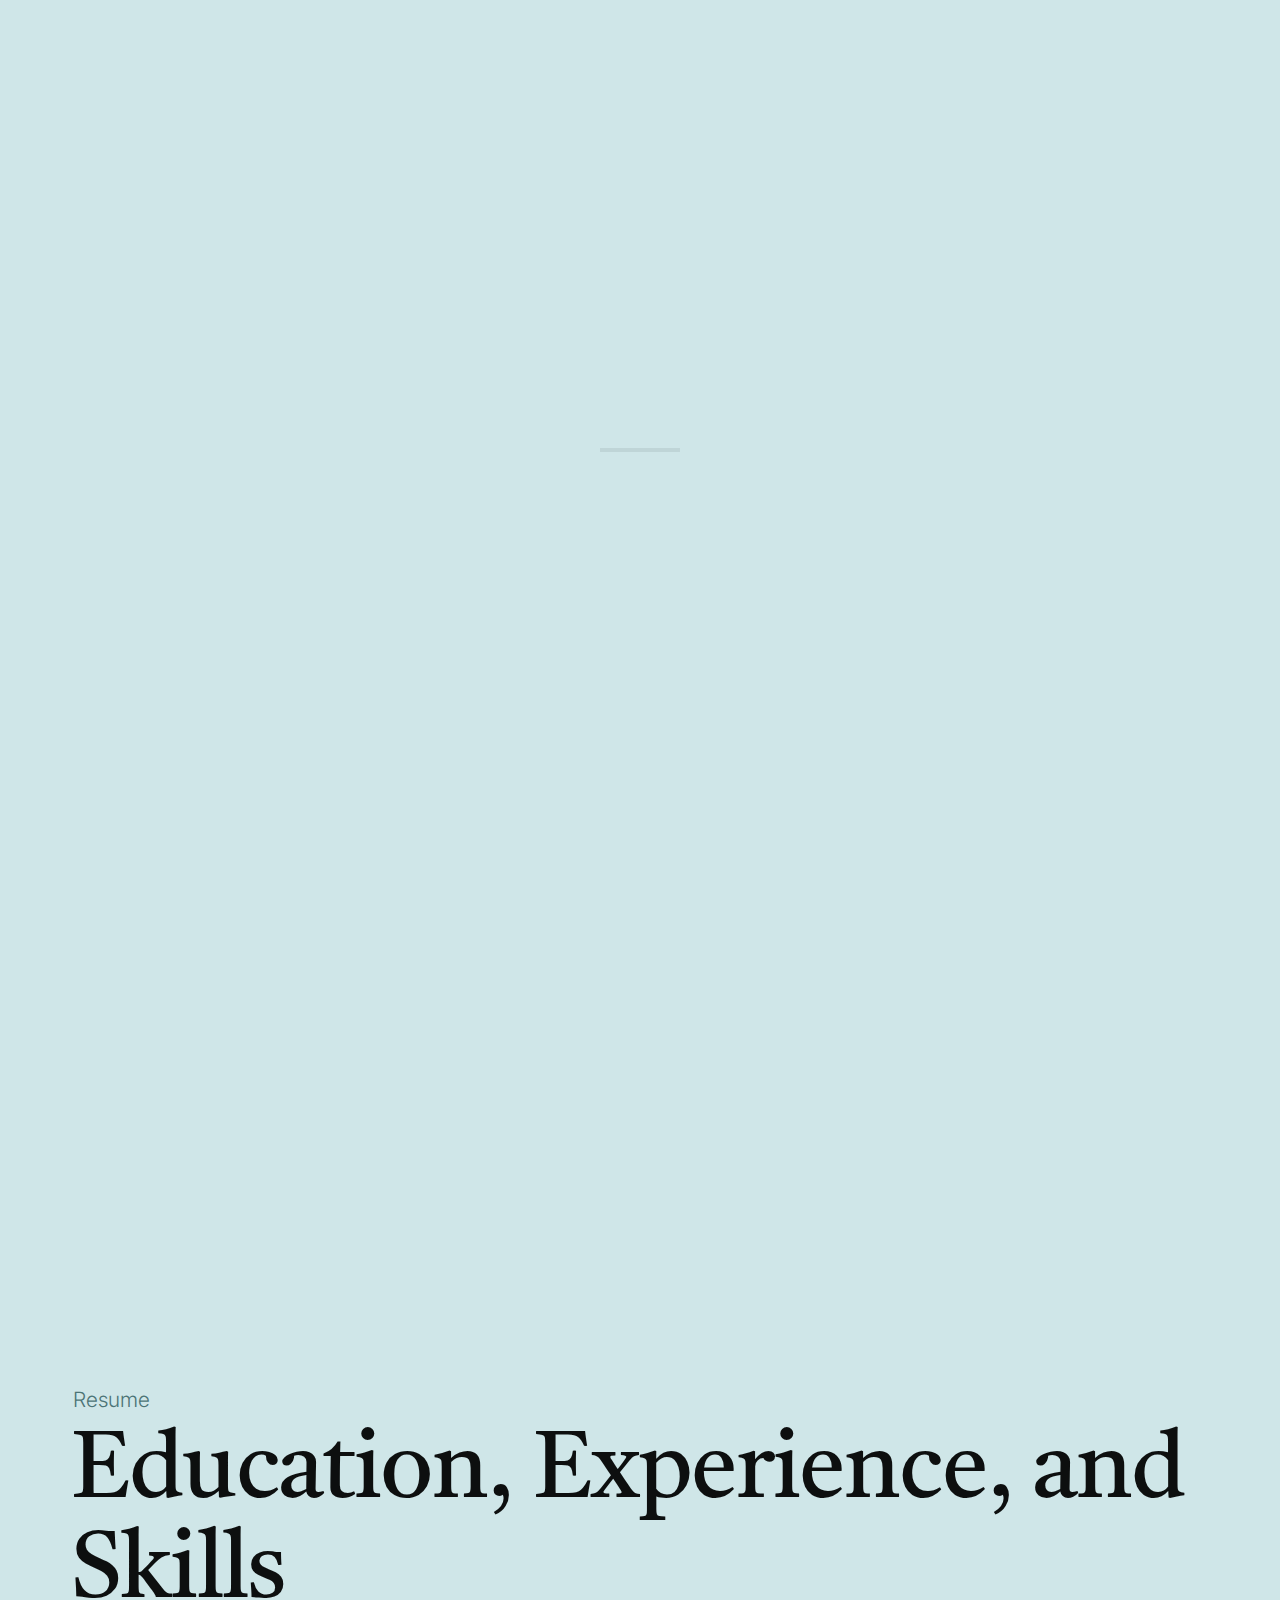
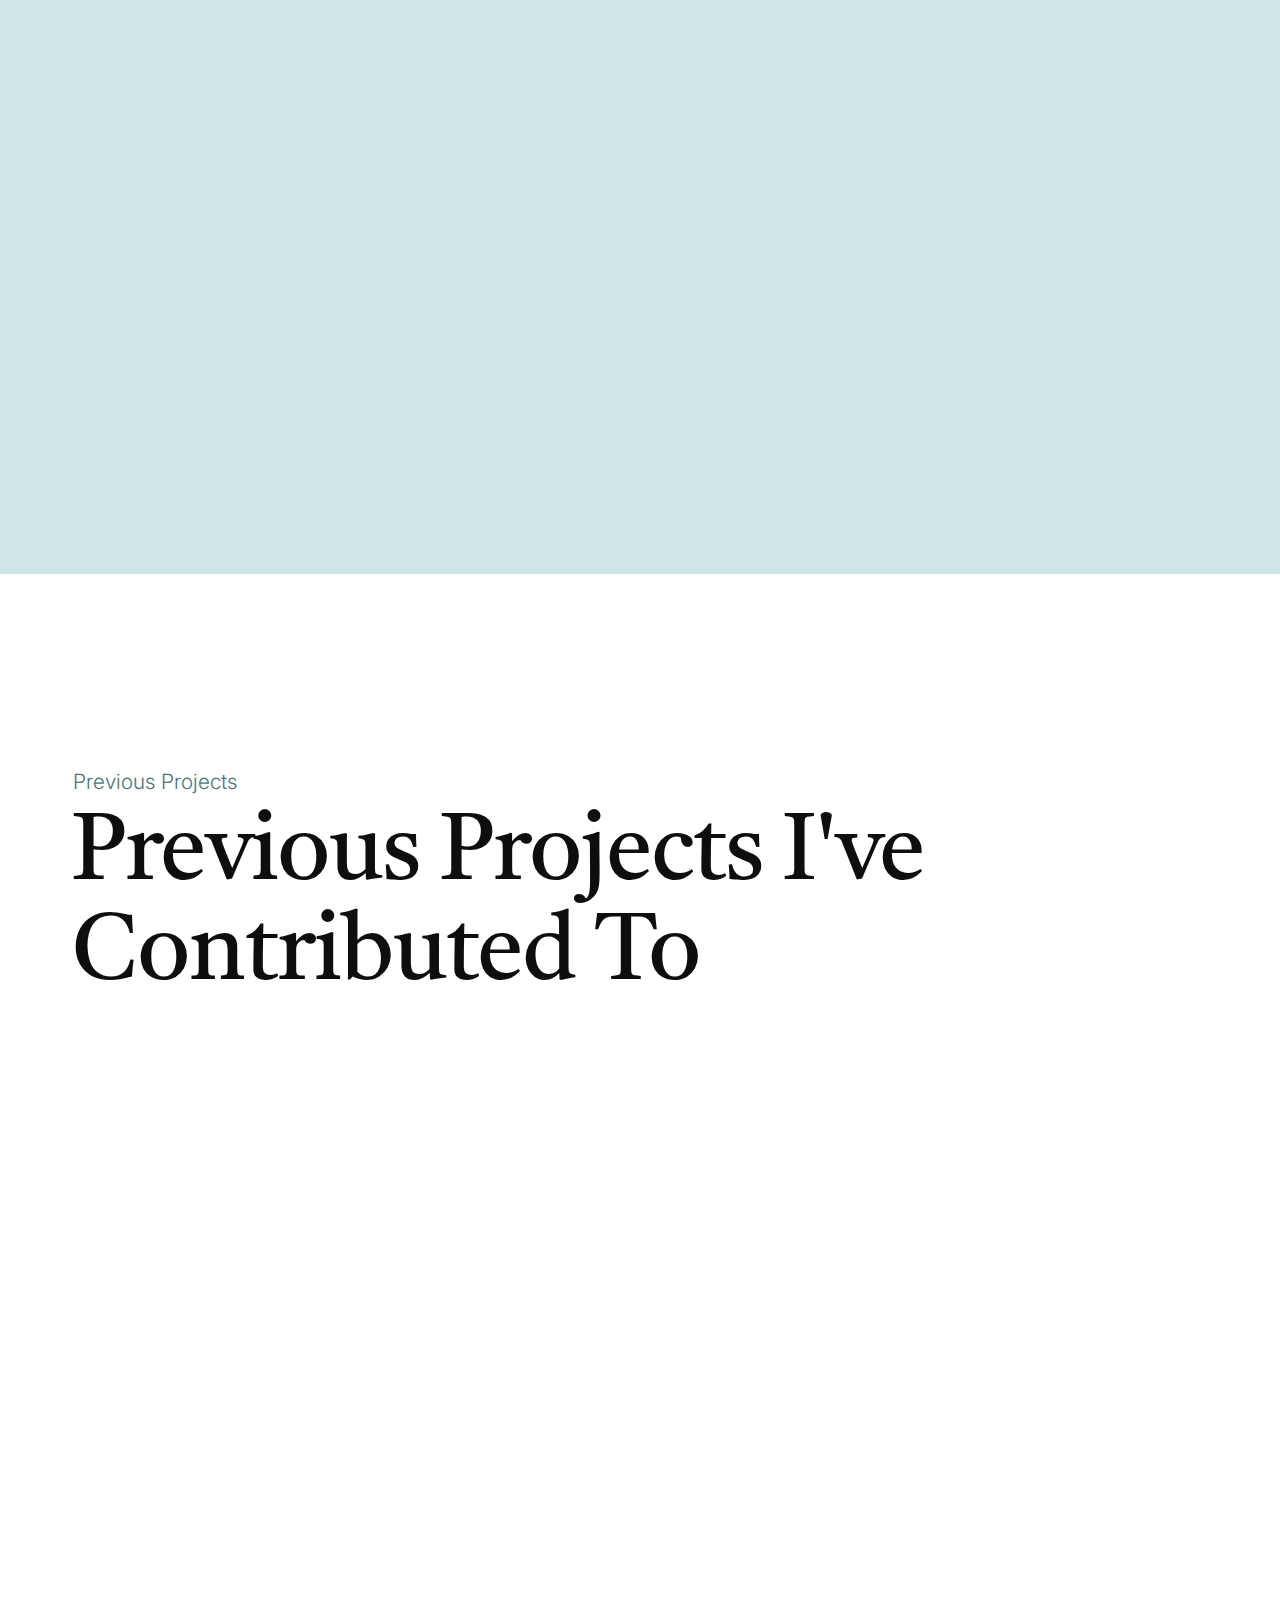
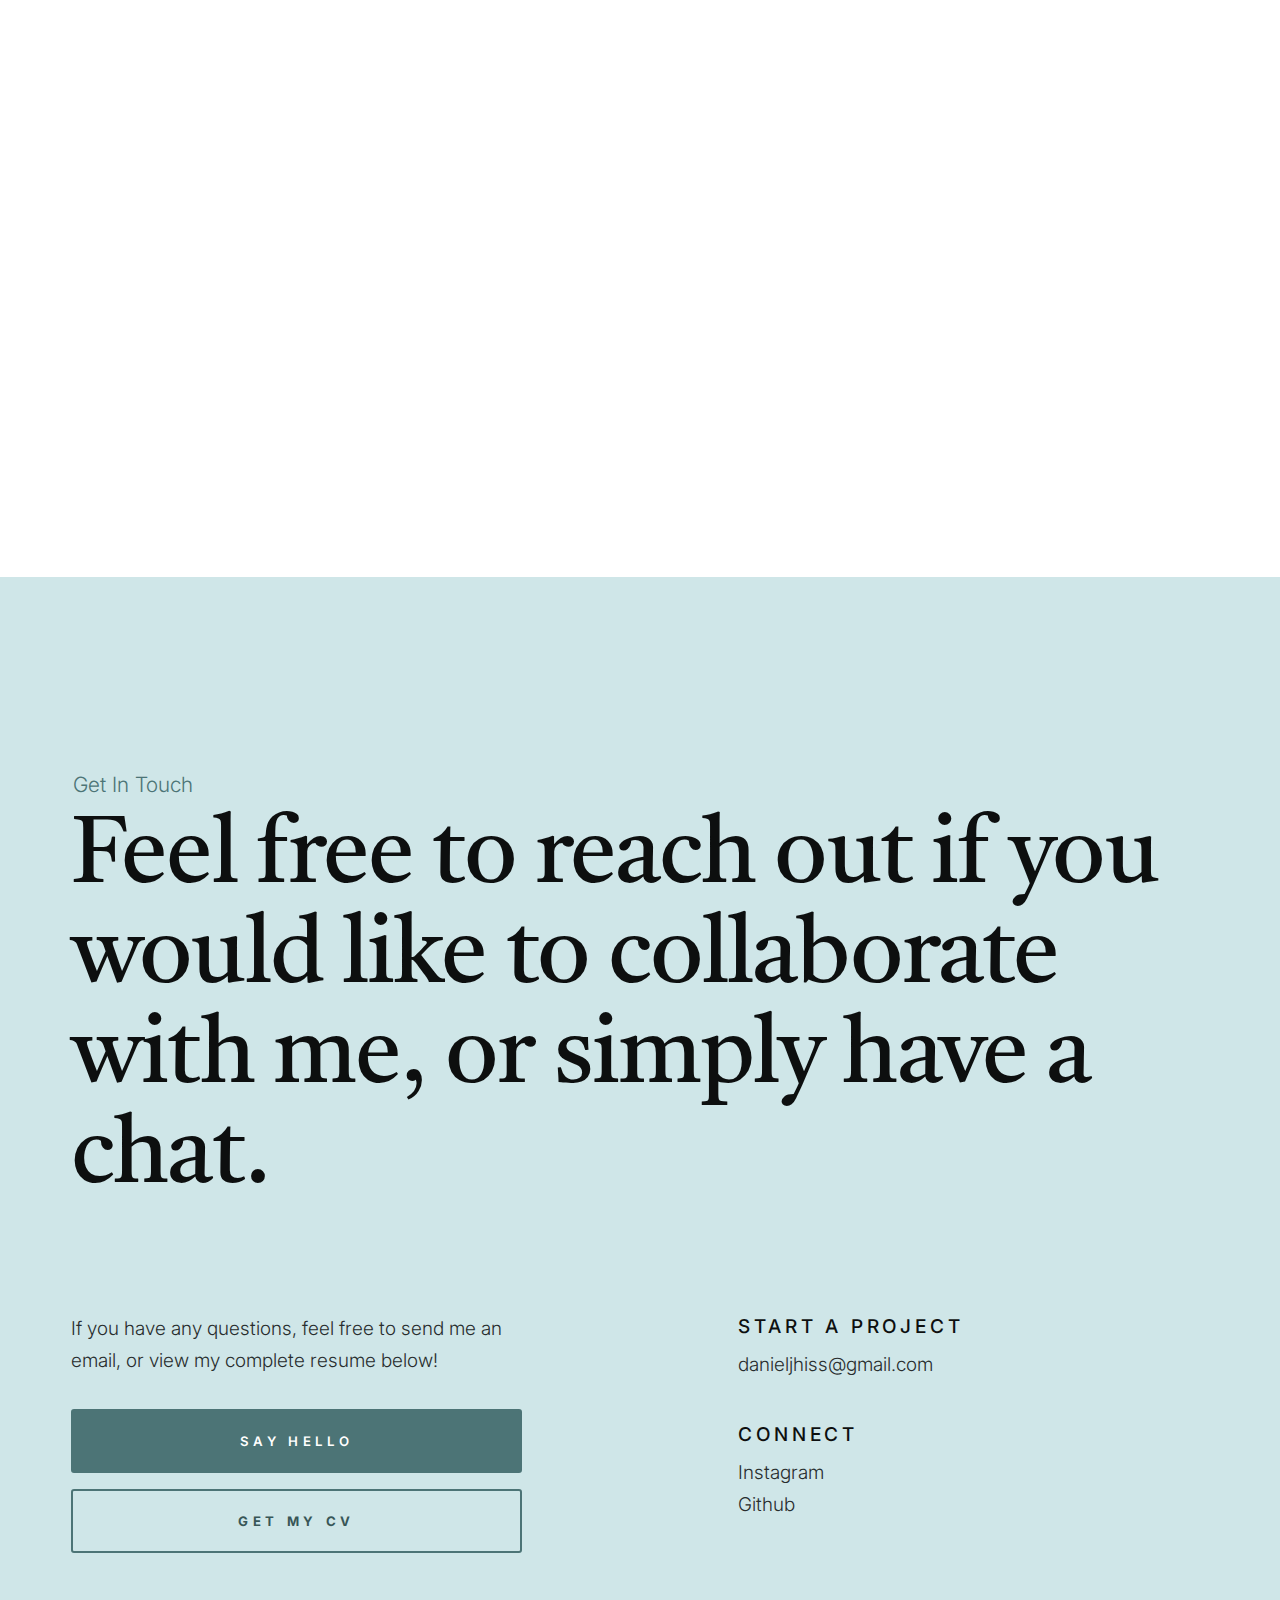
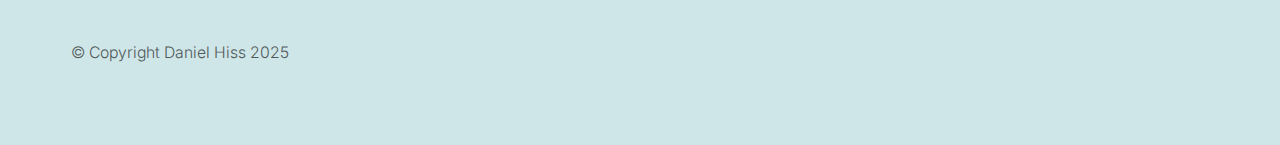
<file: index.html>
<!DOCTYPE html>
<html lang="en" class="no-js" >
<head>

    <!--- basic page needs
    ================================================== -->
    <meta charset="utf-8">
    <meta name="viewport" content="width=device-width, initial-scale=1">
    <title>Daniel Hiss - Portfolio 2025</title>

    <script>
        document.documentElement.classList.remove('no-js');
        document.documentElement.classList.add('js');
    </script>

    <!-- CSS
    ================================================== -->
    <link rel="stylesheet" href="css/vendor.css">
    <link rel="stylesheet" href="css/styles.css">

    <!-- favicons
    ================================================== -->
    <link rel="apple-touch-icon" sizes="180x180" href="apple-touch-icon.png">
    <link rel="icon" type="image/png" sizes="32x32" href="favicon-32x32.png">
    <link rel="icon" type="image/png" sizes="16x16" href="favicon-16x16.png">
    <link rel="manifest" href="site.webmanifest">

</head>


<body id="top">


    <!-- preloader
    ================================================== -->
    <div id="preloader">
        <div id="loader" class="line"></div>
    </div>


    <!-- page wrap
    ================================================== -->
    <div id="page" class="s-pagewrap">


        <!-- # site header 
        ================================================== -->
        <header id="masthead" class="s-header">

             <div class="s-header__block">
                <div class="s-header__branding">
                    <p class="site-title">
                        <a href="index.html" rel="home">Daniel Hiss</a>
                    </p>
                </div>

                <a class="s-header__menu-toggle" href="#0"><span>Menu</span></a>
            </div> <!-- end s-header__block -->

            <div class="row s-header__nav-wrap">

                <nav class="s-header__nav">
                    <ul>
                        <li class="current"><a href="#intro" class="smoothscroll">Intro</a></li>
                        <li><a href="#about" class="smoothscroll">About</a></li>
                        <li><a href="#works" class="smoothscroll">Works</a></li>
                        <li><a href="#colophon" class="smoothscroll">Contact</a></li>
                    </ul>
                </nav> <!-- end s-header__nav -->

                <ul class="s-header__social">
                    <li>
                        <a href="https://github.com/d4nwh4l3">
                            <svg xmlns="http://www.w3.org/2000/svg" width="24" height="24" viewBox="0 0 24 24" style="fill: rgba(0, 0, 0, 1);transform: ;msFilter:;"><path fill-rule="evenodd" clip-rule="evenodd" d="M12.026 2c-5.509 0-9.974 4.465-9.974 9.974 0 4.406 2.857 8.145 6.821 9.465.499.09.679-.217.679-.481 0-.237-.008-.865-.011-1.696-2.775.602-3.361-1.338-3.361-1.338-.452-1.152-1.107-1.459-1.107-1.459-.905-.619.069-.605.069-.605 1.002.07 1.527 1.028 1.527 1.028.89 1.524 2.336 1.084 2.902.829.091-.645.351-1.085.635-1.334-2.214-.251-4.542-1.107-4.542-4.93 0-1.087.389-1.979 1.024-2.675-.101-.253-.446-1.268.099-2.64 0 0 .837-.269 2.742 1.021a9.582 9.582 0 0 1 2.496-.336 9.554 9.554 0 0 1 2.496.336c1.906-1.291 2.742-1.021 2.742-1.021.545 1.372.203 2.387.099 2.64.64.696 1.024 1.587 1.024 2.675 0 3.833-2.33 4.675-4.552 4.922.355.308.675.916.675 1.846 0 1.334-.012 2.41-.012 2.737 0 .267.178.577.687.479C19.146 20.115 22 16.379 22 11.974 22 6.465 17.535 2 12.026 2z"></path></svg>
                            <span class="u-screen-reader-text">Github</span>
                        </a>
                    </li>

                </ul>  <!-- end s-header__social -->

            </div> <!-- end s-header__nav-wrap -->

        </header> <!-- end s-header -->


        <!-- intro
        ================================================== -->
        <section id="intro" class="s-intro">

            <div class="row">
                <div class="column lg-12 s-intro__content">

                    <div class="s-intro__text">
                        <h1 class="s-intro__text-huge animate-on-load">
                            Welcome!
                        </h1>
                        <h3 class="animate-on-load">My name is Daniel Hiss - I'm a web developer and designer. </h3>
                        <h3 class="animate-on-load">↓</h3>
                    </div>

                    <div class="s-intro__bg"></div>

                </div>
            </div>

        </section> <!-- end s-intro -->


        <!-- about
        ================================================== -->
        <section id="about" class="s-about">


            <div class="s-about__block s-about__intro">

                <div class="row">
                    <div class="column lg-12">
                        <h2 class="text-pretitle animate-on-load">About Me</h2>
    
                        <p class="attention-getter animate-on-load">
                            I am a web developer and designer with a passion for making websites. My journey in web development started with a curiosity for how websites work and has grown into a full-fledged career. I'm in my senior year of college at the University of Pittsburgh, pursuing a major in Digital Narrative and Interactive Design (DNID) with minors in Computer Science, Information Science, and Creative Writing. Over the years, I have worked on numerous projects, ranging from small business websites to large-scale web applications, including helping design the Allegheny County Website. My expertise lies in front-end development, but I'm also proficient in several back-end languages. I am always eager to learn new skills and stay updated with the latest trends in the industry. When I'm not coding, you can find me working on new tech projects, practicing saxophone, playing a new game, or reading a good book.

                        </p>
                    </div>
                </div>

            </div> <!-- end s-about__intro -->


            <div class="s-about__block s-about__career">

                <div class="row s-about__career-header">
                    <div class="column lg-12">
                        <h2 class="text-pretitle">Resume</h2>
    
                        <p class="text-huge-title">
                        Education, Experience, and Skills
                        </p>
                    </div>
                </div>

                <div class="row s-about__timeline" data-animate-block>
                    <div class="column lg-6 stack-on-900 s-about__timeline-section" data-animate-el>
    
                        <h2 class="text-subtitle">
                            Experience
                        </h2>
    
                        <div class="timeline">
     
                            <div class="timeline__block">
                                <div class="timeline__bullet"></div>
                                <div class="timeline__header">
                                    <h4 class="timeline__title">University of Pittsburgh - School of Computing and Information</h4>
                                    <h5 class="timeline__meta">Peer Tutor</h5>
                                    <p class="timeline__timeframe">March 2024 - Present</p>
                                </div>
                                <div class="timeline__desc">
                                    <p>Peer Tutor for the School of Computing and Information. Tutors fellow Computer Science Students in Python, Java, Assembly, Logisim, and more, both in person and online.</p>
                                </div>
                            </div>

                            <div class="timeline__block">
                                <div class="timeline__bullet"></div>
                                <div class="timeline__header">
                                    <h4 class="timeline__title">Allegheny County</h3>
                                    <h5 class="timeline__meta">Web Design Intern</h5>
                                    <p class="timeline__timeframe">May 2024 - August 2024</p>
                                </div>
                                <div class="timeline__desc">
                                    <p>Web Design Intern for Allegheny County. Conducted daily edits and website maintenance for the Allegheny County website, while maintaining site architecture, integrity, and functionality. Updated and helped revamp multiple projects on the Allegheny County site, including Nurse-Family Partnership, Careers and Employment, County Assistance, Parks and Special Events, and more.</p>
                                </div>
                            </div>

                            <div class="timeline__block">
                                <div class="timeline__bullet"></div>
                                <div class="timeline__header">
                                    <h4 class="timeline__title">University of Pittsburgh Marching Band</h3>
                                    <h5 class="timeline__meta">Alto Saxophone</h5>
                                    <p class="timeline__timeframe">August 2021 - May 2025</p>
                                </div>
                                <div class="timeline__desc">
                                    <p>Alto Saxophone for the University of Pittsburgh Marching Band. Marched for all four years of my college career, played in four NFL Stadiums,
                                         including Acrisure Stadium in Pittsburgh, Pennsylvania, Bank of America Stadium in Charlotte, North Carolina, Ford Field in Detriot, Michigan,
                                        and Mercedes-Benz Stadium in Atlanta, Georgia. Learned soft skills like adaptability, time management, and responsibility for one's actions.  </p>
                                </div>
                            </div>
    
                        </div> <!-- end timeline -->
    
                    </div> <!-- end s-about__timeline-section -->
    
                    <div class="column lg-6 stack-on-900 s-about__timeline-section" data-animate-el>
    
                        <h2 class="text-subtitle">
                            Education
                        </h2>
    
                        <div class="timeline">
    
                            <div class="timeline__block">
                                <div class="timeline__bullet"></div>
                                <div class="timeline__header">
                                    <h4 class="timeline__title">University of Pittsburgh</h3>
                                    <h5 class="timeline__meta">B.A. Degree in Digital Narrative and Interactive Design</h5>
                                    <p class="timeline__timeframe">Expected Graduation - May 2025</p>
                                </div>
                                <div class="timeline__desc">
                                    <p>Currently attending the University of Pittsburgh as a senior Digital Narrative and Interactive Design student in the Dietrich School of Arts and Sciences. Current GPA: 3.68. </p>
                                </div>
                            </div>
    
                            <div class="timeline__block">
                                <div class="timeline__bullet"></div>
                                <div class="timeline__header">
                                    <h4 class="timeline__title">Google Professional Development Course</h4>
                                    <h5 class="timeline__meta">UX Design Certificate</h5>
                                    <p class="timeline__timeframe">January 2025</p>
                                </div>
                                <div class="timeline__desc">
                                    <p> Completed and recieved the Google Professional Development UX Design Certificate, expanding skills in the user-centered design sphere. </p>
                                </div>
                            </div>

                            <div class="timeline__block">
                                <div class="timeline__bullet"></div>
                                <div class="timeline__header">
                                    <h4 class="timeline__title">Center for Information Technology</h4>
                                    <h5 class="timeline__meta">High School Diploma with Honors</h5>
                                    <p class="timeline__timeframe">May 2021</p>
                                </div>
                                <div class="timeline__desc">
                                    <p> Graduated from high school speciality center focused on Information Technology, learned a basis for programming, web development, project management, and more. </p>
                                </div>
                            </div>
    
                        </div> <!-- end timeline -->
                        
                    </div> <!-- end s-about__timeline-section -->
    
                </div> <!-- end about__timeline -->

                <div class="row s-about__skills" data-animate-block>
                    <div class="column lg-12" data-animate-el>
    
                        <h2 class="text-subtitle">
                            Skills & Expertise
                        </h2>
    
                        <ul class="skill-bars">
                            <li>
                            <div class="progress percent80"></div>
                            <strong>HTML & SCSS</strong>
                            </li>
                            <li>
                            <div class="progress percent75"></div>
                            <strong>Javascript</strong>
                            </li>
                            <li>
                            <div class="progress percent65"></div>
                            <strong>Node JS</strong>
                            </li>
                            <li>
                            <div class="progress percent50"></div>
                            <strong>Wordpress</strong>
                            </li>
                            <li>
                            <div class="progress percent90"></div>
                            <strong>Figma</strong>
                            </li>
                            <li>
                            <div class="progress percent85"></div>
                            <strong>Adobe Suite</strong>
                            </li>
                            <li>
                            <div class="progress percent65"></div>
                            <strong>Blender</strong>
                            </li>
                        </ul>
    
                    </div>
                </div> <!-- end s-about__skills -->

            </div> <!-- end s-about__career -->

        </section> <!-- end s-about -->


       <!-- # interactive-portfolio
        ================================================== 
<section id="interactive-portfolio" class="s-interactive-portfolio">

    <div class="row">
        <div class="column lg-12">
            <h2 class="text-pretitle">Interactive Project Portfolio</h2>

            <p class="text-huge-title">
                Explore an interactive version of my project portfolio.
            </p>
            <p>
                <a href="interactive.html" class="btn btn--primary">View Interactive Portfolio</a>
            </p>
        </div>
    </div>

</section> end s-interactive-portfolio -->

<!-- # works
        ================================================== -->
<section id="works" class="s-works">

    <div class="row">
        <div class="column lg-12">
            <h2 class="text-pretitle">Previous Projects</h2>

            <p class="text-huge-title">
                Previous Projects I've Contributed To
            </p>
        </div>
    </div>

    <div class="row folio-list block-lg-one-half block-stack-on-550" data-animate-block>

        <div class="column" data-animate-el>
            <div class="folio-item">
                <div class="folio-item__thumb">
                    <a class="folio-item__thumb-link" href="images/portfolio/gallery/g-allegheny-county.png" Title="Allegheny County" data-size="1050x700">
                        <img src="images/portfolio/skaterboy.jpg" 
                             srcset="images/portfolio/allegheny-county.png 1x," alt="">
                    </a>
                </div>
                <div class="folio-item__info">
                    <div class="folio-item__meta">
                        <span class="cat">Website Design</span>
                        <a href="https://www.alleghenycounty.us/Home" title="Project Link" class="project-link">Project Link</a>
                    </div>
                    <h4 class="folio-item__title">Allegheny County Website</h4>
                </div>
                <div class="folio-item__caption">
                    <p> For this project, I worked on the Allgeheny County Website, alongside professional developers and designers. I handled daily upkeep of the website, made numerous improvements to various pages on the website, and enhanced my skills in a fast-paced environment.</p>
                </div>
            </div>
        </div>
        <!-- end column -->
        <div class="column" data-animate-el>
            <div class="folio-item">
                <div class="folio-item__thumb">
                    <a class="folio-item__thumb-link" href="images/portfolio/gallery/g-musee.png" title="Musée" data-size="1050x700">
                        <img src="images/portfolio/minimalismo.jpg" 
                             srcset="images/portfolio/musee.png 1x," alt="">
                    </a>
                </div>
                <div class="folio-item__info">
                    <div class="folio-item__meta">
                        <span class="cat">Capstone Project</span>
                        <a href="interactive.html" title="Project Link" class="project-link">Project Link</a>
                    </div>
                    <h4 class="folio-item__title">Musée</h4>
                </div>
                <div class="folio-item__caption">
                    <p>Musée was my senior capstone design project. Intended to give the audience a virtual walkthrough of my previous projects, I wanted to simulate the feeling of being in a musuem, while exisiting in a virtual space.</p>
                </div>
            </div>
        </div> <!-- end column -->
        <div class="column" data-animate-el>
            <div class="folio-item">
                <div class="folio-item__thumb">
                    <a class="folio-item__thumb-link" href="images/portfolio/gallery/g-data-analysis.png" title="Anaysis of Employement Likelihood" data-size="1050x700">
                        <img src="images/portfolio/lamp.jpg" 
                             srcset="images/portfolio/data-analysis.png 1x" alt="">
                    </a>
                </div>
                <div class="folio-item__info">
                    <div class="folio-item__meta">
                        <span class="cat">Data Analysis</span>
                        <a href="Predicting Employment Rates for Fresh College Graduates.ipynb" title="Project Link" class="project-link">Project Link</a>
                    </div>
                    <h4 class="folio-item__title">Anaysis of Employement Likelihood</h4>
                </div>
                <div class="folio-item__caption">
                    <p> A research project focused on finding which majors have the highest likelihood to have employment for college graduates within six months of graduation. Data was gathered from online sources and compiled, then transformed and tested to achieve results.</p>
                </div>
            </div>
        </div> <!-- end column -->
        <div class="column" data-animate-el>
            <div class="folio-item">
                <div class="folio-item__thumb">
                    <a class="folio-item__thumb-link" href="images/portfolio/gallery/g-apothocaric.png" title="Apothocaric" data-size="1050x700">
                        <img src="images/portfolio/tulips.jpg" 
                             srcset="images/portfolio/apothocaric.png 1x" alt="">
                    </a>
                </div>
                <div class="folio-item__info">
                    <div class="folio-item__meta">
                        <span class="cat">Game Design</span>
                        <a href="https://drive.google.com/drive/folders/1MrJ4fBlfAyh9QBqUowpAfIckphZl3Qb0?usp=sharing" title="Project Link" class="project-link">Project Link</a>
                    </div>
                    <h4 class="folio-item__title">
                        Apothocaric
                    </h4>
                </div>
                <div class="folio-item__caption">
                    <p>Apothocaric is a roll-and-write game for pen and paper where apothocaries brew potions. The players must compete to brew potions and attract customers so that they can grow their reputation as the best potion makers in the land. </p>
                </div>
            </div>
        </div>  <!-- end column -->

    </div> <!-- folio-list -->

</section> <!-- end s-works -->



        <!-- # site footer
        ================================================== -->
        <footer id="colophon" class="s-footer">

            <div class="row s-footer__contact-header">
                <div class="column lg-12">
                    <h2 class="text-pretitle">Get In Touch</h2>

                    <p class="text-huge-title">
                        Feel free to reach out if you would like to collaborate with me, or simply have a chat.
                    </p>
                </div>
            </div> <!-- end s-footer__content -->

            <div class="row s-footer__contact-content">

                <div class="column lg-5 md-6 stack-on-900 left-block">
                    <p>
                    If you have any questions, feel free to send me an email, or view my complete resume below!

                    <div class="s-footer__buttons">
                        <a href="mailto:danieljhiss@gmail.com" class="btn btn--primary u-fullwidth">Say Hello</a>
                        <a href="UX Resume.pdf" class="btn btn--stroke u-fullwidth">Get My CV</a>
                    </div>

                    </p>
                </div>

                <div class="column lg-4 md-5 stack-on-900 right-block">

                    <div class="s-footer__contact-info" >
                        <h2 class="text-subtitle">
                            Start A Project
                        </h2>
                        <ul class="link-list">
                            <li><a href="mailto:danieljhiss@gmail.com">danieljhiss@gmail.com</a></li>
                        </ul>
                    </div>

                    <div class="s-footer__social">
                        <h2 class="text-subtitle">
                            Connect
                        </h2>
                        <ul class="link-list">
                            <li><a href="https://www.instagram.com/d4nwh4l3/">Instagram</a></li>
                            <li><a href="https://github.com/d4nwh4l3">Github</a></li>
                        </ul>
                    </div>
                    
                </div>
            </div> <!-- end s-footer__contact-content -->

            <div class="row s-footer__bottom">
                <div class="column ss-copyright">
                    <span>© Copyright Daniel Hiss 2025</span> 
                </div>

                <div class="ss-go-top">
                    <a class="smoothscroll" title="Back to Top" href="#top">
                        <svg xmlns="http://www.w3.org/2000/svg" width="24" height="24" viewBox="0 0 24 24" style="fill: rgba(0, 0, 0, 1);transform: ;msFilter:;"><path d="M6 4h12v2H6zm5 10v6h2v-6h5l-6-6-6 6z"></path></svg>
                    </a>
                </div>
            </div> <!-- end s-footer__bottom-->

        </footer> <!-- end s-footer -->

    </div> <!-- end s-pagewrap -->


    <!-- photoswipe background
    ================================================== -->
    <div aria-hidden="true" class="pswp" role="dialog" tabindex="-1">

        <div class="pswp__bg"></div>
        <div class="pswp__scroll-wrap">

            <div class="pswp__container">
                <div class="pswp__item"></div>
                <div class="pswp__item"></div>
                <div class="pswp__item"></div>
            </div>

            <div class="pswp__ui pswp__ui--hidden">
                <div class="pswp__top-bar">
                    <div class="pswp__counter"></div><button class="pswp__button pswp__button--close" title="Close (Esc)"></button> <button class="pswp__button pswp__button--share" title=
                    "Share"></button> <button class="pswp__button pswp__button--fs" title="Toggle fullscreen"></button> <button class="pswp__button pswp__button--zoom" title=
                    "Zoom in/out"></button>
                    <div class="pswp__preloader">
                        <div class="pswp__preloader__icn">
                            <div class="pswp__preloader__cut">
                                <div class="pswp__preloader__donut"></div>
                            </div>
                        </div>
                    </div>
                </div>
                <div class="pswp__share-modal pswp__share-modal--hidden pswp__single-tap">
                    <div class="pswp__share-tooltip"></div>
                </div><button class="pswp__button pswp__button--arrow--left" title="Previous (arrow left)"></button> <button class="pswp__button pswp__button--arrow--right" title=
                "Next (arrow right)"></button>
                <div class="pswp__caption">
                    <div class="pswp__caption__center"></div>
                </div>
            </div>

        </div>

    </div> <!-- end photoSwipe background -->


    <!-- Java Script
    ================================================== -->
    <script src="js/plugins.js"></script>
    <script src="js/main.js"></script>

</body>
</html>
</file>
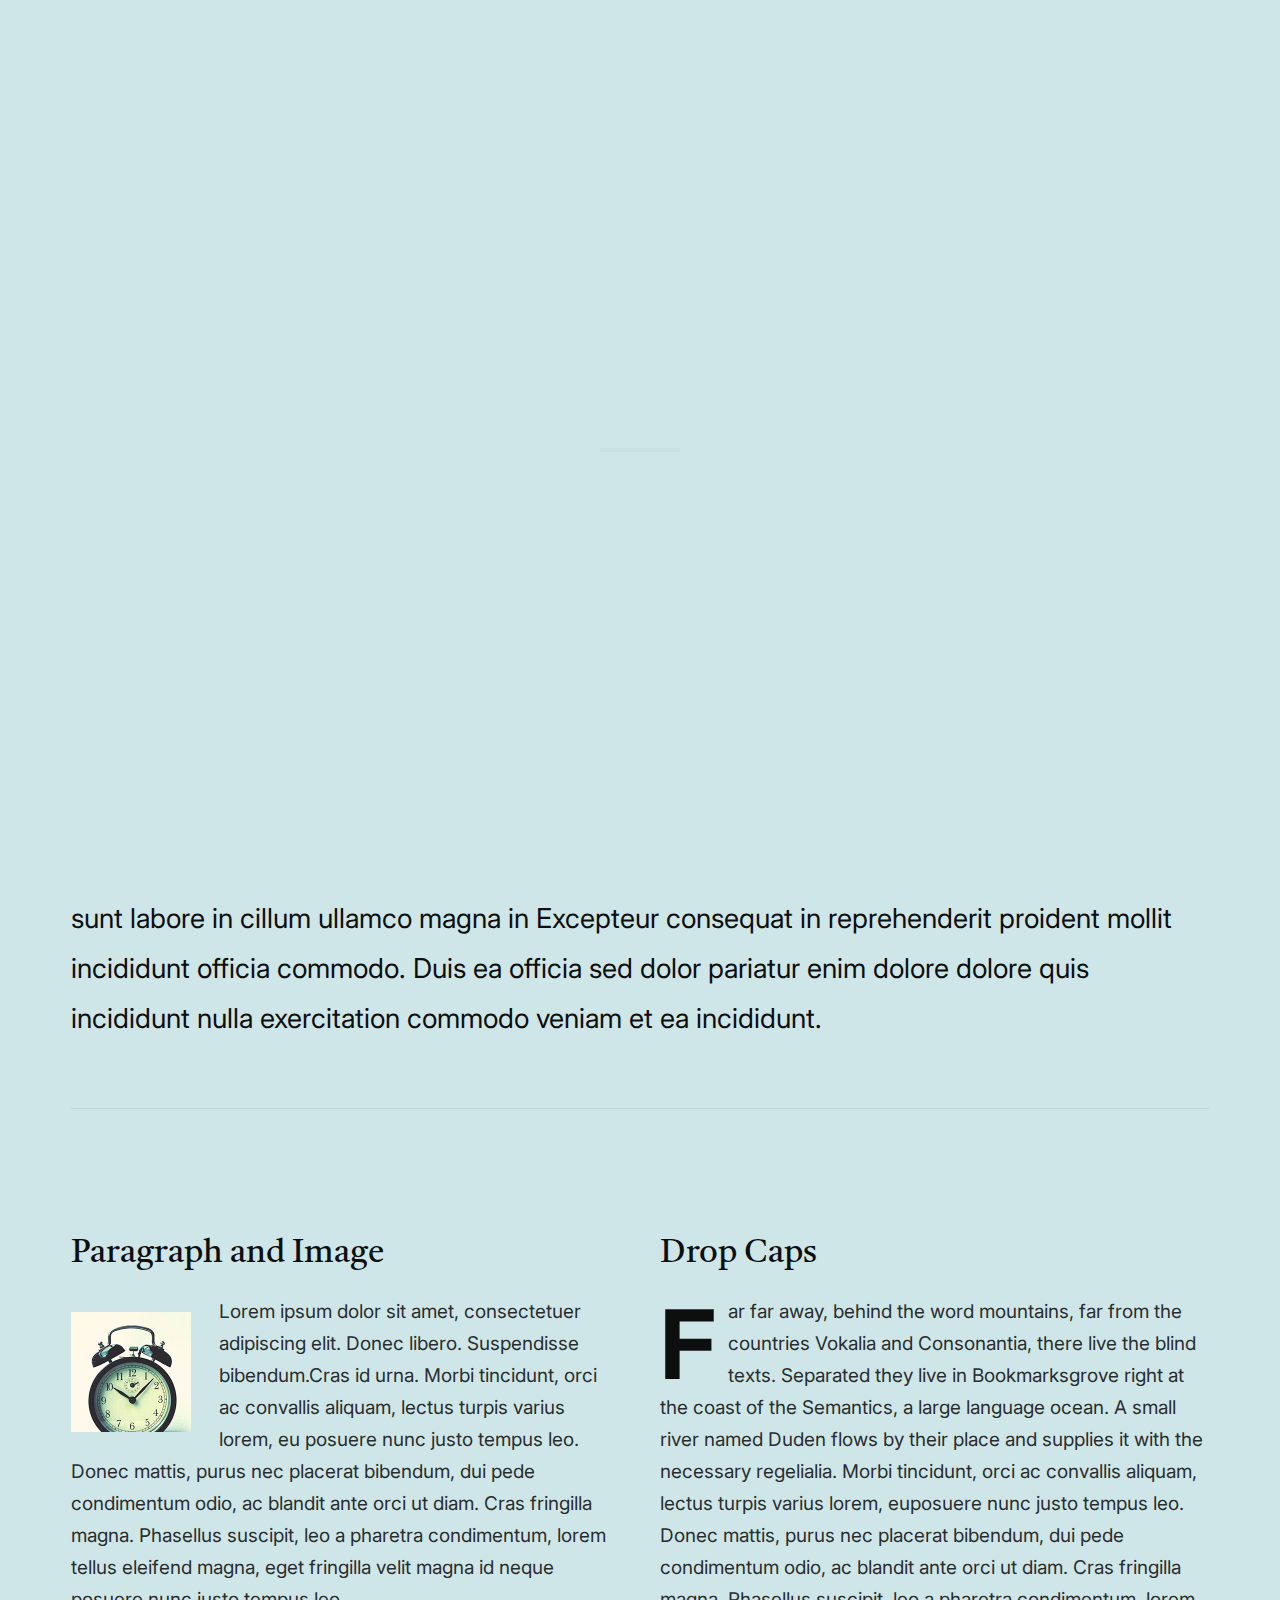
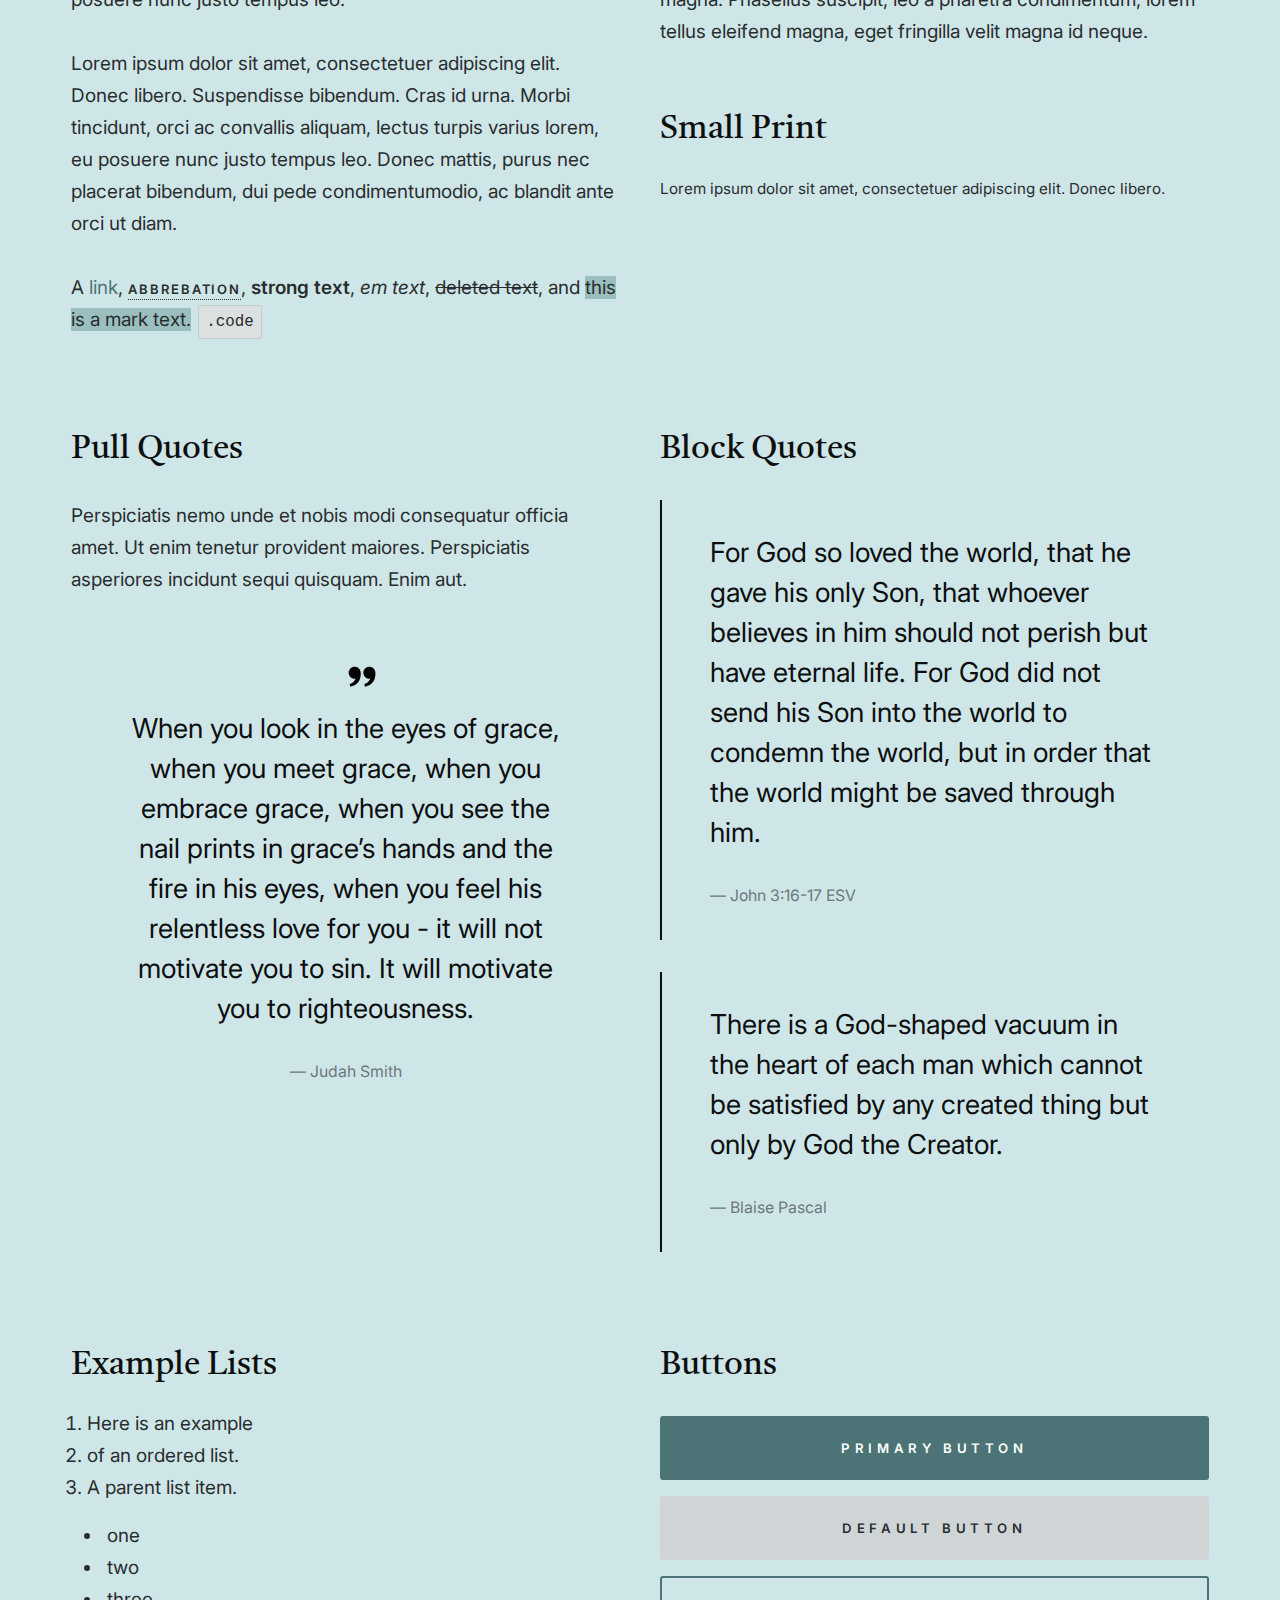
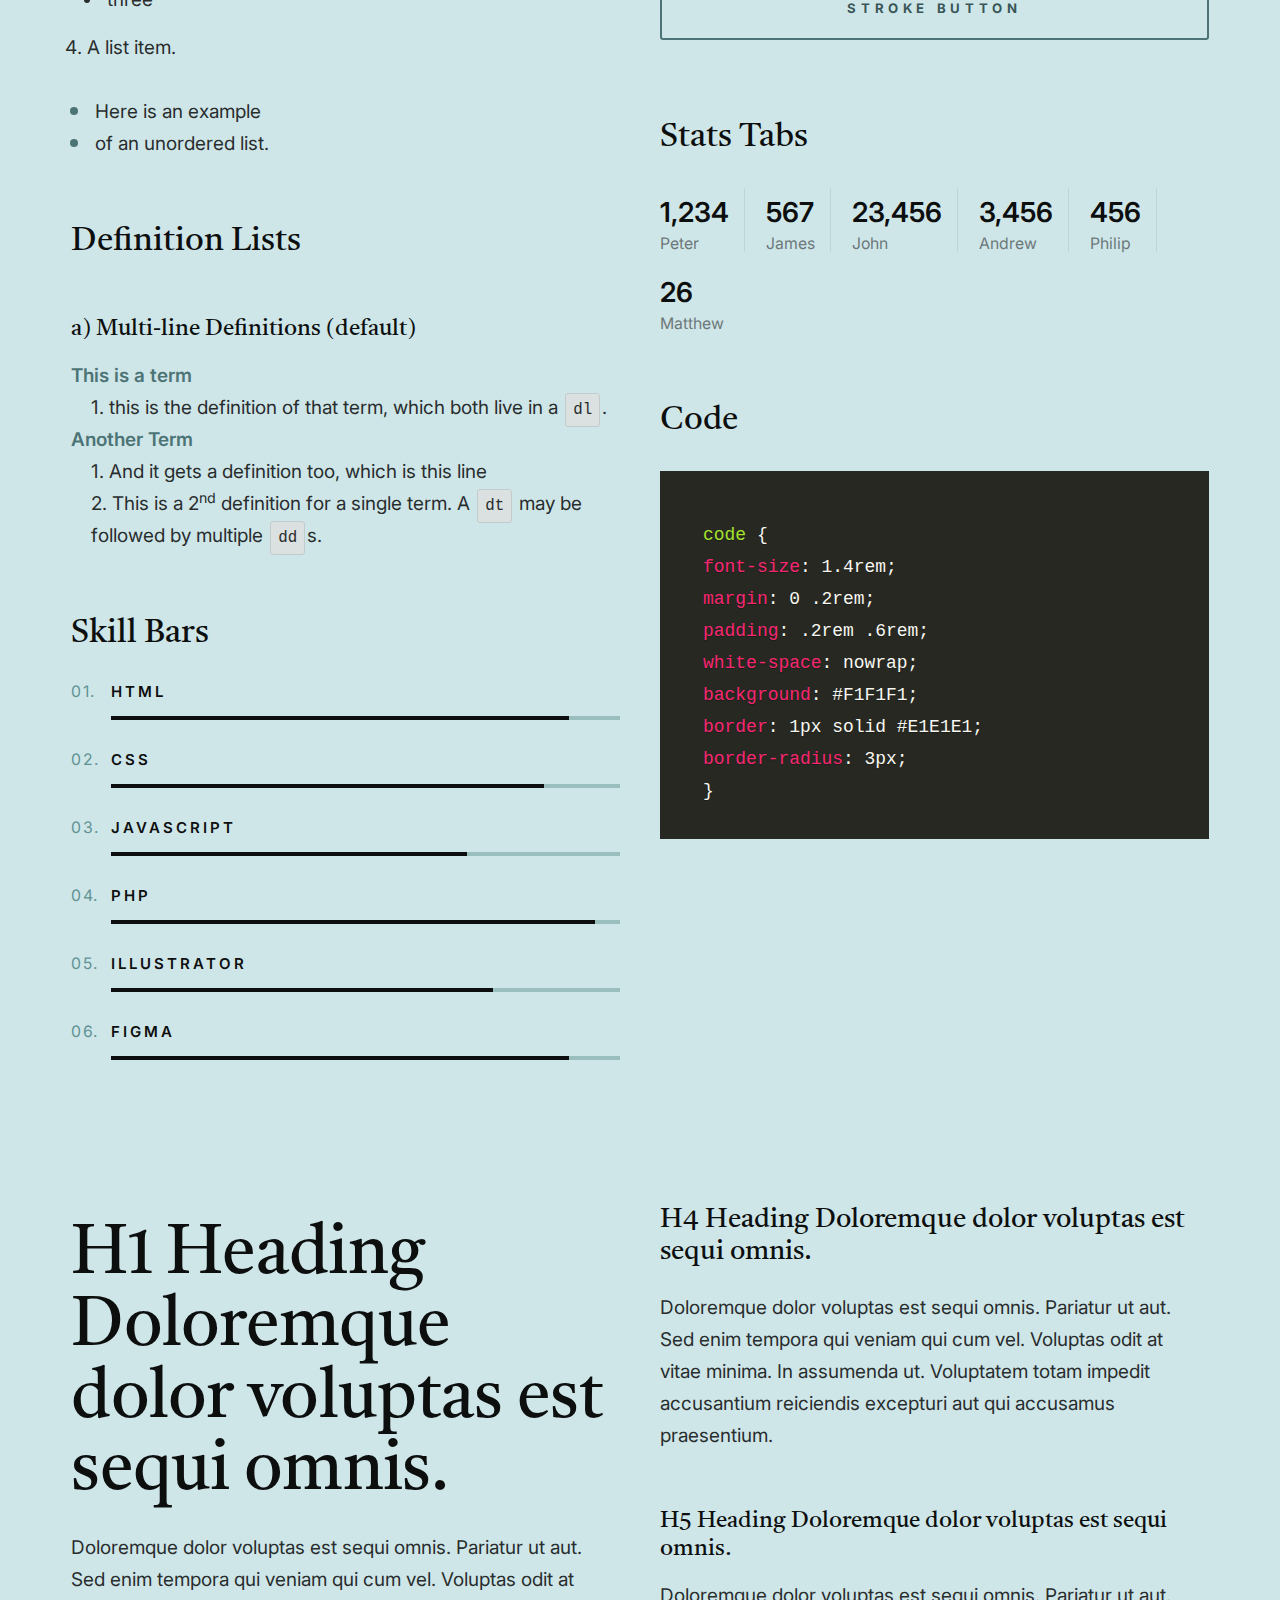
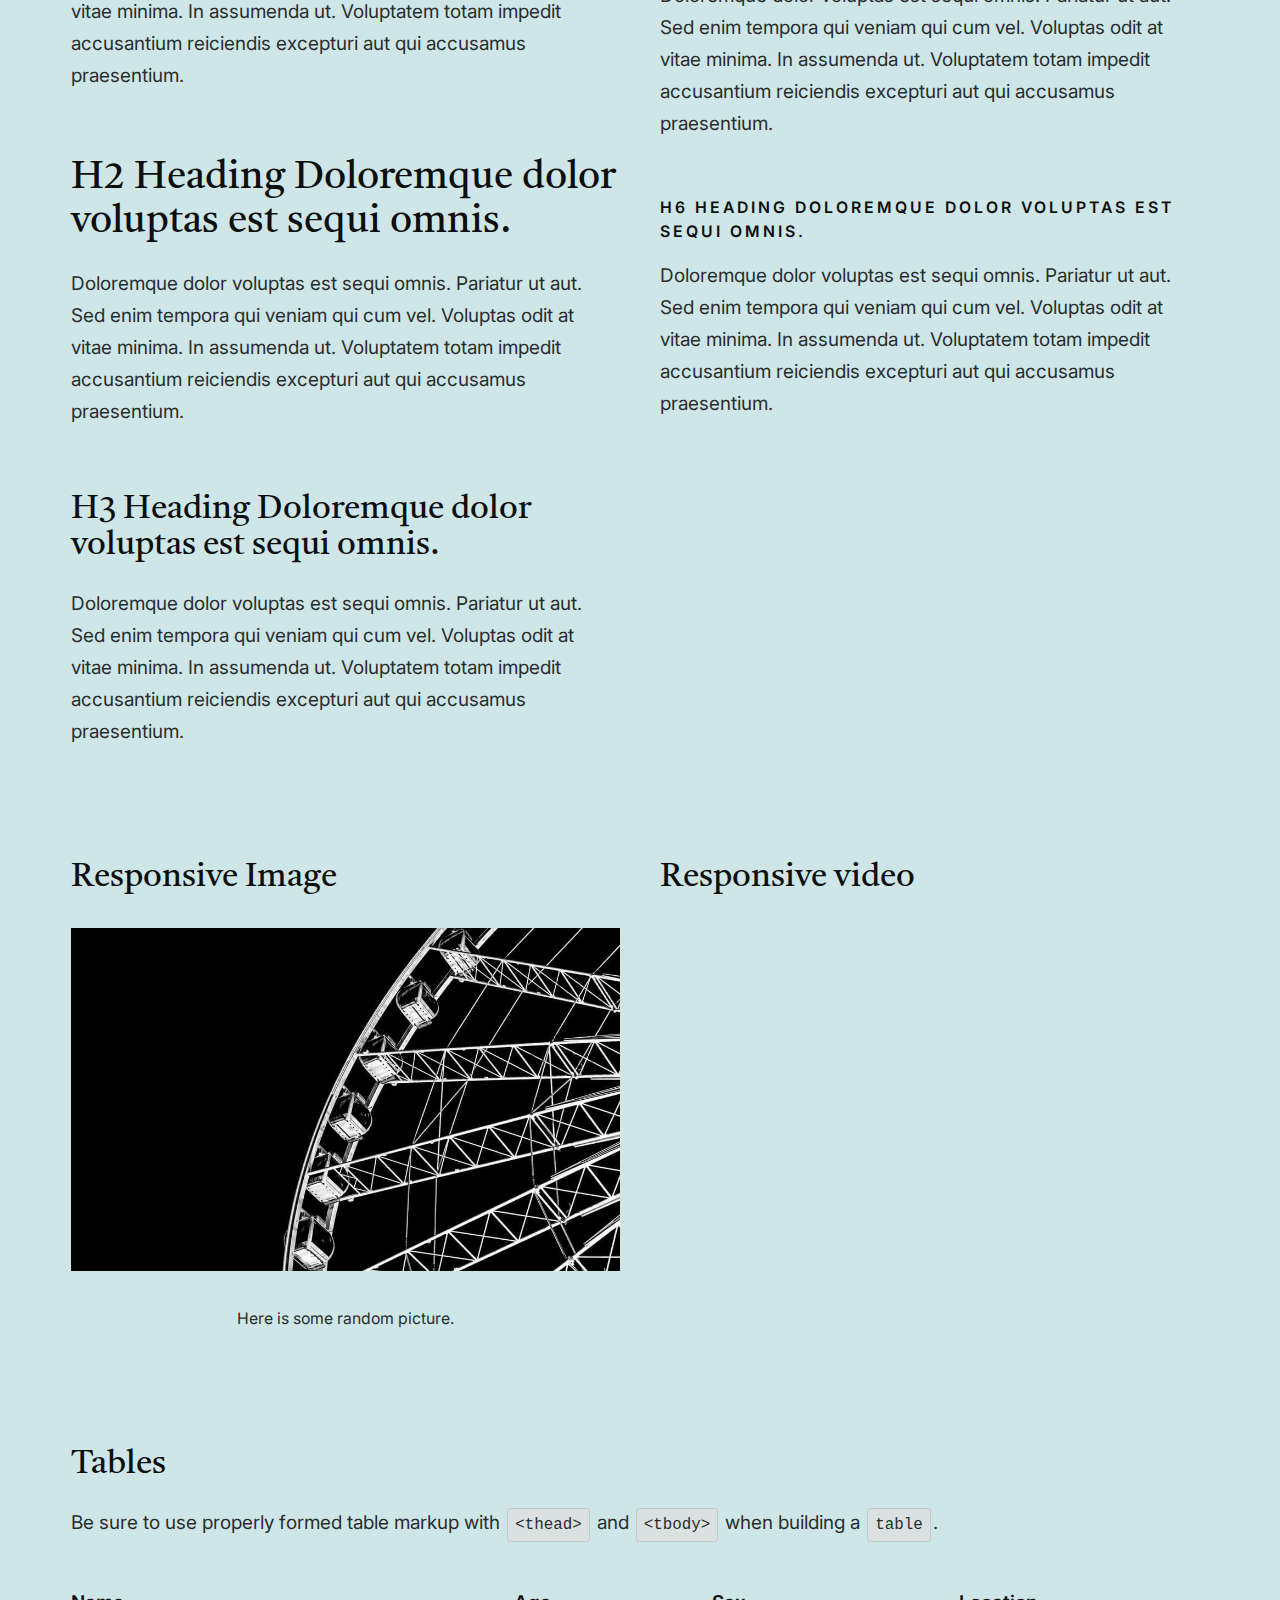
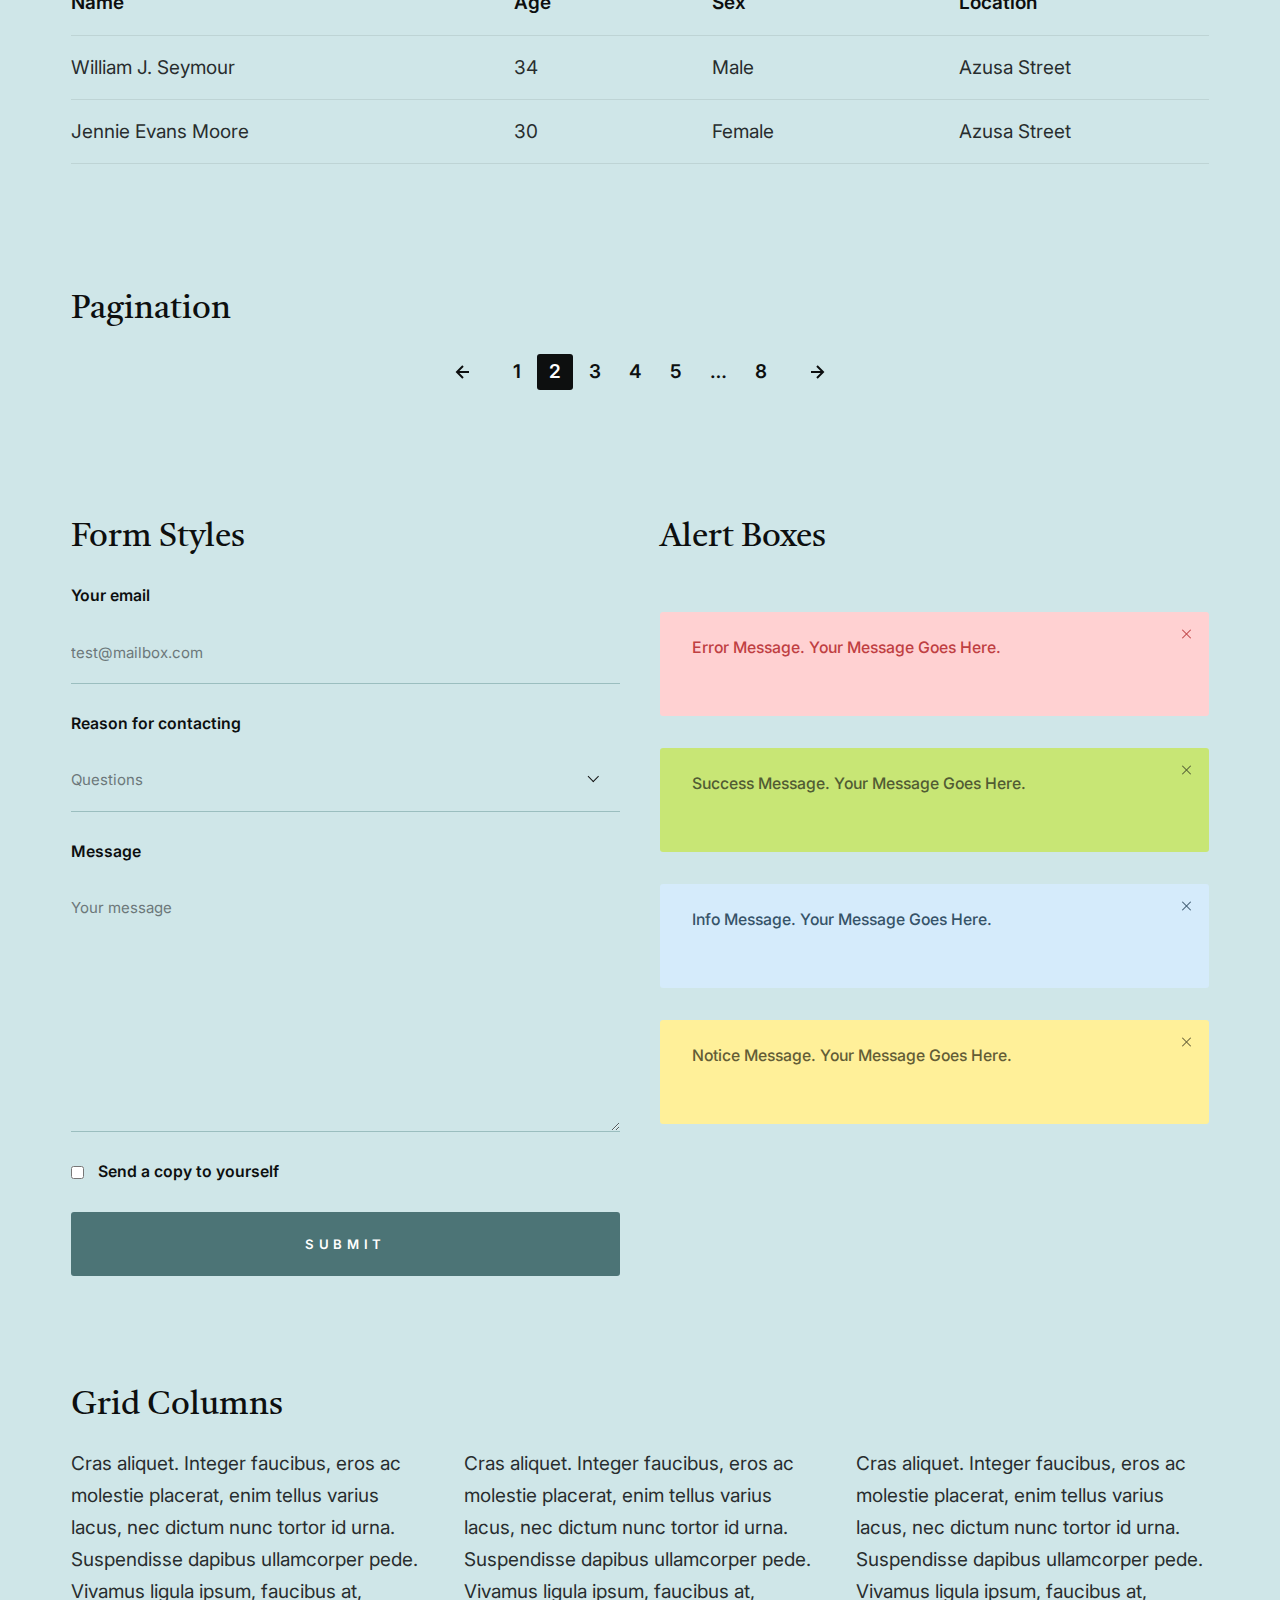
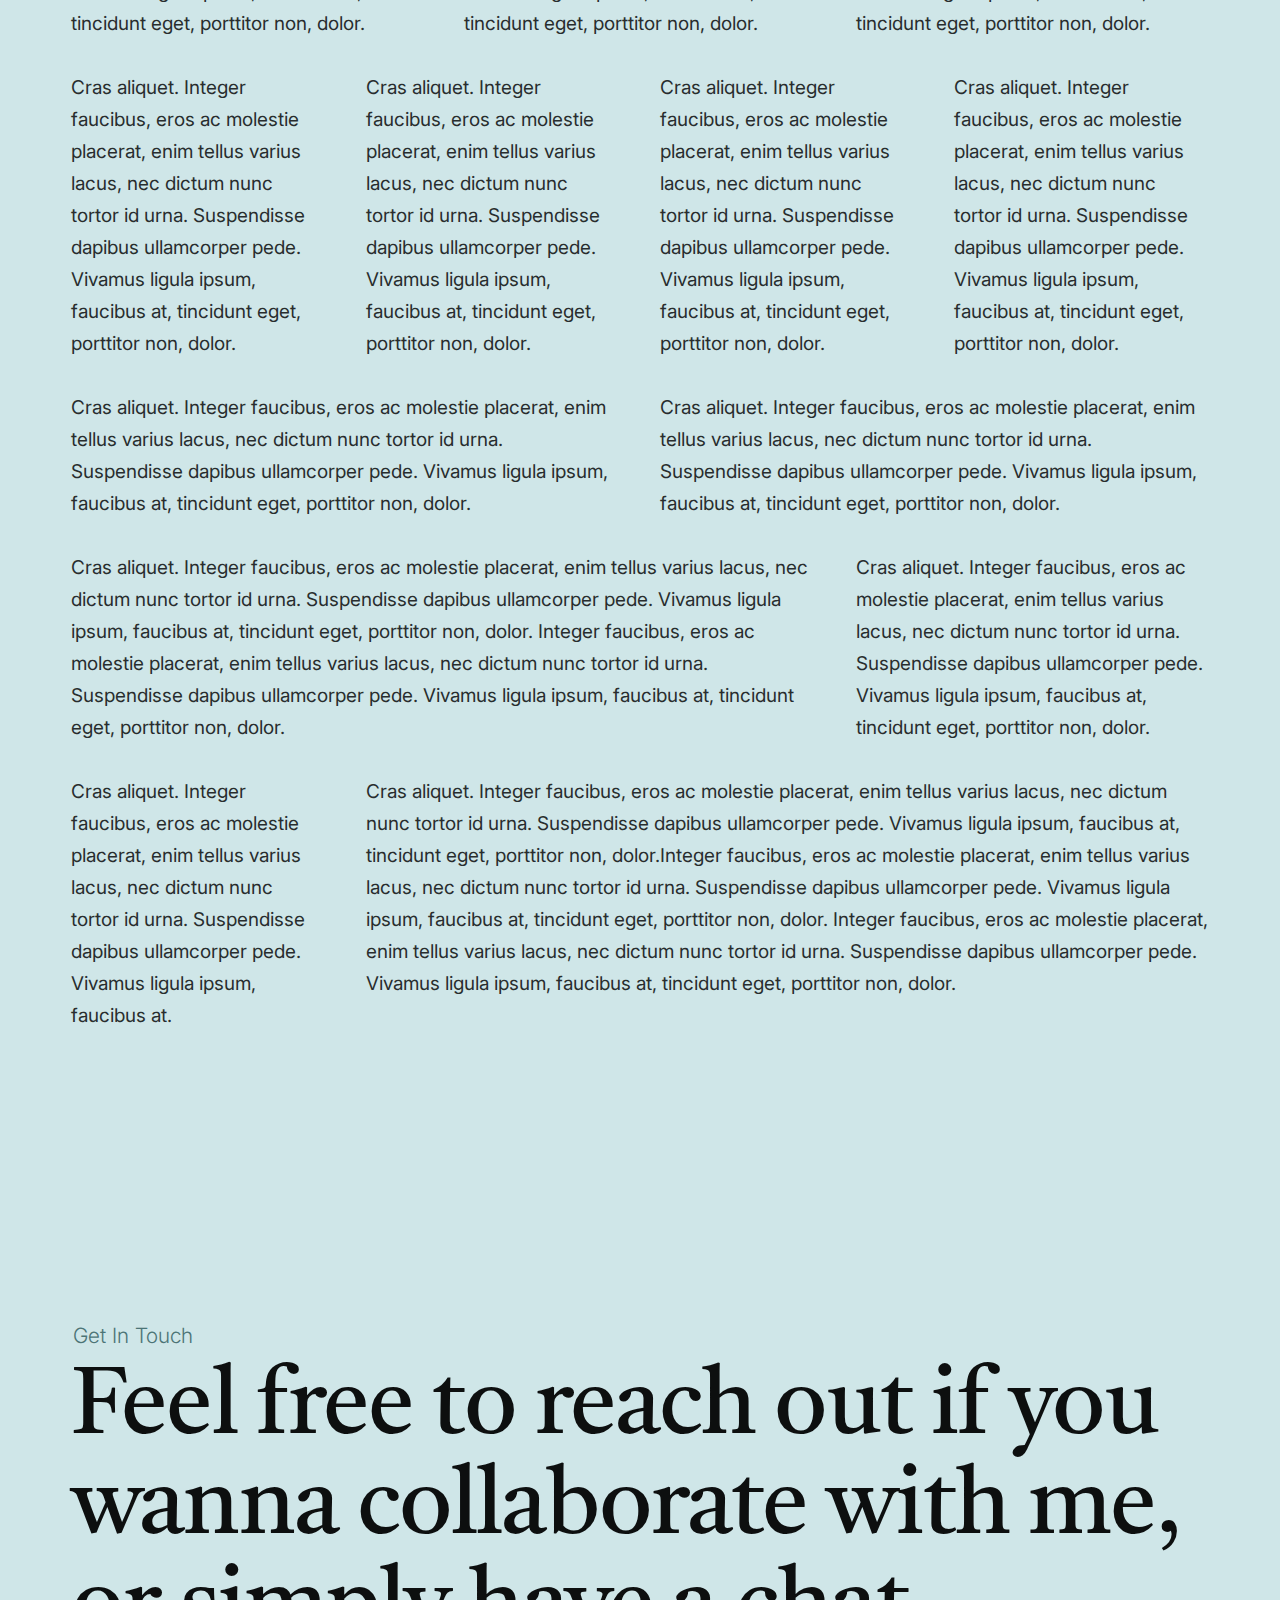
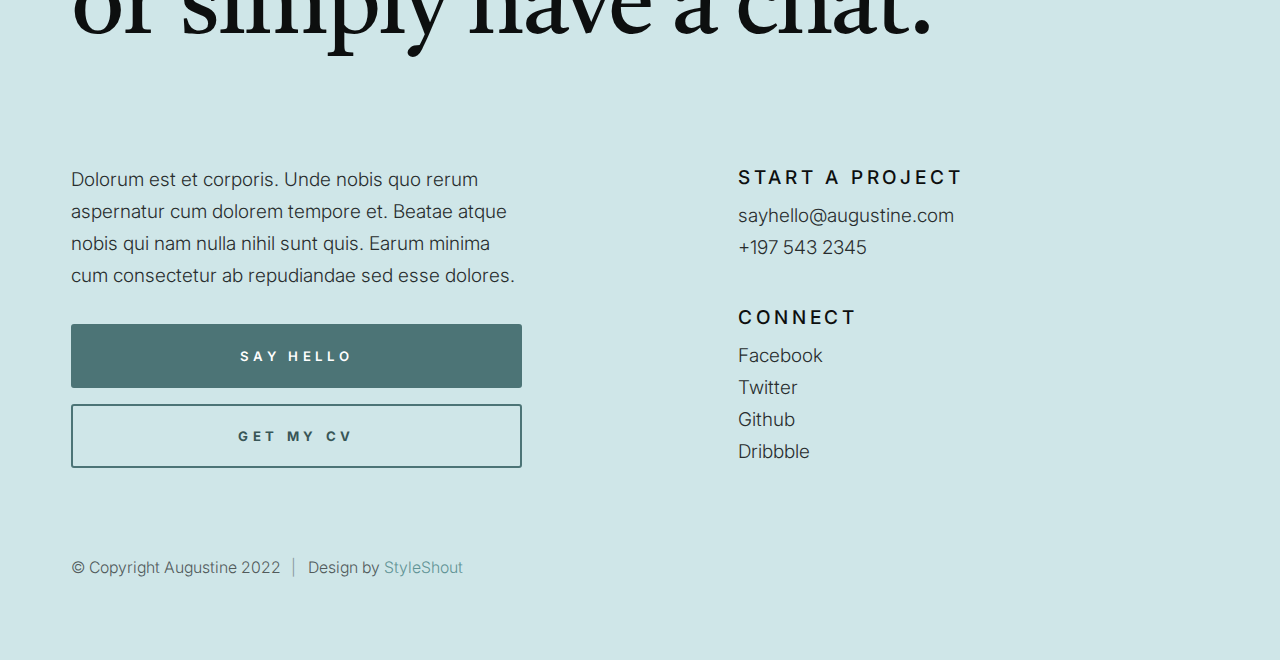
<file: styles.html>
<!DOCTYPE html>
<html lang="en" class="no-js" >
<head>

    <!--- basic page needs
    ================================================== -->
    <meta charset="utf-8">
    <meta name="viewport" content="width=device-width, initial-scale=1">
    <title>Augustine - Styles</title>

    <script>
        document.documentElement.classList.remove('no-js');
        document.documentElement.classList.add('js');
    </script>

    <!-- CSS
    ================================================== -->
    <link rel="stylesheet" href="css/vendor.css">
    <link rel="stylesheet" href="css/styles.css">

    <style type="text/css" media="screen">
        .s-styles {
            padding-top: var(--vspace-5);
            padding-bottom: var(--vspace-2);
            position: relative;
        }
        .s-styles .intro h1 {
            margin-top: 0;
        }
    </style>

    <!-- favicons
    ================================================== -->
    <link rel="apple-touch-icon" sizes="180x180" href="apple-touch-icon.png">
    <link rel="icon" type="image/png" sizes="32x32" href="favicon-32x32.png">
    <link rel="icon" type="image/png" sizes="16x16" href="favicon-16x16.png">
    <link rel="manifest" href="site.webmanifest">

</head>


<body id="top">


    <!-- preloader
    ================================================== -->
    <div id="preloader">
        <div id="loader" class="line"></div>
    </div>


    <!-- page wrap
    ================================================== -->
    <div id="page" class="s-pagewrap">


        <!-- # site header 
        ================================================== -->
        <header id="masthead" class="s-header">

             <div class="s-header__block">
                <div class="s-header__branding">
                    <p class="site-title">
                        <a href="index.html" rel="home">Augustine.</a>
                    </p>
                </div>

                <a class="s-header__menu-toggle" href="#0"><span>Menu</span></a>
            </div> <!-- end s-header__block -->

            <div class="row s-header__nav-wrap">

                <nav class="s-header__nav">
                    <ul>
                        <li class="current"><a href="index.html">Intro</a></li>
                        <li><a href="index.html#about">About</a></li>
                        <li><a href="index.html#works" >Works</a></li>
                        <li><a href="index.html#colophon">Contact</a></li>
                    </ul>
                </nav> <!-- end s-header__nav -->

                <ul class="s-header__social">
                    <li>
                        <a href="#0">
                            <svg xmlns="http://www.w3.org/2000/svg" width="24" height="24" viewBox="0 0 24 24" style="fill:rgba(0, 0, 0, 1);transform:;-ms-filter:"><path d="M20,3H4C3.447,3,3,3.448,3,4v16c0,0.552,0.447,1,1,1h8.615v-6.96h-2.338v-2.725h2.338v-2c0-2.325,1.42-3.592,3.5-3.592 c0.699-0.002,1.399,0.034,2.095,0.107v2.42h-1.435c-1.128,0-1.348,0.538-1.348,1.325v1.735h2.697l-0.35,2.725h-2.348V21H20 c0.553,0,1-0.448,1-1V4C21,3.448,20.553,3,20,3z"></path></svg>
                            <span class="u-screen-reader-text">Facebook</span>
                        </a>
                    </li>
                    <li>
                        <a href="#0">
                            <svg xmlns="http://www.w3.org/2000/svg" width="24" height="24" viewBox="0 0 24 24" style="fill:rgba(0, 0, 0, 1);transform:;-ms-filter:"><path d="M19.633,7.997c0.013,0.175,0.013,0.349,0.013,0.523c0,5.325-4.053,11.461-11.46,11.461c-2.282,0-4.402-0.661-6.186-1.809 c0.324,0.037,0.636,0.05,0.973,0.05c1.883,0,3.616-0.636,5.001-1.721c-1.771-0.037-3.255-1.197-3.767-2.793 c0.249,0.037,0.499,0.062,0.761,0.062c0.361,0,0.724-0.05,1.061-0.137c-1.847-0.374-3.23-1.995-3.23-3.953v-0.05 c0.537,0.299,1.16,0.486,1.82,0.511C3.534,9.419,2.823,8.184,2.823,6.787c0-0.748,0.199-1.434,0.548-2.032 c1.983,2.443,4.964,4.04,8.306,4.215c-0.062-0.3-0.1-0.611-0.1-0.923c0-2.22,1.796-4.028,4.028-4.028 c1.16,0,2.207,0.486,2.943,1.272c0.91-0.175,1.782-0.512,2.556-0.973c-0.299,0.935-0.936,1.721-1.771,2.22 c0.811-0.088,1.597-0.312,2.319-0.624C21.104,6.712,20.419,7.423,19.633,7.997z"></path></svg>
                            <span class="u-screen-reader-text">Twitter</span>
                        </a>
                    </li>
                    <li>
                        <a href="#0">
                            <svg xmlns="http://www.w3.org/2000/svg" width="24" height="24" viewBox="0 0 24 24" style="fill: rgba(0, 0, 0, 1);transform: ;msFilter:;"><path fill-rule="evenodd" clip-rule="evenodd" d="M12.026 2c-5.509 0-9.974 4.465-9.974 9.974 0 4.406 2.857 8.145 6.821 9.465.499.09.679-.217.679-.481 0-.237-.008-.865-.011-1.696-2.775.602-3.361-1.338-3.361-1.338-.452-1.152-1.107-1.459-1.107-1.459-.905-.619.069-.605.069-.605 1.002.07 1.527 1.028 1.527 1.028.89 1.524 2.336 1.084 2.902.829.091-.645.351-1.085.635-1.334-2.214-.251-4.542-1.107-4.542-4.93 0-1.087.389-1.979 1.024-2.675-.101-.253-.446-1.268.099-2.64 0 0 .837-.269 2.742 1.021a9.582 9.582 0 0 1 2.496-.336 9.554 9.554 0 0 1 2.496.336c1.906-1.291 2.742-1.021 2.742-1.021.545 1.372.203 2.387.099 2.64.64.696 1.024 1.587 1.024 2.675 0 3.833-2.33 4.675-4.552 4.922.355.308.675.916.675 1.846 0 1.334-.012 2.41-.012 2.737 0 .267.178.577.687.479C19.146 20.115 22 16.379 22 11.974 22 6.465 17.535 2 12.026 2z"></path></svg>
                            <span class="u-screen-reader-text">Github</span>
                        </a>
                    </li>
                    <li>
                        <a href="#0">
                            <svg xmlns="http://www.w3.org/2000/svg" width="24" height="24" viewBox="0 0 24 24" style="fill:rgba(0, 0, 0, 1);transform:;-ms-filter:"><path d="M20.66,6.98c-0.894-1.533-2.107-2.747-3.641-3.64C15.486,2.447,13.813,2,12,2S8.514,2.447,6.98,3.34 C5.447,4.233,4.233,5.447,3.34,6.98S2,10.187,2,12s0.446,3.487,1.34,5.02c0.894,1.534,2.107,2.747,3.641,3.64 C8.514,21.553,10.187,22,12,22s3.486-0.447,5.02-1.34c1.533-0.893,2.747-2.106,3.641-3.64C21.554,15.487,22,13.813,22,12 S21.554,8.513,20.66,6.98z M12,3.66c2,0,3.772,0.64,5.32,1.919c-0.92,1.174-2.286,2.14-4.1,2.9c-1.002-1.813-2.088-3.327-3.261-4.54 C10.641,3.753,11.319,3.66,12,3.66z M5.51,6.8c0.754-0.947,1.656-1.686,2.711-2.22c1.212,1.201,2.325,2.7,3.34,4.5 c-2,0.6-4.114,0.9-6.341,0.9c-0.573,0-1.006-0.013-1.3-0.04C4.227,8.793,4.757,7.747,5.51,6.8z M3.66,12 c0-0.054,0.003-0.12,0.01-0.2c0.007-0.08,0.01-0.146,0.01-0.2c0.254,0.014,0.641,0.02,1.161,0.02c2.666,0,5.146-0.367,7.439-1.1 c0.187,0.373,0.381,0.793,0.58,1.26c-1.32,0.293-2.674,1.006-4.061,2.14S6.4,16.247,5.76,17.5C4.36,15.913,3.66,14.08,3.66,12z M12,20.34c-1.894,0-3.594-0.587-5.101-1.759C7.5,17.394,8.423,16.259,9.67,15.18c1.246-1.08,2.483-1.753,3.71-2.02 c0.772,2.133,1.293,4.339,1.56,6.62C13.966,20.153,12.986,20.34,12,20.34z M19.08,16.38c-0.666,1.066-1.526,1.94-2.58,2.621 c-0.24-2.08-0.7-4.107-1.379-6.081c0.932-0.066,1.765-0.1,2.5-0.1c0.799,0,1.686,0.034,2.659,0.1 C20.146,14.16,19.746,15.313,19.08,16.38z M17.84,11.38c-1.16,0-2.233,0.047-3.22,0.14c-0.254-0.653-0.48-1.193-0.68-1.62 c2.066-0.906,3.532-2.006,4.399-3.3c1.2,1.414,1.854,3.027,1.96,4.84C19.487,11.4,18.667,11.38,17.84,11.38z"></path></svg>
                            <span class="u-screen-reader-text">Dribbble</span>
                        </a>
                    </li>
                </ul>  <!-- end s-header__social -->

            </div> <!-- end s-header__nav-wrap -->

        </header> <!-- end s-header -->


        <!-- # intro
        ================================================== -->
        <section id="intro" class="s-intro">

            <div class="row">
                <div class="column lg-12 s-intro__content">

                    <div class="s-intro__text">
                        <h1 class="s-intro__text-huge animate-on-load">
                            Augustine
                        </h1>
                        <h3 class="animate-on-load">Digital Designer <span>+</span> Developer</h3>
                    </div>

                    <div class="s-intro__bg"></div>

                </div>
            </div>

        </section> <!-- end s-intro -->


        <!-- # styles
        ================================================== -->
        <div id="styles" class="s-styles">

            <div class="row">

                <div class="column lg-12 intro">

                    <h1>Style Guide.</h1>

                    <p class="lead">Lorem ipsum Officia elit ad tempor dolore est ex incididunt incididunt occaecat culpa deserunt 
                    sunt labore in cillum ullamco magna in Excepteur consequat in reprehenderit proident mollit incididunt officia commodo.
                    Duis ea officia sed dolor pariatur enim dolore dolore quis incididunt nulla exercitation commodo veniam et ea incididunt.
                    </p>

                    <hr>
                </div>

            </div> <!-- end row -->

            <div class="row">

                <div class="column lg-6 tab-12">

                    <h3>Paragraph and Image</h3>

                    <p><a href="#"><img width="120" height="120" class="u-pull-left" alt="sample-image" src="images/sample-image.jpg"></a>
                    Lorem ipsum dolor sit amet, consectetuer adipiscing elit. Donec libero. Suspendisse bibendum.Cras id urna. Morbi 
                    tincidunt, orci ac convallis aliquam, lectus turpis varius lorem, eu posuere nunc justo tempus leo. Donec mattis, 
                    purus nec placerat bibendum, dui pede condimentum odio, ac blandit ante orci ut diam. Cras fringilla magna. 
                    Phasellus suscipit, leo a pharetra condimentum, lorem tellus eleifend magna, eget fringilla velit magna id 
                    neque posuere nunc justo tempus leo. </p>

                    <p>
                    Lorem ipsum dolor sit amet, consectetuer adipiscing elit. Donec libero. Suspendisse bibendum. Cras id urna. 
                    Morbi tincidunt, orci ac convallis aliquam, lectus turpis varius lorem, eu posuere nunc justo tempus leo. 
                    Donec mattis, purus nec placerat bibendum, dui pede condimentumodio, ac blandit ante orci ut diam.	
                    </p>

                    <p>A <a href="#">link</a>,
                    <abbr title="this really isn't a very good description">abbrebation</abbr>,
                    <strong>strong text</strong>,
                    <em>em text</em>,
                    <del>deleted text</del>, and
                    <mark>this is a mark text.</mark>
                    <code>.code</code>
                    </p>

                </div>

                <div class="column lg-6 tab-12">

                    <h3>Drop Caps</h3>

                    <p class="drop-cap">Far far away, behind the word mountains, far from the countries Vokalia and Consonantia,
                    there live the blind texts. Separated they live in Bookmarksgrove right at the coast of the
                    Semantics, a large language ocean. A small river named Duden flows by their place and supplies it with the 
                    necessary regelialia. Morbi tincidunt, orci ac convallis aliquam, lectus turpis varius lorem, 
                    euposuere nunc justo tempus leo. Donec mattis, purus nec placerat bibendum, dui pede condimentum odio, 
                    ac blandit ante orci ut diam. Cras fringilla magna. Phasellus suscipit, leo a pharetra condimentum, 
                    lorem tellus eleifend magna, eget fringilla velit magna id neque.
                    </p>

                    <h3>Small Print</h3>

                    <p><small>Lorem ipsum dolor sit amet, consectetuer adipiscing elit. Donec libero.</small></p>

                </div>

            </div> <!-- end row -->

            <div class="row">

                <div class="column lg-6 tab-12">

                    <h3 class="u-add-bottom">Pull Quotes</h3>

                    <p>
                    Perspiciatis nemo unde et nobis modi consequatur officia amet. Ut enim 
                    tenetur provident maiores. Perspiciatis asperiores incidunt sequi 
                    quisquam. Enim aut. 
                    </p>

                    <figure class="pull-quote">
                        <blockquote>
                            <p>
                            When you look in the eyes of grace, when you meet grace, 
                            when you embrace grace, when you see the nail prints in 
                            grace’s hands and the fire in his eyes, when you feel his 
                            relentless love for you - it will not motivate you to sin. 
                            It will motivate you to righteousness.
                            </p>

                            <footer>
                                <cite>Judah Smith</cite>
                            </footer>
                        </blockquote>
                    </figure>


                </div>

                <div class="column lg-6 tab-12">

                    <h3 class="u-add-bottom">Block Quotes</h3>

                    <blockquote cite="http://where-i-got-my-info-from.com">
                        <p>
                        For God so loved the world, that he gave his only Son, that whoever believes in 
                        him should not perish but have eternal life. For God did not send his Son into 
                        the world to condemn the world, but in order that the world might be 
                        saved through him.
                        </p>

                        <footer>
                            <cite>
                                <a href="#0">John 3:16-17 ESV</a>
                            </cite>
                        </footer>

                    </blockquote>

                    <blockquote>
                        <p>There is a God-shaped vacuum in the heart of each man which cannot be satisfied 
                        by any created thing but only by God the Creator.</p>

                        <footer>
                            <cite>Blaise Pascal</cite>
                        </footer>

                    </blockquote>

                </div>

            </div> <!-- end row -->

            <div class="row u-add-half-bottom">

                <div class="column lg-6 tab-12">

                    <h3>Example Lists</h3>

                    <ol>
                        <li>Here is an example</li>
                        <li>of an ordered list.</li>
                        <li>A parent list item.
                            <ul>
                                <li>one</li>
                                <li>two</li>
                                <li>three</li>
                            </ul>
                            </li>
                            <li>A list item.</li>
                        </ol>

                    <ul class="disc">
                        <li>Here is an example</li>
                        <li>of an unordered list.</li>
                    </ul>

                    <h3>Definition Lists</h3>

                    <h5>a) Multi-line Definitions (default) </h5>

                    <dl class="dictionary-style">
                        <dt><strong>This is a term</strong></dt>
                            <dd>this is the definition of that term, which both live in a <code>dl</code>.</dd>
                        <dt><strong>Another Term</strong></dt>
                            <dd>And it gets a definition too, which is this line</dd>
                            <dd>This is a 2<sup>nd</sup> definition for a single term. A <code>dt</code> may be followed by multiple <code>dd</code>s.</dd>
                    </dl>

                    <h3 class="u-add-bottom">Skill Bars</h3>

                    <ul class="skill-bars">
                        <li>
                        <div class="progress percent90"><span>90%</span></div>
                        <strong>HTML</strong>
                        </li>
                        <li>
                        <div class="progress percent85"><span>85%</span></div>
                        <strong>CSS</strong>
                        </li>
                        <li>
                        <div class="progress percent70"><span>70%</span></div>
                        <strong>Javascript</strong>
                        </li>
                        <li>
                        <div class="progress percent95"><span>95%</span></div>
                        <strong>PHP</strong>
                        </li>
                        <li>
                        <div class="progress percent75"><span>75%</span></div>
                        <strong>Illustrator</strong>
                        </li>
                        <li>
                        <div class="progress percent90"><span>90%</span></div>
                        <strong>Figma</strong>
                        </li>
                    </ul>

                </div>

                <div class="column lg-6 tab-12">

                    <h3 class="u-add-bottom">Buttons</h3>

                    <p>
                        <a class="btn btn--primary u-fullwidth" href="#0">Primary Button</a>
                        <a class="btn u-fullwidth" href="#0">Default Button</a>
                        <a class="btn btn--stroke u-fullwidth" href="#0">Stroke Button</a>
                    </p>

                    <h3>Stats Tabs</h3>

                    <ul class="stats-tabs">
                        <li><a href="#0">1,234 <em>Peter</em></a></li>
                        <li><a href="#0">567 <em>James</em></a></li>
                        <li><a href="#0">23,456 <em>John</em></a></li>
                        <li><a href="#0">3,456 <em>Andrew</em></a></li>
                        <li><a href="#0">456 <em>Philip</em></a></li>
                        <li><a href="#0">26 <em>Matthew</em></a></li>
                    </ul>

                    <h3 class="u-add-bottom">Code</h3>

<pre><code class="language-css">
    code {
    font-size: 1.4rem;
    margin: 0 .2rem;
    padding: .2rem .6rem;
    white-space: nowrap;
    background: #F1F1F1;
    border: 1px solid #E1E1E1;	
    border-radius: 3px;
    }
</code></pre>

                </div>

            </div> <!-- end row -->

            <div class="row u-add-half-bottom">

                <div class="column lg-6 tab-12">
                        
                    <h1>H1 Heading Doloremque dolor voluptas est sequi omnis.</h1>
                    <p>Doloremque dolor voluptas est sequi omnis. Pariatur ut aut. Sed enim tempora qui veniam qui cum vel. 
                    Voluptas odit at vitae minima. In assumenda ut. Voluptatem totam impedit accusantium reiciendis excepturi aut qui accusamus praesentium.</p>

                    <h2>H2 Heading Doloremque dolor voluptas est sequi omnis.</h2>
                    <p>Doloremque dolor voluptas est sequi omnis. Pariatur ut aut. Sed enim tempora qui veniam qui cum vel. 
                    Voluptas odit at vitae minima. In assumenda ut. Voluptatem totam impedit accusantium reiciendis excepturi aut qui accusamus praesentium.</p>

                    <h3>H3 Heading Doloremque dolor voluptas est sequi omnis.</h3>
                    <p>Doloremque dolor voluptas est sequi omnis. Pariatur ut aut. Sed enim tempora qui veniam qui cum vel. 
                    Voluptas odit at vitae minima. In assumenda ut. Voluptatem totam impedit accusantium reiciendis excepturi aut qui accusamus praesentium.</p>

                    
                </div>

                <div class="column lg-6 tab-12">
                    <h4>H4 Heading Doloremque dolor voluptas est sequi omnis.</h4>
                    <p>Doloremque dolor voluptas est sequi omnis. Pariatur ut aut. Sed enim tempora qui veniam qui cum vel. 
                    Voluptas odit at vitae minima. In assumenda ut. Voluptatem totam impedit accusantium reiciendis excepturi aut qui accusamus praesentium.</p>

                    <h5>H5 Heading Doloremque dolor voluptas est sequi omnis.</h5>
                    <p>Doloremque dolor voluptas est sequi omnis. Pariatur ut aut. Sed enim tempora qui veniam qui cum vel. 
                    Voluptas odit at vitae minima. In assumenda ut. Voluptatem totam impedit accusantium reiciendis excepturi aut qui accusamus praesentium.</p>

                    <h6>H6 Heading Doloremque dolor voluptas est sequi omnis.</h6>
                    <p>Doloremque dolor voluptas est sequi omnis. Pariatur ut aut. Sed enim tempora qui veniam qui cum vel. 
                    Voluptas odit at vitae minima. In assumenda ut. Voluptatem totam impedit accusantium reiciendis excepturi aut qui accusamus praesentium.</p>
        
                    
                </div>

            </div> <!-- end row -->

            <div class="row u-add-half-bottom">

                <div class="column lg-6 tab-12">

                    <h3 class="u-add-bottom">Responsive Image</h3>

                    <figure>
                        <img src="images/wheel-500.jpg" 
                        srcset="images/wheel-1000.jpg 1000w, 
                        images/wheel-500.jpg 500w" 
                        sizes="(max-width: 1000px) 100vw, 1000px" alt="">

                        <figcaption>
                            Here is some random picture.
                        </figcaption>
                    </figure>

                </div>

                <div class="column lg-6 tab-12">

                    <h3 class="u-add-bottom">Responsive video</h3>

                    <div class="video-container">
                    <iframe src="https://player.vimeo.com/video/14592941?color=00a650&title=0&byline=0&portrait=0" width="500" height="281" frameborder="0" webkitallowfullscreen mozallowfullscreen allowfullscreen></iframe> 
                    </div>

                </div>
                
            </div> <!-- end row -->

            <div class="row u-add-bottom">

                <div class="column lg-12">

                    <h3>Tables</h3>
                    <p>Be sure to use properly formed table markup with <code>&lt;thead&gt;</code> and <code>&lt;tbody&gt;</code> when building a <code>table</code>.</p>

                    <div class="table-responsive">

                        <table>
                                <thead>
                                <tr>
                                    <th>Name</th>
                                    <th>Age</th>
                                    <th>Sex</th>
                                    <th>Location</th>
                                </tr>
                                </thead>
                                <tbody>
                                <tr>
                                    <td>William J. Seymour</td>
                                    <td>34</td>
                                    <td>Male</td>
                                    <td>Azusa Street</td>
                                </tr>
                                <tr>
                                    <td>Jennie Evans Moore</td>
                                    <td>30</td>
                                    <td>Female</td>
                                    <td>Azusa Street</td>
                                </tr>
                                </tbody>
                        </table>

                    </div>

                </div>
                
            </div> <!-- end row -->

            <div class="row">

                <div class="column lg-12">
                    <h3>Pagination</h3>

                    <nav class="pgn">
                        <ul>
                            <li>
                                <a class="pgn__prev" href="#0">
                                    <svg xmlns="http://www.w3.org/2000/svg" width="24" height="24" viewBox="0 0 24 24"><path d="M12.707 17.293L8.414 13H18v-2H8.414l4.293-4.293-1.414-1.414L4.586 12l6.707 6.707z"/></svg>
                                </a>
                            </li>
                            <li><a class="pgn__num" href="#0">1</a></li>
                            <li><span class="pgn__num current">2</span></li>
                            <li><a class="pgn__num" href="#0">3</a></li>
                            <li><a class="pgn__num" href="#0">4</a></li>
                            <li><a class="pgn__num" href="#0">5</a></li>
                            <li><span class="pgn__num dots">…</span></li>
                            <li><a class="pgn__num" href="#0">8</a></li>
                            <li>
                                <a class="pgn__next" href="#0">
                                    <svg xmlns="http://www.w3.org/2000/svg" width="24" height="24" viewBox="0 0 24 24"><path d="M11.293 17.293l1.414 1.414L19.414 12l-6.707-6.707-1.414 1.414L15.586 11H6v2h9.586z"/></svg>
                                </a>
                            </li>
                        </ul>
                    </nav>

                </div>

            </div> <!-- end row -->

            <div class="row">

                <div class="column lg-6 tab-12">

                    <h3 class="u-add-bottom">Form Styles</h3>

                    <form>
                        <div>
                            <label for="sampleInput">Your email</label>
                            <input class="u-fullwidth" type="email" placeholder="test@mailbox.com" id="sampleInput">
                        </div>
                        <div>
                            <label for="sampleRecipientInput">Reason for contacting</label>
                            <div class="ss-custom-select">
                                <select class="u-fullwidth" id="sampleRecipientInput">
                                    <option value="Option 1">Questions</option>
                                    <option value="Option 2">Report</option>
                                    <option value="Option 3">Others</option>
                                </select>
                            </div>
                        </div>
                        
                        <label for="exampleMessage">Message</label>
                        <textarea class="u-fullwidth" placeholder="Your message" id="exampleMessage"></textarea>

                        <label class="u-add-bottom">
                            <input type="checkbox">
                            <span class="label-text">Send a copy to yourself</span>
                        </label>
                    
                        <input class="btn--primary u-fullwidth" type="submit" value="Submit">
                    </form>

                </div>

                <div class="column lg-6 tab-12">

                    <h3>Alert Boxes</h3>

                    <br>
                    
                    <div class="alert-box alert-box--error">
                        <p>Error Message. Your Message Goes Here.</p>
                        <span class="alert-box__close"></span>
                    </div><!-- end error -->
                            
                    <div class="alert-box alert-box--success">
                        <p>Success Message. Your Message Goes Here.</p>
                        <span class="alert-box__close"></span>
                    </div><!-- end success -->
                            
                    <div class="alert-box alert-box--info">
                        <p>Info Message. Your Message Goes Here.</p>
                        <span class="alert-box__close"></span>
                    </div><!-- end info -->
                            
                    <div class="alert-box alert-box--notice">
                        <p>Notice Message. Your Message Goes Here.</p>
                        <span class="alert-box__close"></span>
                    </div><!-- end notice -->
                
                </div>

            </div> <!-- end row -->

            <div class="row">

                <div class="lg-12 column">
                    <h3>Grid Columns</h3>
                </div>
    
            </div> <!-- Row End-->
    
            <!--<h4>1/3 Columns</h4>  -->
    
            <div class="row">
    
                <div class="lg-4 mob-12 column">
                    <p>
                    Cras aliquet. Integer faucibus, eros ac molestie placerat, enim tellus varius lacus,
                    nec dictum nunc tortor id urna. Suspendisse dapibus ullamcorper pede. Vivamus ligula ipsum,
                    faucibus at, tincidunt eget, porttitor non, dolor. 
                    </p>
                </div>
    
                <div class="lg-4 mob-12 column">
                    <p>
                    Cras aliquet. Integer faucibus, eros ac molestie placerat, enim tellus varius lacus,
                    nec dictum nunc tortor id urna. Suspendisse dapibus ullamcorper pede. Vivamus ligula ipsum,
                    faucibus at, tincidunt eget, porttitor non, dolor. 
                    </p>
                </div>
    
                <div class="lg-4 mob-12 column">
                    <p>
                    Cras aliquet. Integer faucibus, eros ac molestie placerat, enim tellus varius lacus,
                    nec dictum nunc tortor id urna. Suspendisse dapibus ullamcorper pede. Vivamus ligula ipsum,
                    faucibus at, tincidunt eget, porttitor non, dolor. 
                    </p>
                </div>
    
            </div>
    
            <!--<h4>1/4 Columns</h4>  -->
    
            <div class="row">
    
                <div class="lg-3 tab-6 mob-12 column">
                    <p>
                    Cras aliquet. Integer faucibus, eros ac molestie placerat, enim tellus varius lacus,
                    nec dictum nunc tortor id urna. Suspendisse dapibus ullamcorper pede. Vivamus ligula ipsum,
                    faucibus at, tincidunt eget, porttitor non, dolor. 
                    </p>
                </div>
    
                <div class="lg-3 tab-6 mob-12 column">
                    <p>
                    Cras aliquet. Integer faucibus, eros ac molestie placerat, enim tellus varius lacus,
                    nec dictum nunc tortor id urna. Suspendisse dapibus ullamcorper pede. Vivamus ligula ipsum,
                    faucibus at, tincidunt eget, porttitor non, dolor. 
                    </p>
                </div>
    
                <div class="lg-3 tab-6 mob-12 column">
                    <p>
                    Cras aliquet. Integer faucibus, eros ac molestie placerat, enim tellus varius lacus,
                    nec dictum nunc tortor id urna. Suspendisse dapibus ullamcorper pede. Vivamus ligula ipsum,
                    faucibus at, tincidunt eget, porttitor non, dolor. 
                    </p>
                </div>
    
                <div class="lg-3 tab-6 mob-12 column">
                    <p>
                    Cras aliquet. Integer faucibus, eros ac molestie placerat, enim tellus varius lacus,
                    nec dictum nunc tortor id urna. Suspendisse dapibus ullamcorper pede. Vivamus ligula ipsum,
                    faucibus at, tincidunt eget, porttitor non, dolor. 
                    </p>
                </div>
    
            </div>
    
            <!--<h4>1/2 Columns</h4>  -->
    
            <div class="row">
    
                <div class="lg-6 mob-12 column">
                    <p>
                    Cras aliquet. Integer faucibus, eros ac molestie placerat, enim tellus varius lacus,
                    nec dictum nunc tortor id urna. Suspendisse dapibus ullamcorper pede. Vivamus ligula ipsum,
                    faucibus at, tincidunt eget, porttitor non, dolor. 
                    </p>
                </div>
    
                <div class="lg-6 mob-12 column">
                    <p>
                    Cras aliquet. Integer faucibus, eros ac molestie placerat, enim tellus varius lacus,
                    nec dictum nunc tortor id urna. Suspendisse dapibus ullamcorper pede. Vivamus ligula ipsum,
                    faucibus at, tincidunt eget, porttitor non, dolor. 
                    </p>
                </div>
    
            </div>
    
            <!--<h4>2/3 Columns</h4>  -->
    
            <div class="row">
    
                <div class="lg-8 tab-7 mob-12 column">
                    <p>
                    Cras aliquet. Integer faucibus, eros ac molestie placerat, enim tellus varius lacus,
                    nec dictum nunc tortor id urna. Suspendisse dapibus ullamcorper pede. Vivamus ligula ipsum,
                    faucibus at, tincidunt eget, porttitor non, dolor. Integer faucibus, eros ac molestie placerat, enim tellus varius lacus,
                    nec dictum nunc tortor id urna. Suspendisse dapibus ullamcorper pede. Vivamus ligula ipsum,
                    faucibus at, tincidunt eget, porttitor non, dolor.
                    </p>
                </div>
    
                <div class="lg-4 tab-5 mob-12 column">
                    <p>
                    Cras aliquet. Integer faucibus, eros ac molestie placerat, enim tellus varius lacus,
                    nec dictum nunc tortor id urna. Suspendisse dapibus ullamcorper pede. Vivamus ligula ipsum,
                    faucibus at, tincidunt eget, porttitor non, dolor. 
                    </p>
                </div>
    
            </div>
    
            <!--<h4>3/4 Columns</h4>  -->
    
            <div class="row">
    
                <div class="lg-3 tab-5 mob-12 column">
                    <p>
                    Cras aliquet. Integer faucibus, eros ac molestie placerat, enim tellus varius lacus,
                    nec dictum nunc tortor id urna. Suspendisse dapibus ullamcorper pede. Vivamus ligula ipsum,
                    faucibus at. 
                    </p>
                </div>
    
                <div class="lg-9 tab-7 mob-12 column">
                    <p>
                    Cras aliquet. Integer faucibus, eros ac molestie placerat, enim tellus varius lacus,
                    nec dictum nunc tortor id urna. Suspendisse dapibus ullamcorper pede. Vivamus ligula ipsum,
                    faucibus at, tincidunt eget, porttitor non, dolor.Integer faucibus, eros ac molestie placerat, enim tellus varius lacus,
                    nec dictum nunc tortor id urna. Suspendisse dapibus ullamcorper pede. Vivamus ligula ipsum,
                    faucibus at, tincidunt eget, porttitor non, dolor. Integer faucibus, eros ac molestie placerat, enim tellus varius lacus,
                    nec dictum nunc tortor id urna. Suspendisse dapibus ullamcorper pede. Vivamus ligula ipsum,
                    faucibus at, tincidunt eget, porttitor non, dolor.
                    </p>
                </div>
    
            </div>

        </div> <!-- end styles -->


        <!-- # site footer
        ================================================== -->
        <footer id="colophon" class="s-footer">

            <div class="row s-footer__contact-header">
                <div class="column lg-12">
                    <h2 class="text-pretitle">Get In Touch</h2>

                    <p class="text-huge-title">
                        Feel free to reach out if you wanna collaborate with me, or simply have a chat.
                    </p>
                </div>
            </div> <!-- end s-footer__content -->

            <div class="row s-footer__contact-content">

                <div class="column lg-5 md-6 stack-on-900 left-block">
                    <p>
                    Dolorum est et corporis. Unde nobis quo rerum aspernatur cum dolorem 
                    tempore et. Beatae atque nobis qui nam nulla nihil sunt quis. Earum 
                    minima cum consectetur ab repudiandae sed esse dolores.

                    <div class="s-footer__buttons">
                        <a href="mailto:sayhello@augustine.com" class="btn btn--primary u-fullwidth">Say Hello</a>
                        <a href="#0" class="btn btn--stroke u-fullwidth">Get My CV</a>
                    </div>

                    </p>
                </div>

                <div class="column lg-4 md-5 stack-on-900 right-block">

                    <div class="s-footer__contact-info" >
                        <h2 class="text-subtitle">
                            Start A Project
                        </h2>
                        <ul class="link-list">
                            <li><a href="mailto:sayhello@augustine.com">sayhello@augustine.com</a></li>
                            <li><a href="tel:+1975432345">+197 543 2345</a></li>
                        </ul>
                    </div>

                    <div class="s-footer__social">
                        <h2 class="text-subtitle">
                            Connect
                        </h2>
                        <ul class="link-list">
                            <li><a href="#0">Facebook</a></li>
                            <li><a href="#0">Twitter</a></li>
                            <li><a href="#0">Github</a></li>
                            <li><a href="#0">Dribbble</a></li>
                        </ul>
                    </div>
                    
                </div>
            </div> <!-- end s-footer__contact-content -->

            <div class="row s-footer__bottom">
                <div class="column ss-copyright">
                    <span>© Copyright Augustine 2022</span> 
                    <span>Design by <a href="https://www.styleshout.com/">StyleShout</a></span>
                </div>

                <div class="ss-go-top">
                    <a class="smoothscroll" title="Back to Top" href="#top">
                        <svg xmlns="http://www.w3.org/2000/svg" width="24" height="24" viewBox="0 0 24 24" style="fill: rgba(0, 0, 0, 1);transform: ;msFilter:;"><path d="M6 4h12v2H6zm5 10v6h2v-6h5l-6-6-6 6z"></path></svg>
                    </a>
                </div>
            </div> <!-- end s-footer__bottom-->

        </footer> <!-- end s-footer -->

    </div> <!-- end s-pagewrap -->


    <!-- photoswipe background
    ================================================== -->
    <div aria-hidden="true" class="pswp" role="dialog" tabindex="-1">

        <div class="pswp__bg"></div>
        <div class="pswp__scroll-wrap">

            <div class="pswp__container">
                <div class="pswp__item"></div>
                <div class="pswp__item"></div>
                <div class="pswp__item"></div>
            </div>

            <div class="pswp__ui pswp__ui--hidden">
                <div class="pswp__top-bar">
                    <div class="pswp__counter"></div><button class="pswp__button pswp__button--close" title="Close (Esc)"></button> <button class="pswp__button pswp__button--share" title=
                    "Share"></button> <button class="pswp__button pswp__button--fs" title="Toggle fullscreen"></button> <button class="pswp__button pswp__button--zoom" title=
                    "Zoom in/out"></button>
                    <div class="pswp__preloader">
                        <div class="pswp__preloader__icn">
                            <div class="pswp__preloader__cut">
                                <div class="pswp__preloader__donut"></div>
                            </div>
                        </div>
                    </div>
                </div>
                <div class="pswp__share-modal pswp__share-modal--hidden pswp__single-tap">
                    <div class="pswp__share-tooltip"></div>
                </div><button class="pswp__button pswp__button--arrow--left" title="Previous (arrow left)"></button> <button class="pswp__button pswp__button--arrow--right" title=
                "Next (arrow right)"></button>
                <div class="pswp__caption">
                    <div class="pswp__caption__center"></div>
                </div>
            </div>

        </div>

    </div> <!-- end photoSwipe background -->


    <!-- Java Script
    ================================================== -->
    <script src="js/plugins.js"></script>
    <script src="js/main.js"></script>

</body>
</html>
</file>
<file: css/vendor.css>
/* ===================================================================
 * Augustine Third-party Stylesheets
 * Template Ver. 1.0.0
 * 03-16-2022
 * -------------------------------------------------------------------
 *
 * TOC:
 * # PrismJS 
 * # Swiper
 * # PhotoSwipe Main CSS
 * # PhotoSwipe Skin
 *
 * ------------------------------------------------------------------- */


/* ===================================================================
 * # PrismJS 1.20.0
 *   https://prismjs.com/download.html#themes=prism-okaidia&languages=markup+css+clike+javascript+markup-templating+php 
 *   
 *   okaidia theme for JavaScript, CSS and HTML
 *   Loosely based on Monokai textmate theme by http://www.monokai.nl/
 *   @author ocodia
 * ------------------------------------------------------------------- */
code[class*="language-"],
pre[class*="language-"] {
    color           : #f8f8f2;
    background      : none;
    text-shadow     : 0 1px rgba(0, 0, 0, 0.3);
    font-family     : var(--font-mono);
    font-size       : calc(var(--text-size) * 0.9444);
    text-align      : left;
    white-space     : pre;
    word-spacing    : normal;
    word-break      : normal;
    word-wrap       : normal;
    line-height     : var(--vspace-1);
    -moz-tab-size   : 4;
    -o-tab-size     : 4;
    tab-size        : 4;
    -webkit-hyphens : none;
    -moz-hyphens    : none;
    -ms-hyphens     : none;
    hyphens         : none;
}

/* Code blocks */
pre[class*="language-"] {
    padding  : var(--vspace-0_5) 0 var(--vspace-1);
    margin   : var(--vspace-1) 0;
    overflow : auto;
}

:not(pre)>code[class*="language-"],
pre[class*="language-"] {
    background : #272822;
}

/* Inline code */
:not(pre)>code[class*="language-"] {
    padding     : .1em;
    white-space : normal;
}

.token.comment,
.token.prolog,
.token.doctype,
.token.cdata {
    color : slategray;
}

.token.punctuation {
    color : #f8f8f2;
}

.token.namespace {
    opacity : .7;
}

.token.property,
.token.tag,
.token.constant,
.token.symbol,
.token.deleted {
    color : #f92672;
}

.token.boolean,
.token.number {
    color : #ae81ff;
}

.token.selector,
.token.attr-name,
.token.string,
.token.char,
.token.builtin,
.token.inserted {
    color : #a6e22e;
}

.token.operator,
.token.entity,
.token.url,
.language-css .token.string,
.style .token.string,
.token.variable {
    color : #f8f8f2;
}

.token.atrule,
.token.attr-value,
.token.function,
.token.class-name {
    color : #e6db74;
}

.token.keyword {
    color : #66d9ef;
}

.token.regex,
.token.important {
    color : #fd971f;
}

.token.important,
.token.bold {
    font-weight : bold;
}

.token.italic {
    font-style : italic;
}

.token.entity {
    cursor : help;
}



/* ===================================================================
 * # Swiper 8.0.6
 * Most modern mobile touch slider and framework with hardware accelerated transitions
 * https://swiperjs.com
 *
 * Copyright 2014-2022 Vladimir Kharlampidi
 *
 * Released under the MIT License
 *
 * Released on: February 14, 2022
 * ------------------------------------------------------------------- */
@font-face {
    font-family : 'swiper-icons';
    src         : url("data:application/font-woff;charset=utf-8;base64, [base64]//wADZ2x5ZgAAAywAAADMAAAD2MHtryVoZWFkAAABbAAAADAAAAA2E2+eoWhoZWEAAAGcAAAAHwAAACQC9gDzaG10eAAAAigAAAAZAAAArgJkABFsb2NhAAAC0AAAAFoAAABaFQAUGG1heHAAAAG8AAAAHwAAACAAcABAbmFtZQAAA/gAAAE5AAACXvFdBwlwb3N0AAAFNAAAAGIAAACE5s74hXjaY2BkYGAAYpf5Hu/j+W2+MnAzMYDAzaX6QjD6/4//Bxj5GA8AuRwMYGkAPywL13jaY2BkYGA88P8Agx4j+/8fQDYfA1AEBWgDAIB2BOoAeNpjYGRgYNBh4GdgYgABEMnIABJzYNADCQAACWgAsQB42mNgYfzCOIGBlYGB0YcxjYGBwR1Kf2WQZGhhYGBiYGVmgAFGBiQQkOaawtDAoMBQxXjg/wEGPcYDDA4wNUA2CCgwsAAAO4EL6gAAeNpj2M0gyAACqxgGNWBkZ2D4/wMA+xkDdgAAAHjaY2BgYGaAYBkGRgYQiAHyGMF8FgYHIM3DwMHABGQrMOgyWDLEM1T9/w8UBfEMgLzE////P/5//f/V/xv+r4eaAAeMbAxwIUYmIMHEgKYAYjUcsDAwsLKxc3BycfPw8jEQA/[base64]/uznmfPFBNODM2K7MTQ45YEAZqGP81AmGGcF3iPqOop0r1SPTaTbVkfUe4HXj97wYE+yNwWYxwWu4v1ugWHgo3S1XdZEVqWM7ET0cfnLGxWfkgR42o2PvWrDMBSFj/IHLaF0zKjRgdiVMwScNRAoWUoH78Y2icB/yIY09An6AH2Bdu/UB+yxopYshQiEvnvu0dURgDt8QeC8PDw7Fpji3fEA4z/PEJ6YOB5hKh4dj3EvXhxPqH/SKUY3rJ7srZ4FZnh1PMAtPhwP6fl2PMJMPDgeQ4rY8YT6Gzao0eAEA409DuggmTnFnOcSCiEiLMgxCiTI6Cq5DZUd3Qmp10vO0LaLTd2cjN4fOumlc7lUYbSQcZFkutRG7g6JKZKy0RmdLY680CDnEJ+UMkpFFe1RN7nxdVpXrC4aTtnaurOnYercZg2YVmLN/d/gczfEimrE/fs/bOuq29Zmn8tloORaXgZgGa78yO9/cnXm2BpaGvq25Dv9S4E9+5SIc9PqupJKhYFSSl47+Qcr1mYNAAAAeNptw0cKwkAAAMDZJA8Q7OUJvkLsPfZ6zFVERPy8qHh2YER+3i/BP83vIBLLySsoKimrqKqpa2hp6+jq6RsYGhmbmJqZSy0sraxtbO3sHRydnEMU4uR6yx7JJXveP7WrDycAAAAAAAH//wACeNpjYGRgYOABYhkgZgJCZgZNBkYGLQZtIJsFLMYAAAw3ALgAeNolizEKgDAQBCchRbC2sFER0YD6qVQiBCv/H9ezGI6Z5XBAw8CBK/m5iQQVauVbXLnOrMZv2oLdKFa8Pjuru2hJzGabmOSLzNMzvutpB3N42mNgZGBg4GKQYzBhYMxJLMlj4GBgAYow/P/PAJJhLM6sSoWKfWCAAwDAjgbRAAB42mNgYGBkAIIbCZo5IPrmUn0hGA0AO8EFTQAA");
    font-weight : 400;
    font-style  : normal;
}

:root {
    --swiper-theme-color : #007aff;
}

.swiper {
    margin-left  : auto;
    margin-right : auto;
    position     : relative;
    overflow     : hidden;
    list-style   : none;
    padding      : 0;
    /* Fix of Webkit flickering */
    z-index      : 1;
}

.swiper-vertical>.swiper-wrapper {
    flex-direction : column;
}

.swiper-wrapper {
    position            : relative;
    width               : 100%;
    height              : 100%;
    z-index             : 1;
    display             : flex;
    transition-property : transform;
    box-sizing          : content-box;
}

.swiper-android .swiper-slide,
.swiper-wrapper {
    transform : translate3d(0px, 0, 0);
}

.swiper-pointer-events {
    touch-action : pan-y;
}

.swiper-pointer-events.swiper-vertical {
    touch-action : pan-x;
}

.swiper-slide {
    flex-shrink         : 0;
    width               : 100%;
    height              : 100%;
    position            : relative;
    transition-property : transform;
}

.swiper-slide-invisible-blank {
    visibility : hidden;
}

/* Auto Height */
.swiper-autoheight,
.swiper-autoheight .swiper-slide {
    height : auto;
}

.swiper-autoheight .swiper-wrapper {
    align-items         : flex-start;
    transition-property : transform, height;
}

.swiper-backface-hidden .swiper-slide {
    transform                   : translateZ(0);
    -webkit-backface-visibility : hidden;
    backface-visibility         : hidden;
}

/* 3D Effects */
.swiper-3d,
.swiper-3d.swiper-css-mode .swiper-wrapper {
    perspective : 1200px;
}

.swiper-3d .swiper-wrapper,
.swiper-3d .swiper-slide,
.swiper-3d .swiper-slide-shadow,
.swiper-3d .swiper-slide-shadow-left,
.swiper-3d .swiper-slide-shadow-right,
.swiper-3d .swiper-slide-shadow-top,
.swiper-3d .swiper-slide-shadow-bottom,
.swiper-3d .swiper-cube-shadow {
    transform-style : preserve-3d;
}

.swiper-3d .swiper-slide-shadow,
.swiper-3d .swiper-slide-shadow-left,
.swiper-3d .swiper-slide-shadow-right,
.swiper-3d .swiper-slide-shadow-top,
.swiper-3d .swiper-slide-shadow-bottom {
    position       : absolute;
    left           : 0;
    top            : 0;
    width          : 100%;
    height         : 100%;
    pointer-events : none;
    z-index        : 10;
}

.swiper-3d .swiper-slide-shadow {
    background : rgba(0, 0, 0, 0.15);
}

.swiper-3d .swiper-slide-shadow-left {
    background-image : linear-gradient(to left, rgba(0, 0, 0, 0.5), rgba(0, 0, 0, 0));
}

.swiper-3d .swiper-slide-shadow-right {
    background-image : linear-gradient(to right, rgba(0, 0, 0, 0.5), rgba(0, 0, 0, 0));
}

.swiper-3d .swiper-slide-shadow-top {
    background-image : linear-gradient(to top, rgba(0, 0, 0, 0.5), rgba(0, 0, 0, 0));
}

.swiper-3d .swiper-slide-shadow-bottom {
    background-image : linear-gradient(to bottom, rgba(0, 0, 0, 0.5), rgba(0, 0, 0, 0));
}

/* CSS Mode */
.swiper-css-mode>.swiper-wrapper {
    overflow           : auto;
    scrollbar-width    : none;
    /* For Firefox */
    -ms-overflow-style : none;
    /* For Internet Explorer and Edge */
}

.swiper-css-mode>.swiper-wrapper::-webkit-scrollbar {
    display : none;
}

.swiper-css-mode>.swiper-wrapper>.swiper-slide {
    scroll-snap-align : start start;
}

.swiper-horizontal.swiper-css-mode>.swiper-wrapper {
    scroll-snap-type : x mandatory;
}

.swiper-vertical.swiper-css-mode>.swiper-wrapper {
    scroll-snap-type : y mandatory;
}

.swiper-centered>.swiper-wrapper::before {
    content     : '';
    flex-shrink : 0;
    order       : 9999;
}

.swiper-centered.swiper-horizontal>.swiper-wrapper>.swiper-slide:first-child {
    margin-inline-start : var(--swiper-centered-offset-before);
}

.swiper-centered.swiper-horizontal>.swiper-wrapper::before {
    height     : 100%;
    min-height : 1px;
    width      : var(--swiper-centered-offset-after);
}

.swiper-centered.swiper-vertical>.swiper-wrapper>.swiper-slide:first-child {
    margin-block-start : var(--swiper-centered-offset-before);
}

.swiper-centered.swiper-vertical>.swiper-wrapper::before {
    width     : 100%;
    min-width : 1px;
    height    : var(--swiper-centered-offset-after);
}

.swiper-centered>.swiper-wrapper>.swiper-slide {
    scroll-snap-align : center center;
}

.swiper-virtual .swiper-slide {
    -webkit-backface-visibility : hidden;
    transform                   : translateZ(0);
}

.swiper-virtual.swiper-css-mode .swiper-wrapper::after {
    content        : '';
    position       : absolute;
    left           : 0;
    top            : 0;
    pointer-events : none;
}

.swiper-virtual.swiper-css-mode.swiper-horizontal .swiper-wrapper::after {
    height : 1px;
    width  : var(--swiper-virtual-size);
}

.swiper-virtual.swiper-css-mode.swiper-vertical .swiper-wrapper::after {
    width  : 1px;
    height : var(--swiper-virtual-size);
}

:root {
    --swiper-navigation-size  : 44px;
    /*
  --swiper-navigation-color   : var(--swiper-theme-color);
  */
}

.swiper-button-prev,
.swiper-button-next {
    position        : absolute;
    top             : 50%;
    width           : calc(var(--swiper-navigation-size) / 44 * 27);
    height          : var(--swiper-navigation-size);
    margin-top      : calc(0px - (var(--swiper-navigation-size) / 2));
    z-index         : 10;
    cursor          : pointer;
    display         : flex;
    align-items     : center;
    justify-content : center;
    color           : var(--swiper-navigation-color, var(--swiper-theme-color));
}

.swiper-button-prev.swiper-button-disabled,
.swiper-button-next.swiper-button-disabled {
    opacity        : 0.35;
    cursor         : auto;
    pointer-events : none;
}

.swiper-button-prev:after,
.swiper-button-next:after {
    font-family    : swiper-icons;
    font-size      : var(--swiper-navigation-size);
    text-transform : none !important;
    letter-spacing : 0;
    text-transform : none;
    font-variant   : initial;
    line-height    : 1;
}

.swiper-button-prev,
.swiper-rtl .swiper-button-next {
    left  : 10px;
    right : auto;
}

.swiper-button-prev:after,
.swiper-rtl .swiper-button-next:after {
    content : 'prev';
}

.swiper-button-next,
.swiper-rtl .swiper-button-prev {
    right : 10px;
    left  : auto;
}

.swiper-button-next:after,
.swiper-rtl .swiper-button-prev:after {
    content : 'next';
}

.swiper-button-lock {
    display : none;
}

:root {
    /*
  --swiper-pagination-color: var(--swiper-theme-color);
  --swiper-pagination-bullet-size: 8px;
  --swiper-pagination-bullet-width: 8px;
  --swiper-pagination-bullet-height: 8px;
  --swiper-pagination-bullet-inactive-color: #000;
  --swiper-pagination-bullet-inactive-opacity: 0.2;
  --swiper-pagination-bullet-opacity: 1;
  --swiper-pagination-bullet-horizontal-gap: 4px;
  --swiper-pagination-bullet-vertical-gap: 6px;
  */
}

.swiper-pagination {
    position   : absolute;
    text-align : center;
    transition : 300ms opacity;
    transform  : translate3d(0, 0, 0);
    z-index    : 10;
}

.swiper-pagination.swiper-pagination-hidden {
    opacity : 0;
}

/* Common Styles */
.swiper-pagination-fraction,
.swiper-pagination-custom,
.swiper-horizontal>.swiper-pagination-bullets,
.swiper-pagination-bullets.swiper-pagination-horizontal {
    bottom : 10px;
    left   : 0;
    width  : 100%;
}

/* Bullets */
.swiper-pagination-bullets-dynamic {
    overflow  : hidden;
    font-size : 0;
}

.swiper-pagination-bullets-dynamic .swiper-pagination-bullet {
    transform : scale(0.33);
    position  : relative;
}

.swiper-pagination-bullets-dynamic .swiper-pagination-bullet-active {
    transform : scale(1);
}

.swiper-pagination-bullets-dynamic .swiper-pagination-bullet-active-main {
    transform : scale(1);
}

.swiper-pagination-bullets-dynamic .swiper-pagination-bullet-active-prev {
    transform : scale(0.66);
}

.swiper-pagination-bullets-dynamic .swiper-pagination-bullet-active-prev-prev {
    transform : scale(0.33);
}

.swiper-pagination-bullets-dynamic .swiper-pagination-bullet-active-next {
    transform : scale(0.66);
}

.swiper-pagination-bullets-dynamic .swiper-pagination-bullet-active-next-next {
    transform : scale(0.33);
}

.swiper-pagination-bullet {
    width         : var(--swiper-pagination-bullet-width, var(--swiper-pagination-bullet-size, 8px));
    height        : var(--swiper-pagination-bullet-height, var(--swiper-pagination-bullet-size, 8px));
    display       : inline-block;
    border-radius : 50%;
    background    : var(--swiper-pagination-bullet-inactive-color, #000);
    opacity       : var(--swiper-pagination-bullet-inactive-opacity, 0.2);
}

button.swiper-pagination-bullet {
    border             : none;
    margin             : 0;
    padding            : 0;
    box-shadow         : none;
    -webkit-appearance : none;
    appearance         : none;
}

.swiper-pagination-clickable .swiper-pagination-bullet {
    cursor : pointer;
}

.swiper-pagination-bullet:only-child {
    display : none !important;
}

.swiper-pagination-bullet-active {
    opacity    : var(--swiper-pagination-bullet-opacity, 1);
    background : var(--swiper-pagination-color, var(--swiper-theme-color));
}

.swiper-vertical>.swiper-pagination-bullets,
.swiper-pagination-vertical.swiper-pagination-bullets {
    right     : 10px;
    top       : 50%;
    transform : translate3d(0px, -50%, 0);
}

.swiper-vertical>.swiper-pagination-bullets .swiper-pagination-bullet,
.swiper-pagination-vertical.swiper-pagination-bullets .swiper-pagination-bullet {
    margin  : var(--swiper-pagination-bullet-vertical-gap, 6px) 0;
    display : block;
}

.swiper-vertical>.swiper-pagination-bullets.swiper-pagination-bullets-dynamic,
.swiper-pagination-vertical.swiper-pagination-bullets.swiper-pagination-bullets-dynamic {
    top       : 50%;
    transform : translateY(-50%);
    width     : 8px;
}

.swiper-vertical>.swiper-pagination-bullets.swiper-pagination-bullets-dynamic .swiper-pagination-bullet,
.swiper-pagination-vertical.swiper-pagination-bullets.swiper-pagination-bullets-dynamic .swiper-pagination-bullet {
    display    : inline-block;
    transition : 200ms transform, 200ms top;
}

.swiper-horizontal>.swiper-pagination-bullets .swiper-pagination-bullet,
.swiper-pagination-horizontal.swiper-pagination-bullets .swiper-pagination-bullet {
    margin : 0 var(--swiper-pagination-bullet-horizontal-gap, 4px);
}

.swiper-horizontal>.swiper-pagination-bullets.swiper-pagination-bullets-dynamic,
.swiper-pagination-horizontal.swiper-pagination-bullets.swiper-pagination-bullets-dynamic {
    left        : 50%;
    transform   : translateX(-50%);
    white-space : nowrap;
}

.swiper-horizontal>.swiper-pagination-bullets.swiper-pagination-bullets-dynamic .swiper-pagination-bullet,
.swiper-pagination-horizontal.swiper-pagination-bullets.swiper-pagination-bullets-dynamic .swiper-pagination-bullet {
    transition : 200ms transform, 200ms left;
}

.swiper-horizontal.swiper-rtl>.swiper-pagination-bullets-dynamic .swiper-pagination-bullet {
    transition : 200ms transform, 200ms right;
}

/* Progress */
.swiper-pagination-progressbar {
    background : rgba(0, 0, 0, 0.25);
    position   : absolute;
}

.swiper-pagination-progressbar .swiper-pagination-progressbar-fill {
    background       : var(--swiper-pagination-color, var(--swiper-theme-color));
    position         : absolute;
    left             : 0;
    top              : 0;
    width            : 100%;
    height           : 100%;
    transform        : scale(0);
    transform-origin : left top;
}

.swiper-rtl .swiper-pagination-progressbar .swiper-pagination-progressbar-fill {
    transform-origin : right top;
}

.swiper-horizontal>.swiper-pagination-progressbar,
.swiper-pagination-progressbar.swiper-pagination-horizontal,
.swiper-vertical>.swiper-pagination-progressbar.swiper-pagination-progressbar-opposite,
.swiper-pagination-progressbar.swiper-pagination-vertical.swiper-pagination-progressbar-opposite {
    width  : 100%;
    height : 4px;
    left   : 0;
    top    : 0;
}

.swiper-vertical>.swiper-pagination-progressbar,
.swiper-pagination-progressbar.swiper-pagination-vertical,
.swiper-horizontal>.swiper-pagination-progressbar.swiper-pagination-progressbar-opposite,
.swiper-pagination-progressbar.swiper-pagination-horizontal.swiper-pagination-progressbar-opposite {
    width  : 4px;
    height : 100%;
    left   : 0;
    top    : 0;
}

.swiper-pagination-lock {
    display : none;
}

/* Scrollbar */
.swiper-scrollbar {
    border-radius    : 10px;
    position         : relative;
    -ms-touch-action : none;
    background       : rgba(0, 0, 0, 0.1);
}

.swiper-horizontal>.swiper-scrollbar {
    position : absolute;
    left     : 1%;
    bottom   : 3px;
    z-index  : 50;
    height   : 5px;
    width    : 98%;
}

.swiper-vertical>.swiper-scrollbar {
    position : absolute;
    right    : 3px;
    top      : 1%;
    z-index  : 50;
    width    : 5px;
    height   : 98%;
}

.swiper-scrollbar-drag {
    height        : 100%;
    width         : 100%;
    position      : relative;
    background    : rgba(0, 0, 0, 0.5);
    border-radius : 10px;
    left          : 0;
    top           : 0;
}

.swiper-scrollbar-cursor-drag {
    cursor : move;
}

.swiper-scrollbar-lock {
    display : none;
}

.swiper-zoom-container {
    width           : 100%;
    height          : 100%;
    display         : flex;
    justify-content : center;
    align-items     : center;
    text-align      : center;
}

.swiper-zoom-container>img,
.swiper-zoom-container>svg,
.swiper-zoom-container>canvas {
    max-width  : 100%;
    max-height : 100%;
    object-fit : contain;
}

.swiper-slide-zoomed {
    cursor : move;
}

/* Preloader */
:root {
    /*
  --swiper-preloader-color: var(--swiper-theme-color);
  */
}

.swiper-lazy-preloader {
    width            : 42px;
    height           : 42px;
    position         : absolute;
    left             : 50%;
    top              : 50%;
    margin-left      : -21px;
    margin-top       : -21px;
    z-index          : 10;
    transform-origin : 50%;
    box-sizing       : border-box;
    border           : 4px solid var(--swiper-preloader-color, var(--swiper-theme-color));
    border-radius    : 50%;
    border-top-color : transparent;
}

.swiper-slide-visible .swiper-lazy-preloader {
    animation : swiper-preloader-spin 1s infinite linear;
}

.swiper-lazy-preloader-white {
    --swiper-preloader-color : #fff;
}

.swiper-lazy-preloader-black {
    --swiper-preloader-color : #000;
}

@keyframes swiper-preloader-spin {
    100% {
        transform : rotate(360deg);
    }
}

/* a11y */
.swiper .swiper-notification {
    position       : absolute;
    left           : 0;
    top            : 0;
    pointer-events : none;
    opacity        : 0;
    z-index        : -1000;
}

.swiper-free-mode>.swiper-wrapper {
    transition-timing-function : ease-out;
    margin                     : 0 auto;
}

.swiper-grid>.swiper-wrapper {
    flex-wrap : wrap;
}

.swiper-grid-column>.swiper-wrapper {
    flex-wrap      : wrap;
    flex-direction : column;
}

.swiper-fade.swiper-free-mode .swiper-slide {
    transition-timing-function : ease-out;
}

.swiper-fade .swiper-slide {
    pointer-events      : none;
    transition-property : opacity;
}

.swiper-fade .swiper-slide .swiper-slide {
    pointer-events : none;
}

.swiper-fade .swiper-slide-active,
.swiper-fade .swiper-slide-active .swiper-slide-active {
    pointer-events : auto;
}

.swiper-cube {
    overflow : visible;
}

.swiper-cube .swiper-slide {
    pointer-events              : none;
    -webkit-backface-visibility : hidden;
    backface-visibility         : hidden;
    z-index                     : 1;
    visibility                  : hidden;
    transform-origin            : 0 0;
    width                       : 100%;
    height                      : 100%;
}

.swiper-cube .swiper-slide .swiper-slide {
    pointer-events : none;
}

.swiper-cube.swiper-rtl .swiper-slide {
    transform-origin : 100% 0;
}

.swiper-cube .swiper-slide-active,
.swiper-cube .swiper-slide-active .swiper-slide-active {
    pointer-events : auto;
}

.swiper-cube .swiper-slide-active,
.swiper-cube .swiper-slide-next,
.swiper-cube .swiper-slide-prev,
.swiper-cube .swiper-slide-next+.swiper-slide {
    pointer-events : auto;
    visibility     : visible;
}

.swiper-cube .swiper-slide-shadow-top,
.swiper-cube .swiper-slide-shadow-bottom,
.swiper-cube .swiper-slide-shadow-left,
.swiper-cube .swiper-slide-shadow-right {
    z-index                     : 0;
    -webkit-backface-visibility : hidden;
    backface-visibility         : hidden;
}

.swiper-cube .swiper-cube-shadow {
    position : absolute;
    left     : 0;
    bottom   : 0px;
    width    : 100%;
    height   : 100%;
    opacity  : 0.6;
    z-index  : 0;
}

.swiper-cube .swiper-cube-shadow:before {
    content    : '';
    background : #000;
    position   : absolute;
    left       : 0;
    top        : 0;
    bottom     : 0;
    right      : 0;
    filter     : blur(50px);
}

.swiper-flip {
    overflow : visible;
}

.swiper-flip .swiper-slide {
    pointer-events              : none;
    -webkit-backface-visibility : hidden;
    backface-visibility         : hidden;
    z-index                     : 1;
}

.swiper-flip .swiper-slide .swiper-slide {
    pointer-events : none;
}

.swiper-flip .swiper-slide-active,
.swiper-flip .swiper-slide-active .swiper-slide-active {
    pointer-events : auto;
}

.swiper-flip .swiper-slide-shadow-top,
.swiper-flip .swiper-slide-shadow-bottom,
.swiper-flip .swiper-slide-shadow-left,
.swiper-flip .swiper-slide-shadow-right {
    z-index                     : 0;
    -webkit-backface-visibility : hidden;
    backface-visibility         : hidden;
}

.swiper-creative .swiper-slide {
    -webkit-backface-visibility : hidden;
    backface-visibility         : hidden;
    overflow                    : hidden;
    transition-property         : transform, opacity, height;
}

.swiper-cards {
    overflow : visible;
}

.swiper-cards .swiper-slide {
    transform-origin            : center bottom;
    -webkit-backface-visibility : hidden;
    backface-visibility         : hidden;
    overflow                    : hidden;
}



/* ===================================================================
 * # PhotoSwipe Main CSS by Dmitry Semenov
 *   photoswipe.com | MIT license 
 *
 * ------------------------------------------------------------------- */
/*
    Styles for basic PhotoSwipe functionality (sliding area, open/close transitions)
*/

/* pswp = photoswipe */
.pswp {
    display                     : none;
    position                    : absolute;
    width                       : 100%;
    height                      : 100%;
    left                        : 0;
    top                         : 0;
    overflow                    : hidden;
    -ms-touch-action            : none;
    touch-action                : none;
    z-index                     : 1500;
    -webkit-text-size-adjust    : 100%;
    /* create separate layer, to avoid paint on window.onscroll in webkit/blink */
    -webkit-backface-visibility : hidden;
    outline                     : none;
}

.pswp * {
    -webkit-box-sizing : border-box;
    box-sizing         : border-box;
}

.pswp img {
    max-width : none;
}

/* style is added when JS option showHideOpacity is set to true */
.pswp--animate_opacity {
    /* 0.001, because opacity:0 doesn't trigger Paint action, which causes lag at start of transition */
    opacity            : 0.001;
    will-change        : opacity;
    /* for open/close transition */
    -webkit-transition : opacity 333ms cubic-bezier(0.4, 0, 0.22, 1);
    transition         : opacity 333ms cubic-bezier(0.4, 0, 0.22, 1);
}

.pswp--open {
    display : block;
}

.pswp--zoom-allowed .pswp__img {
    /* autoprefixer: off */
    cursor : -webkit-zoom-in;
    cursor : -moz-zoom-in;
    cursor : zoom-in;
}

.pswp--zoomed-in .pswp__img {
    /* autoprefixer: off */
    cursor : -webkit-grab;
    cursor : -moz-grab;
    cursor : grab;
}

.pswp--dragging .pswp__img {
    /* autoprefixer: off */
    cursor : -webkit-grabbing;
    cursor : -moz-grabbing;
    cursor : grabbing;
}

/*
	Background is added as a separate element.
	As animating opacity is much faster than animating rgba() background-color.
*/
.pswp__bg {
    position                    : absolute;
    left                        : 0;
    top                         : 0;
    width                       : 100%;
    height                      : 100%;
    background                  : #000;
    opacity                     : 0;
    -webkit-transform           : translateZ(0);
    transform                   : translateZ(0);
    -webkit-backface-visibility : hidden;
    will-change                 : opacity;
}

.pswp__scroll-wrap {
    position : absolute;
    left     : 0;
    top      : 0;
    width    : 100%;
    height   : 100%;
    overflow : hidden;
}

.pswp__container,
.pswp__zoom-wrap {
    -ms-touch-action : none;
    touch-action     : none;
    position         : absolute;
    left             : 0;
    right            : 0;
    top              : 0;
    bottom           : 0;
}

/* Prevent selection and tap highlights */
.pswp__container,
.pswp__img {
    -webkit-user-select         : none;
    -moz-user-select            : none;
    -ms-user-select             : none;
    user-select                 : none;
    -webkit-tap-highlight-color : transparent;
    -webkit-touch-callout       : none;
}

.pswp__zoom-wrap {
    position                 : absolute;
    width                    : 100%;
    -webkit-transform-origin : left top;
    -ms-transform-origin     : left top;
    transform-origin         : left top;
    /* for open/close transition */
    -webkit-transition       : -webkit-transform 333ms cubic-bezier(0.4, 0, 0.22, 1);
    transition               : transform 333ms cubic-bezier(0.4, 0, 0.22, 1);
}

.pswp__bg {
    will-change        : opacity;
    /* for open/close transition */
    -webkit-transition : opacity 333ms cubic-bezier(0.4, 0, 0.22, 1);
    transition         : opacity 333ms cubic-bezier(0.4, 0, 0.22, 1);
}

.pswp--animated-in .pswp__bg,
.pswp--animated-in .pswp__zoom-wrap {
    -webkit-transition : none;
    transition         : none;
}

.pswp__container,
.pswp__zoom-wrap {
    -webkit-backface-visibility : hidden;
}

.pswp__item {
    position : absolute;
    left     : 0;
    right    : 0;
    top      : 0;
    bottom   : 0;
    overflow : hidden;
}

.pswp__img {
    position : absolute;
    width    : auto;
    height   : auto;
    top      : 0;
    left     : 0;
}

/*
	stretched thumbnail or div placeholder element (see below)
	style is added to avoid flickering in webkit/blink when layers overlap
*/
.pswp__img--placeholder {
    -webkit-backface-visibility : hidden;
}

/*
	div element that matches size of large image
	large image loads on top of it
*/
.pswp__img--placeholder--blank {
    background : #222;
}

.pswp--ie .pswp__img {
    width  : 100% !important;
    height : auto !important;
    left   : 0;
    top    : 0;
}

/*
	Error message appears when image is not loaded
	(JS option errorMsg controls markup)
*/
.pswp__error-msg {
    position    : absolute;
    left        : 0;
    top         : 50%;
    width       : 100%;
    text-align  : center;
    font-size   : 14px;
    line-height : 16px;
    margin-top  : -8px;
    color       : #CCC;
}

.pswp__error-msg a {
    color           : #CCC;
    text-decoration : underline;
}


/* ===================================================================
 * # PhotoSwipe Skin
 *
 *
 * ------------------------------------------------------------------- */
/*
    Contents:

    1. Buttons
    2. Share modal and links
    3. Index indicator ("1 of X" counter)
    4. Caption
    5. Loading indicator
    6. Additional styles (root element, top bar, idle state, hidden state, etc.)
*/
/* -------------------------------------------------------------------
 * ## 1. buttons
 * ------------------------------------------------------------------- */
/* <button> css reset */
.pswp__button {
    width              : 44px;
    height             : 44px;
    line-height        : 1;
    position           : relative;
    background         : none;
    cursor             : pointer;
    overflow           : visible;
    -webkit-appearance : none;
    display            : block;
    border             : 0;
    padding            : 0;
    margin             : 0;
    float              : right;
    opacity            : 0.6;
    -webkit-transition : opacity 0.2s;
    transition         : opacity 0.2s;
    -webkit-box-shadow : none;
    box-shadow         : none;
}

.pswp__button:focus,
.pswp__button:hover {
    opacity          : 1;
    background-color : transparent;
}

.pswp__button:active {
    outline : none;
    opacity : 0.9;
}

.pswp__button::-moz-focus-inner {
    padding : 0;
    border  : 0;
}

/* 
pswp__ui--over-close class it added when mouse is 
over element that should close gallery 
*/
.pswp__ui--over-close .pswp__button--close {
    opacity : 1;
}

.pswp__button,
.pswp__button--arrow--left:before,
.pswp__button--arrow--right:before {
    background      : url(../images/photoswipe/default-skin.png) 0 0 no-repeat;
    background-size : 264px 88px;
    width           : 44px;
    height          : 44px;
}

@media (-webkit-min-device-pixel-ratio: 1.1),
(-webkit-min-device-pixel-ratio: 1.09375),
(min-resolution: 105dpi),
(min-resolution: 1.1dppx) {

    /* Serve SVG sprite if browser supports SVG and resolution is more than 105dpi */
    .pswp--svg .pswp__button,
    .pswp--svg .pswp__button--arrow--left:before,
    .pswp--svg .pswp__button--arrow--right:before {
        background-image : url(images/photoswipe/default-skin.svg);
    }

    .pswp--svg .pswp__button--arrow--left,
    .pswp--svg .pswp__button--arrow--right {
        background : none;
    }
}

.pswp__button--close {
    background-position : 0 -44px;
}

.pswp__button--share {
    background-position : -44px -44px;
}

.pswp__button--fs {
    display : none;
}

.pswp--supports-fs .pswp__button--fs {
    display : block;
}

.pswp--fs .pswp__button--fs {
    background-position : -44px 0;
}

.pswp__button--zoom {
    display             : none;
    background-position : -88px 0;
}

.pswp--zoom-allowed .pswp__button--zoom {
    display : block;
}

.pswp--zoomed-in .pswp__button--zoom {
    background-position : -132px 0;
}

/* no arrows on touch screens */
.pswp--touch .pswp__button--arrow--left,
.pswp--touch .pswp__button--arrow--right {
    visibility : hidden;
}

/*
Arrow buttons hit area
(icon is added to :before pseudo-element)
*/
.pswp__button--arrow--left,
.pswp__button--arrow--right {
    background : none;
    top        : 50%;
    margin-top : -22px;
    width      : 30px;
    height     : 32px;
    position   : absolute;
}

.pswp__button--arrow--left {
    left : 12px;
}

.pswp__button--arrow--right {
    right : 12px;
}

.pswp__button--arrow--left:before,
.pswp__button--arrow--right:before {
    content          : '';
    top              : 0;
    background-color : rgba(0, 0, 0, 0.3);
    height           : 30px;
    width            : 32px;
    position         : absolute;
    border-radius    : 3px;
}

.pswp__button--arrow--left:before {
    left                : 6px;
    background-position : -138px -44px;
}

.pswp__button--arrow--right:before {
    right               : 6px;
    background-position : -94px -44px;
}

/* -------------------------------------------------------------------
 * ## 2. Share modal/popup and links
 * ------------------------------------------------------------------- */
.pswp__counter,
.pswp__share-modal {
    -webkit-user-select : none;
    -moz-user-select    : none;
    -ms-user-select     : none;
    user-select         : none;
}

.pswp__share-modal {
    display                     : block;
    background                  : rgba(0, 0, 0, 0.5);
    width                       : 100%;
    height                      : 100%;
    top                         : 0;
    left                        : 0;
    padding                     : 10px;
    position                    : absolute;
    z-index                     : 1600;
    opacity                     : 0;
    -webkit-transition          : opacity 0.25s ease-out;
    transition                  : opacity 0.25s ease-out;
    -webkit-backface-visibility : hidden;
    will-change                 : opacity;
}

.pswp__share-modal--hidden {
    display : none;
}

.pswp__share-tooltip {
    z-index                     : 1620;
    position                    : absolute;
    background                  : #FFF;
    top                         : 56px;
    border-radius               : 3px;
    display                     : block;
    width                       : auto;
    right                       : 44px;
    -webkit-box-shadow          : 0 2px 5px rgba(0, 0, 0, 0.25);
    box-shadow                  : 0 2px 5px rgba(0, 0, 0, 0.25);
    -webkit-transform           : translateY(6px);
    -ms-transform               : translateY(6px);
    transform                   : translateY(6px);
    -webkit-transition          : -webkit-transform 0.25s;
    transition                  : transform 0.25s;
    -webkit-backface-visibility : hidden;
    will-change                 : transform;
}

.pswp__share-tooltip a {
    display         : block;
    padding         : 9px 15px;
    color           : #000;
    text-decoration : none;
    font-size       : 13px;
    line-height     : 18px;
}

.pswp__share-tooltip a:hover {
    text-decoration : none;
    color           : #000;
}

.pswp__share-tooltip a:first-child {
    /* round corners on the first/last list item */
    border-radius : 3px 3px 0 0;
}

.pswp__share-tooltip a:last-child {
    border-radius : 0 0 3px 3px;
}

.pswp__share-modal--fade-in {
    opacity : 1;
}

.pswp__share-modal--fade-in .pswp__share-tooltip {
    -webkit-transform : translateY(0);
    -ms-transform     : translateY(0);
    transform         : translateY(0);
}

/* increase size of share links on touch devices */
.pswp--touch .pswp__share-tooltip a {
    padding : 16px 12px;
}

a.pswp__share--facebook:before {
    content                : '';
    display                : block;
    width                  : 0;
    height                 : 0;
    position               : absolute;
    top                    : -12px;
    right                  : 15px;
    border                 : 6px solid transparent;
    border-bottom-color    : #FFF;
    -webkit-pointer-events : none;
    -moz-pointer-events    : none;
    pointer-events         : none;
}

a.pswp__share--facebook:hover {
    background : #3E5C9A;
    color      : #FFF;
}

a.pswp__share--facebook:hover:before {
    border-bottom-color : #3E5C9A;
}

a.pswp__share--twitter:hover {
    background : #55ACEE;
    color      : #FFF;
}

a.pswp__share--pinterest:hover {
    background : #CCC;
    color      : #CE272D;
}

a.pswp__share--download:hover {
    background : #DDD;
}

/* -------------------------------------------------------------------
 * ## 3. Index indicator ("1 of X" counter)
 * ------------------------------------------------------------------- */
.pswp__counter {
    position    : absolute;
    left        : 6px;
    top         : 0;
    height      : 44px;
    font-size   : 13px;
    line-height : 44px;
    color       : #FFF;
    opacity     : 0.75;
    padding     : 0 10px;
}

/* -------------------------------------------------------------------
 * ## 4. Caption
 * ------------------------------------------------------------------- */
.pswp__caption {
    position   : absolute;
    left       : 0;
    bottom     : 0;
    width      : 100%;
    min-height : 45px;
}

.pswp__caption h4 {
    font-family : var(--font-1);
    font-size   : 1.6rem;
    line-height : 1.5;
    margin      : 0 0 .6rem;
    color       : white;
}

.pswp__caption small {
    font-size : 12px;
    color     : rgba(255, 255, 255, 0.5);
}

.pswp__caption__center {
    text-align  : center;
    max-width   : 900px;
    margin      : 0 auto;
    font-size   : 14px;
    padding     : 10px;
    line-height : 20px;
    color       : rgba(255, 255, 255, 0.5);
}

.pswp__caption--empty {
    display : none;
}

/* Fake caption element, used to calculate height of next/prev image */
.pswp__caption--fake {
    visibility : hidden;
}

/* -------------------------------------------------------------------
 * ## 5. Loading indicator (preloader)
 * You can play with it here - http://codepen.io/dimsemenov/pen/yyBWoR
 * ------------------------------------------------------------------- */
.pswp__preloader {
    width              : 44px;
    height             : 44px;
    position           : absolute;
    top                : 0;
    left               : 50%;
    margin-left        : -22px;
    opacity            : 0;
    -webkit-transition : opacity 0.25s ease-out;
    transition         : opacity 0.25s ease-out;
    will-change        : opacity;
    direction          : ltr;
}

.pswp__preloader__icn {
    width  : 20px;
    height : 20px;
    margin : 12px;
}

.pswp__preloader--active {
    opacity : 1;
}

.pswp__preloader--active .pswp__preloader__icn {
    /* We use .gif in browsers that don't support CSS animation */
    background : url(..images/photoswipe/preloader.gif) 0 0 no-repeat;
}

.pswp--css_animation .pswp__preloader--active {
    opacity : 1;
}

.pswp--css_animation .pswp__preloader--active .pswp__preloader__icn {
    -webkit-animation : clockwise 500ms linear infinite;
    animation         : clockwise 500ms linear infinite;
}

.pswp--css_animation .pswp__preloader--active .pswp__preloader__donut {
    -webkit-animation : donut-rotate 1000ms cubic-bezier(0.4, 0, 0.22, 1) infinite;
    animation         : donut-rotate 1000ms cubic-bezier(0.4, 0, 0.22, 1) infinite;
}

.pswp--css_animation .pswp__preloader__icn {
    background : none;
    opacity    : 0.75;
    width      : 14px;
    height     : 14px;
    position   : absolute;
    left       : 15px;
    top        : 15px;
    margin     : 0;
}

.pswp--css_animation .pswp__preloader__cut {
    /* 
			The idea of animating inner circle is based on Polymer ("material") loading indicator 
			 by Keanu Lee https://blog.keanulee.com/2014/10/20/the-tale-of-three-spinners.html
		*/
    position : relative;
    width    : 7px;
    height   : 14px;
    overflow : hidden;
}

.pswp--css_animation .pswp__preloader__donut {
    -webkit-box-sizing  : border-box;
    box-sizing          : border-box;
    width               : 14px;
    height              : 14px;
    border              : 2px solid #FFF;
    border-radius       : 50%;
    border-left-color   : transparent;
    border-bottom-color : transparent;
    position            : absolute;
    top                 : 0;
    left                : 0;
    background          : none;
    margin              : 0;
}

@media screen and (max-width: 1024px) {
    .pswp__preloader {
        position : relative;
        left     : auto;
        top      : auto;
        margin   : 0;
        float    : right;
    }
}

@-webkit-keyframes clockwise {
    0% {
        -webkit-transform : rotate(0deg);
        transform         : rotate(0deg);
    }

    100% {
        -webkit-transform : rotate(360deg);
        transform         : rotate(360deg);
    }
}

@keyframes clockwise {
    0% {
        -webkit-transform : rotate(0deg);
        transform         : rotate(0deg);
    }

    100% {
        -webkit-transform : rotate(360deg);
        transform         : rotate(360deg);
    }
}

@-webkit-keyframes donut-rotate {
    0% {
        -webkit-transform : rotate(0);
        transform         : rotate(0);
    }

    50% {
        -webkit-transform : rotate(-140deg);
        transform         : rotate(-140deg);
    }

    100% {
        -webkit-transform : rotate(0);
        transform         : rotate(0);
    }
}

@keyframes donut-rotate {
    0% {
        -webkit-transform : rotate(0);
        transform         : rotate(0);
    }

    50% {
        -webkit-transform : rotate(-140deg);
        transform         : rotate(-140deg);
    }

    100% {
        -webkit-transform : rotate(0);
        transform         : rotate(0);
    }
}

/* -------------------------------------------------------------------
 * ## 6. additional styles
 * ------------------------------------------------------------------- */
/* root element of UI */
.pswp {
    font-family : var(--font-1);
}

.pswp__ui {
    -webkit-font-smoothing : auto;
    visibility             : visible;
    opacity                : 1;
    z-index                : 1550;
}

/* top black bar with buttons and "1 of X" indicator */
.pswp__top-bar {
    position : absolute;
    left     : 0;
    top      : 0;
    height   : 44px;
    width    : 100%;
    padding  : 0 6px;
}

.pswp__caption,
.pswp__top-bar,
.pswp--has_mouse .pswp__button--arrow--left,
.pswp--has_mouse .pswp__button--arrow--right {
    -webkit-backface-visibility : hidden;
    will-change                 : opacity;
    -webkit-transition          : opacity 333ms cubic-bezier(0.4, 0, 0.22, 1);
    transition                  : opacity 333ms cubic-bezier(0.4, 0, 0.22, 1);
}

/* pswp--has_mouse class is added only when two subsequent mousemove events occur */
.pswp--has_mouse .pswp__button--arrow--left,
.pswp--has_mouse .pswp__button--arrow--right {
    visibility : visible;
}

.pswp__top-bar,
.pswp__caption {
    background-color : rgba(0, 0, 0, 0.5);
}

/* pswp__ui--fit class is added when main image "fits" between top bar and bottom bar (caption) */
.pswp__ui--fit .pswp__top-bar,
.pswp__ui--fit .pswp__caption {
    background-color : rgba(0, 0, 0, 0.3);
}

/* pswp__ui--idle class is added when mouse isn't moving for several seconds (JS option timeToIdle) */
.pswp__ui--idle .pswp__top-bar {
    opacity : 0;
}

.pswp__ui--idle .pswp__button--arrow--left,
.pswp__ui--idle .pswp__button--arrow--right {
    opacity : 0;
}

/*
	pswp__ui--hidden class is added when controls are hidden
	e.g. when user taps to toggle visibility of controls
*/
.pswp__ui--hidden .pswp__top-bar,
.pswp__ui--hidden .pswp__caption,
.pswp__ui--hidden .pswp__button--arrow--left,
.pswp__ui--hidden .pswp__button--arrow--right {
    /* Force paint & create composition layer for controls. */
    opacity : 0.001;
}

/* pswp__ui--one-slide class is added when there is just one item in gallery */
.pswp__ui--one-slide .pswp__button--arrow--left,
.pswp__ui--one-slide .pswp__button--arrow--right,
.pswp__ui--one-slide .pswp__counter {
    display : none;
}

.pswp__element--disabled {
    display : none !important;
}

.pswp--minimal--dark .pswp__top-bar {
    background : none;
}
</file>
<file: css/styles.css>
/* =================================================================== 
 * Augustine Main Stylesheet
 * Template Ver. 1.0.0
 * 03-16-2022
 * ------------------------------------------------------------------
 *
 * TOC:
 * # SETTINGS
 *      ## fonts
 *      ## colors
 *      ## spacing and typescale
 *      ## grid variables
 * # NORMALIZE
 * # BASE SETUP
 * # GRID 
 *      ## large screen devices 
 *      ## medium screen devices 
 *      ## tablet devices 
 *      ## mobile devices 
 *      ## small screen devices 
 *      ## additional column stackpoints 
 * # UTILITY CLASSES
 * # TYPOGRAPHY 
 *      ## base type styles
 *      ## additional typography & helper classes
 *      ## lists
 *      ## spacing
 * # PRELOADER
 * # FORM
 *      ## style placeholder text
 *      ## change autocomplete styles in Chrome
 * # BUTTONS
 * # TABLE
 * # COMPONENTS
 *      ## pagination
 *      ## alert box 
 *      ## skillbars 
 *      ## stats tabs
 * # PROJECT-WIDE SHARED STYLES
 *      ## theme-specific typography classes
 *      ## media classes
 *      ## swiper overrides
 * # PAGE WRAP
 * # SITE HEADER
 *      ## branding
 *      ## main navigation
 *      ## header social
 *      ## mobile menu toggle
 * # INTRO
 *      ## intro text
 *      ## intro bg
 * # ABOUT
 *      ## about timelines
 *      ## about skills
 *      ## about clients
 * # WORKS
 *      ## portfolio list
 *      ## testimonial slider
 * # FOOTER
 *      ## copyright
 *      ## go top
 *
 *
 * ------------------------------------------------------------------ */


/* ===================================================================
 * # SETTINGS
 *
 *
 * ------------------------------------------------------------------- */

/* ------------------------------------------------------------------- 
 * ## fonts 
 * ------------------------------------------------------------------- */
@import url("https://fonts.googleapis.com/css2?family=Castoro:ital@0;1&family=Inter:wght@300;400;500;600;700&display=swap");

:root {
    --font-1    : "Inter", sans-serif;
    --font-2    : "Castoro", serif;

    /* monospace
    */
    --font-mono : Consolas, "Andale Mono", Courier, "Courier New", monospace;
}

/* ------------------------------------------------------------------- 
 * ## colors
 * ------------------------------------------------------------------- */
:root {

    /* color-1(#5F9295)
     * color-2(#2D2327)
     */
    --color-1                      : hsla(183, 22%, 48%, 1);
    --color-2                      : hsla(336, 13%, 16%, 1);

    /* theme color variations
     */
    --color-1-lighter              : hsla(183, 22%, 68%, 1);
    --color-1-light                : hsla(183, 22%, 58%, 1);
    --color-1-dark                 : hsla(183, 22%, 38%, 1);
    --color-1-darker               : hsla(183, 22%, 28%, 1);

    --color-2-lighter              : hsla(336, 13%, 36%, 1);
    --color-2-light                : hsla(336, 13%, 26%, 1);
    --color-2-dark                 : hsla(336, 13%, 10%, 1);
    --color-2-darker               : hsla(336, 13%, 5%, 1);

    /* feedback colors
     * color-error(#ffd1d2), color-success(#c8e675), 
     * color-info(#d7ecfb), color-notice(#fff099)
     */
    --color-error                  : hsla(359, 100%, 91%, 1);
    --color-success                : hsla(76, 69%, 68%, 1);
    --color-info                   : hsla(205, 82%, 91%, 1);
    --color-notice                 : hsla(51, 100%, 80%, 1);
    --color-error-content          : hsla(359, 50%, 50%, 1);
    --color-success-content        : hsla(76, 29%, 28%, 1);
    --color-info-content           : hsla(205, 32%, 31%, 1);
    --color-notice-content         : hsla(51, 30%, 30%, 1);

    /* shades 
     * generated using 
     * Tint & Shade Generator 
     * (https://maketintsandshades.com/)
     */
    --color-black                  : #000000;
    --color-gray-19                : #0d0f0f;
    --color-gray-18                : #1b1e1e;
    --color-gray-17                : #282d2e;
    --color-gray-16                : #363c3d;
    --color-gray-15                : #444b4c;
    --color-gray-14                : #515a5b;
    --color-gray-13                : #5f696a;
    --color-gray-12                : #6c787a;
    --color-gray-11                : #7a8789;
    --color-gray-10                : #879698;
    --color-gray-9                 : #93a1a2;
    --color-gray-8                 : #9fabad;
    --color-gray-7                 : #abb6b7;
    --color-gray-6                 : #b7c0c1;
    --color-gray-5                 : #c3cbcc;
    --color-gray-4                 : #cfd5d6;
    --color-gray-3                 : #dbe0e0;
    --color-gray-2                 : #e7eaea;
    --color-gray-1                 : #f3f5f5;
    --color-white                  : #ffffff;

    /* text
     */
    --color-text                   : var(--color-gray-17);
    --color-text-dark              : var(--color-gray-19);
    --color-text-light             : var(--color-gray-12);
    --color-placeholder            : var(--color-gray-12);

    /* buttons
     */
    --color-btn                    : var(--color-gray-4);
    --color-btn-text               : var(--color-text);
    --color-btn-hover              : var(--color-gray-5);
    --color-btn-hover-text         : var(--color-text);
    --color-btn-primary            : var(--color-1-dark);
    --color-btn-primary-text       : var(--color-white);
    --color-btn-primary-hover      : var(--color-text-dark);
    --color-btn-primary-hover-text : var(--color-white);
    --color-btn-stroke             : var(--color-1-dark);
    --color-btn-stroke-text        : var(--color-1-darker);
    --color-btn-stroke-hover       : var(--color-text-dark);
    --color-btn-stroke-hover-text  : var(--color-white);

    /* preloader
     */
    --color-preloader-bg           : #CFE6E8;
    --color-loader                 : var(--color-text-dark);
    --color-loader-light           : var(--color-1-lighter);

    /* others
     */
    --color-body                   : #CFE6E8;
    --color-border                 : rgba(0, 0, 0, .08);
    --border-radius                : 3px;
}

/* ------------------------------------------------------------------- 
 * ## spacing and typescale
 * ------------------------------------------------------------------- */
:root {

    /* spacing
     * base font size: 19px 
     * vertical space unit : 32px
     */
    --base-size        : 62.5%;
    --multiplier       : 1;
    --base-font-size   : calc(1.9rem * var(--multiplier));
    --space            : calc(3.2rem * var(--multiplier));

    /* vertical spacing 
     */
    --vspace-0_125     : calc(0.125 * var(--space));
    --vspace-0_25      : calc(0.25 * var(--space));
    --vspace-0_375     : calc(0.375 * var(--space));
    --vspace-0_5       : calc(0.5 * var(--space));
    --vspace-0_625     : calc(0.625 * var(--space));
    --vspace-0_75      : calc(0.75 * var(--space));
    --vspace-0_875     : calc(0.875 * var(--space));
    --vspace-1         : calc(var(--space));
    --vspace-1_25      : calc(1.25 * var(--space));
    --vspace-1_5       : calc(1.5 * var(--space));
    --vspace-1_75      : calc(1.75 * var(--space));
    --vspace-2         : calc(2 * var(--space));
    --vspace-2_5       : calc(2.5 * var(--space));
    --vspace-3         : calc(3 * var(--space));
    --vspace-3_5       : calc(3.5 * var(--space));
    --vspace-4         : calc(4 * var(--space));
    --vspace-4_5       : calc(4.5 * var(--space));
    --vspace-5         : calc(5 * var(--space));

    /* type scale
     * ratio 1:2 | base: 19px
     * -------------------------------------------------------
     *
     * --text-display-3 = (81.70px)
     * --text-display-2 = (68.08px)
     * --text-display-1 = (56.73px)
     * --text-xxxl      = (47.28px)
     * --text-xxl       = (39.40px)
     * --text-xl        = (32.83px)
     * --text-lg        = (27.36px)
     * --text-md        = (22.80px)
     * --text-size      = (19.00px) BASE
     * --text-sm        = (15.83px)
     * --text-xs        = (13.19px)
     *
     * ---------------------------------------------------------
     */
    --text-scale-ratio : 1.2;
    --text-size        : var(--base-font-size);
    --text-xs          : calc((var(--text-size) / var(--text-scale-ratio)) / var(--text-scale-ratio));
    --text-sm          : calc(var(--text-xs) * var(--text-scale-ratio));
    --text-md          : calc(var(--text-sm) * var(--text-scale-ratio) * var(--text-scale-ratio));
    --text-lg          : calc(var(--text-md) * var(--text-scale-ratio));
    --text-xl          : calc(var(--text-lg) * var(--text-scale-ratio));
    --text-xxl         : calc(var(--text-xl) * var(--text-scale-ratio));
    --text-xxxl        : calc(var(--text-xxl) * var(--text-scale-ratio));
    --text-display-1   : calc(var(--text-xxxl) * var(--text-scale-ratio));
    --text-display-2   : calc(var(--text-display-1) * var(--text-scale-ratio));
    --text-display-3   : calc(var(--text-display-2) * var(--text-scale-ratio));

    /* default button height
     */
    --vspace-btn       : var(--vspace-2);
}

/* on mobile devices below 600px, change the value of '--multiplier' 
 * to adjust the values of base font size and vertical space unit.
 */
@media screen and (max-width: 600px) {
    :root {
        --multiplier : .875;
    }
}

/* ------------------------------------------------------------------- 
 * ## grid variables
 * ------------------------------------------------------------------- */
:root {

    /* widths for rows and containers
     */
    --width-full     : 100%;
    --width-max      : 1200px;
    --width-wide     : 1400px;
    --width-wider    : 1600px;
    --width-widest   : 1800px;
    --width-narrow   : 1000px;
    --width-narrower : 800px;
    --width-grid-max : var(--width-max);

    /* gutter
     */
    --gutter         : 2rem;
}

/* on medium screen devices
 */
@media screen and (max-width: 1200px) {
    :root {
        --gutter : 1.8rem;
    }
}

/* on mobile devices
 */
@media screen and (max-width: 600px) {
    :root {
        --gutter : 1rem;
    }
}



/* ====================================================================
 * # NORMALIZE
 *
 *
 * --------------------------------------------------------------------
 * normalize.css v8.0.1 | MIT License |
 * github.com/necolas/normalize.css
 * -------------------------------------------------------------------- */
html {
    line-height              : 1.15;
    -webkit-text-size-adjust : 100%;
}

body {
    margin : 0;
}

main {
    display : block;
}

h1 {
    font-size : 2em;
    margin    : 0.67em 0;
}

hr {
    box-sizing : content-box;
    height     : 0;
    overflow   : visible;
}

pre {
    font-family : monospace, monospace;
    font-size   : 1em;
}

a {
    background-color : transparent;
}

abbr[title] {
    border-bottom   : none;
    text-decoration : underline;
    text-decoration : underline dotted;
}

b,
strong {
    font-weight : bolder;
}

code,
kbd,
samp {
    font-family : monospace, monospace;
    font-size   : 1em;
}

small {
    font-size : 80%;
}

sub,
sup {
    font-size      : 75%;
    line-height    : 0;
    position       : relative;
    vertical-align : baseline;
}

sub {
    bottom : -0.25em;
}

sup {
    top : -0.5em;
}

img {
    border-style : none;
}

button,
input,
optgroup,
select,
textarea {
    font-family : inherit;
    font-size   : 100%;
    line-height : 1.15;
    margin      : 0;
}

button,
input {
    overflow : visible;
}

button,
select {
    text-transform : none;
}

button,
[type="button"],
[type="reset"],
[type="submit"] {
    -webkit-appearance : button;
}

button::-moz-focus-inner,
[type="button"]::-moz-focus-inner,
[type="reset"]::-moz-focus-inner,
[type="submit"]::-moz-focus-inner {
    border-style : none;
    padding      : 0;
}

button:-moz-focusring,
[type="button"]:-moz-focusring,
[type="reset"]:-moz-focusring,
[type="submit"]:-moz-focusring {
    outline : 1px dotted ButtonText;
}

fieldset {
    padding : 0.35em 0.75em 0.625em;
}

legend {
    box-sizing  : border-box;
    color       : inherit;
    display     : table;
    max-width   : 100%;
    padding     : 0;
    white-space : normal;
}

progress {
    vertical-align : baseline;
}

textarea {
    overflow : auto;
}

[type="checkbox"],
[type="radio"] {
    box-sizing : border-box;
    padding    : 0;
}

[type="number"]::-webkit-inner-spin-button,
[type="number"]::-webkit-outer-spin-button {
    height : auto;
}

[type="search"] {
    -webkit-appearance : textfield;
    outline-offset     : -2px;
}

[type="search"]::-webkit-search-decoration {
    -webkit-appearance : none;
}

::-webkit-file-upload-button {
    -webkit-appearance : button;
    font               : inherit;
}

details {
    display : block;
}

summary {
    display : list-item;
}

template {
    display : none;
}

[hidden] {
    display : none;
}



/* ===================================================================
 * # BASE SETUP
 *
 *
 * ------------------------------------------------------------------- */
html {
    font-size  : var(--base-size);
    box-sizing : border-box;
}

*,
*::before,
*::after {
    box-sizing : inherit;
}

html,
body {
    height : 100%;
}

body {
    background-color            : var(--color-body);
    -webkit-overflow-scrolling  : touch;
    -webkit-text-size-adjust    : 100%;
    -webkit-tap-highlight-color : rgba(0, 0, 0, 0);
    -webkit-font-smoothing      : antialiased;
    -moz-osx-font-smoothing     : grayscale;
}

p {
    font-size      : inherit;
    text-rendering : optimizeLegibility;
}

a {
    text-decoration : none;
}

svg,
img,
video {
    max-width : 100%;
    height    : auto;
}

pre {
    overflow : auto;
}

div,
dl,
dt,
dd,
ul,
ol,
li,
h1,
h2,
h3,
h4,
h5,
h6,
pre,
form,
p,
blockquote,
th,
td {
    margin  : 0;
    padding : 0;
}

input[type="email"],
input[type="number"],
input[type="search"],
input[type="text"],
input[type="tel"],
input[type="url"],
input[type="password"],
textarea {
    -webkit-appearance : none;
    -moz-appearance    : none;
    appearance         : none;
}



/* ===================================================================
 * # GRID v4.0.0
 *
 *
 *   -----------------------------------------------------------------
 * - Grid breakpoints are based on MAXIMUM WIDTH media queries, 
 *   meaning they apply to that one breakpoint and ALL THOSE BELOW IT.
 * - Grid columns without a specified width will automatically layout 
 *   as equal width columns.
 *
 * - BLOCK GRID columns(columns inside BLOCK GRID containers) are 
 *   equally-sized columns define at parent/row level. 
 *   A BLOCK GRID container's class attribute value begins with "block-".
 *
 * ------------------------------------------------------------------- */
/* row 
 */
.row {
    width     : 92%;
    max-width : var(--width-grid-max);
    margin    : 0 auto;
    display   : flex;
    flex-flow : row wrap;
}

.row .row {
    width        : auto;
    max-width    : none;
    margin-left  : calc(var(--gutter) * -1);
    margin-right : calc(var(--gutter) * -1);
}

/* column
 */
.column {
    display : block;
    flex    : 1 1 0%;
    padding : 0 var(--gutter);
}

.collapse>.column,
.column.collapse {
    padding : 0;
}

/* row utility classes
 */
.row.row-wrap {
    flex-wrap : wrap;
}

.row.row-nowrap {
    flex-wrap : nowrap;
}

.row.row-y-top {
    align-items : flex-start;
}

.row.row-y-bottom {
    align-items : flex-end;
}

.row.row-y-center {
    align-items : center;
}

.row.row-stretch {
    align-items : stretch;
}

.row.row-baseline {
    align-items : baseline;
}

.row.row-x-left {
    justify-content : flex-start;
}

.row.row-x-right {
    justify-content : flex-end;
}

.row.row-x-center {
    justify-content : center;
}

/* --------------------------------------------------------------------
 * ## large screen devices 
 * -------------------------------------------------------------------- */
.lg-1 {
    flex  : none;
    width : 8.33333%;
}

.lg-2 {
    flex  : none;
    width : 16.66667%;
}

.lg-3 {
    flex  : none;
    width : 25%;
}

.lg-4 {
    flex  : none;
    width : 33.33333%;
}

.lg-5 {
    flex  : none;
    width : 41.66667%;
}

.lg-6 {
    flex  : none;
    width : 50%;
}

.lg-7 {
    flex  : none;
    width : 58.33333%;
}

.lg-8 {
    flex  : none;
    width : 66.66667%;
}

.lg-9 {
    flex  : none;
    width : 75%;
}

.lg-10 {
    flex  : none;
    width : 83.33333%;
}

.lg-11 {
    flex  : none;
    width : 91.66667%;
}

.lg-12 {
    flex  : none;
    width : 100%;
}

.block-lg-one-eight>.column {
    flex  : none;
    width : 12.5%;
}

.block-lg-one-sixth>.column {
    flex  : none;
    width : 16.66667%;
}

.block-lg-one-fifth>.column {
    flex  : none;
    width : 20%;
}

.block-lg-one-fourth>.column {
    flex  : none;
    width : 25%;
}

.block-lg-one-third>.column {
    flex  : none;
    width : 33.33333%;
}

.block-lg-one-half>.column {
    flex  : none;
    width : 50%;
}

.block-lg-whole>.column {
    flex  : none;
    width : 100%;
}

/* --------------------------------------------------------------------
 * ## medium screen devices 
 * -------------------------------------------------------------------- */
@media screen and (max-width: 1200px) {
    .md-1 {
        flex  : none;
        width : 8.33333%;
    }

    .md-2 {
        flex  : none;
        width : 16.66667%;
    }

    .md-3 {
        flex  : none;
        width : 25%;
    }

    .md-4 {
        flex  : none;
        width : 33.33333%;
    }

    .md-5 {
        flex  : none;
        width : 41.66667%;
    }

    .md-6 {
        flex  : none;
        width : 50%;
    }

    .md-7 {
        flex  : none;
        width : 58.33333%;
    }

    .md-8 {
        flex  : none;
        width : 66.66667%;
    }

    .md-9 {
        flex  : none;
        width : 75%;
    }

    .md-10 {
        flex  : none;
        width : 83.33333%;
    }

    .md-11 {
        flex  : none;
        width : 91.66667%;
    }

    .md-12 {
        flex  : none;
        width : 100%;
    }

    .block-md-one-eight>.column {
        flex  : none;
        width : 12.5%;
    }

    .block-md-one-sixth>.column {
        flex  : none;
        width : 16.66667%;
    }

    .block-md-one-fifth>.column {
        flex  : none;
        width : 20%;
    }

    .block-md-one-fourth>.column {
        flex  : none;
        width : 25%;
    }

    .block-md-one-third>.column {
        flex  : none;
        width : 33.33333%;
    }

    .block-md-one-half>.column {
        flex  : none;
        width : 50%;
    }

    .block-md-whole>.column {
        flex  : none;
        width : 100%;
    }

    .hide-on-md {
        display : none;
    }
}

/* --------------------------------------------------------------------
 * ## tablet devices 
 * -------------------------------------------------------------------- */
@media screen and (max-width: 800px) {
    .tab-1 {
        flex  : none;
        width : 8.33333%;
    }

    .tab-2 {
        flex  : none;
        width : 16.66667%;
    }

    .tab-3 {
        flex  : none;
        width : 25%;
    }

    .tab-4 {
        flex  : none;
        width : 33.33333%;
    }

    .tab-5 {
        flex  : none;
        width : 41.66667%;
    }

    .tab-6 {
        flex  : none;
        width : 50%;
    }

    .tab-7 {
        flex  : none;
        width : 58.33333%;
    }

    .tab-8 {
        flex  : none;
        width : 66.66667%;
    }

    .tab-9 {
        flex  : none;
        width : 75%;
    }

    .tab-10 {
        flex  : none;
        width : 83.33333%;
    }

    .tab-11 {
        flex  : none;
        width : 91.66667%;
    }

    .tab-12 {
        flex  : none;
        width : 100%;
    }

    .block-tab-one-eight>.column {
        flex  : none;
        width : 12.5%;
    }

    .block-tab-one-sixth>.column {
        flex  : none;
        width : 16.66667%;
    }

    .block-tab-one-fifth>.column {
        flex  : none;
        width : 20%;
    }

    .block-tab-one-fourth>.column {
        flex  : none;
        width : 25%;
    }

    .block-tab-one-third>.column {
        flex  : none;
        width : 33.33333%;
    }

    .block-tab-one-half>.column {
        flex  : none;
        width : 50%;
    }

    .block-tab-whole>.column {
        flex  : none;
        width : 100%;
    }

    .hide-on-tab {
        display : none;
    }
}

/* --------------------------------------------------------------------
 * ## mobile devices 
 * -------------------------------------------------------------------- */
@media screen and (max-width: 600px) {
    .row {
        width         : 100%;
        padding-left  : 6vw;
        padding-right : 6vw;
    }

    .row .row {
        padding-left  : 0;
        padding-right : 0;
    }

    .mob-1 {
        flex  : none;
        width : 8.33333%;
    }

    .mob-2 {
        flex  : none;
        width : 16.66667%;
    }

    .mob-3 {
        flex  : none;
        width : 25%;
    }

    .mob-4 {
        flex  : none;
        width : 33.33333%;
    }

    .mob-5 {
        flex  : none;
        width : 41.66667%;
    }

    .mob-6 {
        flex  : none;
        width : 50%;
    }

    .mob-7 {
        flex  : none;
        width : 58.33333%;
    }

    .mob-8 {
        flex  : none;
        width : 66.66667%;
    }

    .mob-9 {
        flex  : none;
        width : 75%;
    }

    .mob-10 {
        flex  : none;
        width : 83.33333%;
    }

    .mob-11 {
        flex  : none;
        width : 91.66667%;
    }

    .mob-12 {
        flex  : none;
        width : 100%;
    }

    .block-mob-one-eight>.column {
        flex  : none;
        width : 12.5%;
    }

    .block-mob-one-sixth>.column {
        flex  : none;
        width : 16.66667%;
    }

    .block-mob-one-fifth>.column {
        flex  : none;
        width : 20%;
    }

    .block-mob-one-fourth>.column {
        flex  : none;
        width : 25%;
    }

    .block-mob-one-third>.column {
        flex  : none;
        width : 33.33333%;
    }

    .block-mob-one-half>.column {
        flex  : none;
        width : 50%;
    }

    .block-mob-whole>.column {
        flex  : none;
        width : 100%;
    }

    .hide-on-mob {
        display : none;
    }
}

/* --------------------------------------------------------------------
 * ## small screen devices 
 * --------------------------------------------------------------------*/

/* stack columns on small screen devices
 */
@media screen and (max-width: 400px) {
    .row .row {
        margin-left  : 0;
        margin-right : 0;
    }

    .block-stack>.column,
    .column {
        flex         : none;
        width        : 100%;
        margin-left  : 0;
        margin-right : 0;
        padding      : 0;
    }

    .hide-on-sm {
        display : none;
    }
}

/* --------------------------------------------------------------------
 * ## additional column stackpoints 
 * -------------------------------------------------------------------- */
@media screen and (max-width: 900px) {

    .stack-on-900,
    .block-stack-on-900>.column {
        flex         : none;
        width        : 100%;
        margin-left  : 0;
        margin-right : 0;
    }
}

@media screen and (max-width: 700px) {

    .stack-on-700,
    .block-stack-on-700>.column {
        flex         : none;
        width        : 100%;
        margin-left  : 0;
        margin-right : 0;
    }
}

@media screen and (max-width: 550px) {

    .stack-on-550,
    .block-stack-on-550>.column {
        flex         : none;
        width        : 100%;
        margin-left  : 0;
        margin-right : 0;
    }
}



/* ===================================================================
 * # UTILITY CLASSES
 *
 *
 * ------------------------------------------------------------------- */

/* flex item alignment classes
 */
.u-flexitem-center {
    margin     : auto;
    align-self : center;
}

.u-flexitem-left {
    margin-right : auto;
    align-self   : center;
}

.u-flexitem-right {
    margin-left : auto;
    align-self  : center;
}

.u-flexitem-x-center {
    margin-right : auto;
    margin-left  : auto;
}

.u-flexitem-x-left {
    margin-right : auto;
}

.u-flexitem-x-right {
    margin-left : auto;
}

.u-flexitem-y-center {
    align-self : center;
}

.u-flexitem-y-top {
    align-self : flex-start;
}

.u-flexitem-y-bottom {
    align-self : flex-end;
}

/* misc helper classes
 */
.u-screen-reader-text {
    clip      : rect(1px, 1px, 1px, 1px);
    clip-path : inset(50%);
    height    : 1px;
    width     : 1px;
    margin    : -1px;
    overflow  : hidden;
    padding   : 0;
    border    : 0;
    position  : absolute;
    word-wrap : normal !important;
}

.u-clearfix:after {
    content : "";
    display : table;
    clear   : both;
}

.u-hidden {
    display : none;
}

.u-invisible {
    visibility : hidden;
}

.u-antialiased {
    -webkit-font-smoothing  : antialiased;
    -moz-osx-font-smoothing : grayscale;
}

.u-overflow-hidden {
    overflow : hidden;
}

.u-remove-top {
    margin-top : 0;
}

.u-remove-bottom {
    margin-bottom : 0;
}

.u-add-half-bottom {
    margin-bottom : var(--vspace-0_5);
}

.u-add-bottom {
    margin-bottom : var(--vspace-1);
}

.u-no-border {
    border : none;
}

.u-fullwidth {
    width : 100%;
}

.u-pull-left {
    float : left;
}

.u-pull-right {
    float : right;
}



/* ===================================================================
 * # TYPOGRAPHY 
 *
 *
 * ------------------------------------------------------------------- 
 * type scale - ratio 1:2 | base: 19px
 * -------------------------------------------------------------------
 *
 * --text-display-3 = (81.70px)
 * --text-display-2 = (68.08px)
 * --text-display-1 = (56.73px)
 * --text-xxxl      = (47.28px)
 * --text-xxl       = (39.40px)
 * --text-xl        = (32.83px)
 * --text-lg        = (27.36px)
 * --text-md        = (22.80px)
 * --text-size      = (19.00px) BASE
 * --text-sm        = (15.83px)
 * --text-xs        = (13.19px)
 *
 * -------------------------------------------------------------------- */

/* --------------------------------------------------------------------
 * ## base type styles
 * -------------------------------------------------------------------- */
body {
    font-family : var(--font-1);
    font-size   : var(--base-font-size);
    font-weight : 400;
    line-height : var(--vspace-1);
    color       : var(--color-text);
}

/* links
 */
a {
    color      : var(--color-1-dark);
    transition : all 0.3s ease-in-out;
}

a:focus,
a:hover,
a:active {
    color : var(--color-2-lighter);
}

a:hover,
a:active {
    outline : 0;
}

/* headings
 */
h1,
h2,
h3,
h4,
h5,
h6,
.h1,
.h2,
.h3,
.h4,
.h5,
.h6 {
    font-family            : var(--font-2);
    font-weight            : 400;
    color                  : var(--color-text-dark);
    font-variant-ligatures : common-ligatures;
    text-rendering         : optimizeLegibility;
}

h1,
.h1 {
    margin-top    : var(--vspace-2_5);
    margin-bottom : var(--vspace-0_75);
}

h2,
.h2,
h3,
.h3,
h4,
.h4 {
    margin-top    : var(--vspace-2);
    margin-bottom : var(--vspace-0_75);
}

h5,
.h5,
h6,
.h6 {
    margin-top    : var(--vspace-1_75);
    margin-bottom : var(--vspace-0_5);
}

h1,
.h1 {
    font-size      : var(--text-display-2);
    line-height    : calc(2.25 * var(--space));
    letter-spacing : -.01em;
}

@media screen and (max-width: 500px) {

    h1,
    .h1 {
        font-size   : var(--text-display-1);
        line-height : calc(1.875 * var(--space));
    }
}

h2,
.h2 {
    font-size   : var(--text-xxl);
    line-height : calc(1.375 * var(--space));
}

h3,
.h3 {
    font-size   : var(--text-xl);
    line-height : calc(1.125 * var(--space));
}

h4,
.h4 {
    font-size   : var(--text-lg);
    line-height : var(--vspace-1);
}

h5,
.h5 {
    font-size   : var(--text-md);
    line-height : var(--vspace-0_875);
}

h6,
.h6 {
    font-family    : var(--font-1);
    font-weight    : 600;
    font-size      : var(--text-sm);
    line-height    : var(--vspace-0_75);
    text-transform : uppercase;
    letter-spacing : .3rem;
}

/* emphasis, italic,
 * strong, bold and small text
 */
em,
i,
strong,
b {
    font-size   : inherit;
    line-height : inherit;
}

em,
i {
    font-style : italic;
}

strong,
b {
    font-weight : 600;
}

small {
    font-size   : 80%;
    font-weight : 400;
    line-height : var(--vspace-0_5);
}

/* blockquotes
 */
blockquote {
    margin      : 0 0 var(--vspace-1) 0;
    padding     : var(--vspace-1) var(--vspace-1_5);
    border-left : 2px solid var(--color-text-dark);
    position    : relative;
}

blockquote p {
    font-family : var(--font-1);
    font-weight : 400;
    font-size   : var(--text-lg);
    font-style  : normal;
    line-height : var(--vspace-1_25);
    color       : var(--color-text-dark);
    padding     : 0;
}

blockquote cite {
    display     : block;
    font-family : var(--font-1);
    font-weight : 400;
    font-size   : var(--text-sm);
    line-height : var(--vspace-0_75);
    font-style  : normal;
}

blockquote cite:before {
    content : "\2014 \0020";
}

blockquote cite,
blockquote cite a,
blockquote cite a:visited {
    color  : var(--color-text-light);
    border : none;
}

@media screen and (max-width: 500px) {
    blockquote {
        padding : var(--vspace-0_75) var(--vspace-0_75);
    }

    blockquote p {
        font-size   : var(--text-md);
        line-height : var(--vspace-1);
    }
}

/* figures
 */
figure img,
p img {
    margin         : 0;
    vertical-align : bottom;
}

figure {
    display      : block;
    margin-left  : 0;
    margin-right : 0;
}

figure img+figcaption {
    margin-top : var(--vspace-1);
}

figcaption {
    /* font-style: italic; */
    font-size     : var(--text-sm);
    text-align    : center;
    margin-bottom : 0;
}

/* preformatted, code
 */
var,
kbd,
samp,
code,
pre {
    font-family : var(--font-mono);
}

pre {
    padding    : var(--vspace-0_75) var(--vspace-1) var(--vspace-1);
    background : var(--color-gray-3);
    overflow-x : auto;
}

code {
    font-size     : var(--text-sm);
    line-height   : 1.6rem;
    margin        : 0 .2rem;
    padding       : calc(((var(--vspace-1) - 1.6rem) / 2) - .1rem) calc(.8rem - .1rem);
    white-space   : nowrap;
    background    : var(--color-gray-3);
    border        : 1px solid var(--color-gray-5);
    color         : var(--color-text);
    border-radius : 3px;
}

pre>code {
    display     : block;
    white-space : pre;
    line-height : var(--vspace-1);
    padding     : 0;
    margin      : 0;
    border      : none;
}

/* deleted text, abbreviation,
 * & mark text
 */
del {
    text-decoration : line-through;
}

abbr {
    font-family    : var(--font-1);
    font-weight    : 600;
    font-variant   : small-caps;
    text-transform : lowercase;
    letter-spacing : .1em;
}

abbr[title],
dfn[title] {
    border-bottom   : 1px dotted;
    cursor          : help;
    text-decoration : none;
}

mark {
    background : var(--color-1-lighter);
    color      : var(--color-text);
}

/* horizontal rule
 */
hr {
    border       : solid var(--color-border);
    border-width : .1rem 0 0;
    clear        : both;
    margin       : var(--vspace-2) 0 calc(var(--vspace-2) - 1px);
    height       : 0;
}

hr.fancy {
    border     : none;
    margin     : var(--vspace-2) 0;
    height     : var(--vspace-1);
    text-align : center;
}

hr.fancy::before {
    content        : "*****";
    letter-spacing : .3em;
}

/* --------------------------------------------------------------------
 * ## additional typography & helper classes
 * -------------------------------------------------------------------- */
.lead,
.attention-getter {
    font-family : var(--font-1);
    font-weight : 400;
    font-size   : var(--text-lg);
    line-height : 1.8275;
    color       : var(--color-text-dark);
}

@media screen and (max-width: 900px) {

    .lead,
    .attention-getter {
        font-size : calc(var(--text-size) * 1.2636);
    }
}

@media screen and (max-width: 500px) {

    .lead,
    .attention-getter {
        font-size : var(--text-md);
    }
}

@media screen and (max-width: 460px) {

    .lead,
    .attention-getter {
        font-size : 1.9rem;
    }
}

.pull-quote {
    position   : relative;
    padding    : 0;
    margin-top : 0;
    text-align : center;
}

.pull-quote blockquote {
    border      : none;
    margin      : 0 auto;
    max-width   : 62rem;
    padding-top : var(--vspace-2_5);
    position    : relative;
}

.pull-quote blockquote p {
    font-weight : 400;
    color       : var(--color-text-dark);
}

.pull-quote blockquote:before {
    content           : "";
    display           : block;
    height            : var(--vspace-1);
    width             : var(--vspace-1);
    background-repeat : no-repeat;
    background        : center center;
    background-size   : contain;
    background-image  : url(../images/icons/icon-quote.svg);
    transform         : translate(-50%, 0, 0);
    position          : absolute;
    top               : var(--vspace-1);
    left              : 50%;
}

.drop-cap:first-letter {
    float          : left;
    font-family    : var(--font-1);
    font-weight    : 700;
    font-size      : calc(3 * var(--space));
    line-height    : 1;
    padding        : 0 0.125em 0 0;
    text-transform : uppercase;
    background     : transparent;
    color          : var(--color-text-dark);
}

.text-center {
    text-align : center;
}

.text-left {
    text-align : left;
}

.text-right {
    text-align : right;
}

/* --------------------------------------------------------------------
 * ## lists
 * -------------------------------------------------------------------- */
ol {
    list-style : decimal;
}

ul {
    list-style : disc;
}

li {
    display : list-item;
}

ol,
ul {
    margin-left : 1.6rem;
}

ul li {
    padding-left : .4rem;
}

ul ul,
ul ol,
ol ol,
ol ul {
    margin : 1.6rem 0 1.6rem 1.6rem;
}

ul.disc li {
    display    : list-item;
    list-style : none;
    padding    : 0 0 0 .8rem;
    position   : relative;
}

ul.disc li::before {
    content        : "";
    display        : inline-block;
    width          : 8px;
    height         : 8px;
    border-radius  : 50%;
    background     : var(--color-1-dark);
    position       : absolute;
    left           : -.9em;
    top            : 11px;
    vertical-align : middle;
}

dt {
    margin : 0;
    color  : var(--color-1-dark);
}

dd {
    margin : 0 0 0 2rem;
}

/* definition list line style 
 */
.lining dt,
.lining dd {
    display : inline;
    margin  : 0;
}

.lining dt+dt:before,
.lining dd+dt:before {
    content     : "\A";
    white-space : pre;
}

.lining dd+dd:before {
    content : ", ";
}

.lining dd+dd:before {
    content : ", ";
}

.lining dd:before {
    content     : ": ";
    margin-left : -0.2em;
}

/* definition list dictionary style 
 */
.dictionary-style dt {
    display       : inline;
    counter-reset : definitions;
}

.dictionary-style dt+dt:before {
    content     : ", ";
    margin-left : -0.2em;
}

.dictionary-style dd {
    display           : block;
    counter-increment : definitions;
}

.dictionary-style dd:before {
    content : counter(definitions, decimal) ". ";
}

/* --------------------------------------------------------------------
 * ## spacing
 * -------------------------------------------------------------------- */
fieldset,
button,
.btn {
    margin-bottom : var(--vspace-0_5);
}

input,
textarea,
select,
pre,
blockquote,
figure,
figcaption,
table,
p,
ul,
ol,
dl,
form,
img,
.video-container,
.ss-custom-select {
    margin-bottom : var(--vspace-1);
}



/* ===================================================================
 * # PRELOADER
 * 
 * 
 * -------------------------------------------------------------------
 * - markup:
 *
 * <div id="preloader">
 *     <div class="loader line"></div>
 * </div>
 *
 *
 * ------------------------------------------------------------------- */
#preloader {
    position        : fixed;
    display         : flex;
    flex-flow       : row wrap;
    justify-content : center;
    align-items     : center;
    background      : var(--color-preloader-bg);
    z-index         : 500;
    height          : 100vh;
    width           : 100%;
    opacity         : 1;
    overflow        : hidden;
}

.no-js #preloader {
    display : none;
}

#loader {
    background-color : var(--color-loader-light);
}

@-webkit-keyframes line {
    from {
        background-position : -60px 0;
    }

    to {
        background-position : 60px 0;
    }
}

@keyframes line {
    from {
        background-position : -60px 0;
    }

    to {
        background-position : 60px 0;
    }
}

.line:before {
    -webkit-animation : line .75s infinite alternate ease-in-out;
    animation         : line .75s infinite alternate ease-in-out;
    background        : -webkit-gradient(linear, left top, right top, from(var(--color-loader)), to(var(--color-loader)));
    background        : linear-gradient(90deg, var(--color-loader), var(--color-loader));
    background-repeat : no-repeat;
    background-size   : 80px 4px;
    content           : '';
    display           : block;
    height            : 4px;
    width             : 80px;
}



/* ===================================================================
 * # FORM
 *
 *
 * ------------------------------------------------------------------- */
fieldset {
    border : none;
}

input[type="email"],
input[type="number"],
input[type="search"],
input[type="text"],
input[type="tel"],
input[type="url"],
input[type="password"],
textarea,
select {
    --input-height      : var(--vspace-2);
    --input-line-height : var(--vspace-1);
    --input-vpadding    : calc((var(--input-height) - var(--input-line-height)) / 2);
    display             : block;
    height              : var(--input-height);
    padding             : var(--input-vpadding) 0 calc(var(--input-vpadding) - 1px);
    border              : 0;
    outline             : 0;
    color               : var(--color-text-light);
    font-family         : var(--font-1);
    font-size           : calc(var(--text-size) * 0.7895);
    line-height         : var(--input-line-height);
    max-width           : 100%;
    background          : transparent;
    border-bottom       : 1px solid var(--color-1-lighter);
    transition          : all .3s ease-in-out;
}

.ss-custom-select {
    position : relative;
    padding  : 0;
}

.ss-custom-select select {
    -webkit-appearance : none;
    -moz-appearance    : none;
    appearance         : none;
    text-indent        : 0.01px;
    text-overflow      : '';
    margin             : 0;
    vertical-align     : middle;
    line-height        : var(--vspace-1);
}

.ss-custom-select select option {
    padding-left     : 2rem;
    padding-right    : 2rem;
    background-color : var(--color-body);
}

.ss-custom-select select::-ms-expand {
    display : none;
}

.ss-custom-select::after {
    border-bottom    : 1px solid #141414;
    border-right     : 1px solid #141414;
    content          : '';
    display          : block;
    height           : 8px;
    width            : 8px;
    margin-top       : -7px;
    pointer-events   : none;
    position         : absolute;
    right            : 2.4rem;
    top              : 50%;
    transition       : all 0.15s ease-in-out;
    transform-origin : 66% 66%;
    transform        : rotate(45deg);
}

textarea {
    min-height : calc(8 * var(--space));
}

input[type="email"]:focus,
input[type="number"]:focus,
input[type="search"]:focus,
input[type="text"]:focus,
input[type="tel"]:focus,
input[type="url"]:focus,
input[type="password"]:focus,
textarea:focus,
select:focus {
    color         : var(--color-text);
    border-bottom : 1px solid var(--color-text-dark);
}

label,
legend {
    font-family   : var(--font-1);
    font-weight   : 600;
    font-size     : var(--text-sm);
    line-height   : var(--vspace-0_5);
    margin-bottom : var(--vspace-0_5);
    color         : var(--color-text-dark);
    display       : block;
}

input[type="checkbox"],
input[type="radio"] {
    display : inline;
}

label>.label-text {
    display     : inline-block;
    margin-left : 1rem;
    font-family : var(--font-1);
    line-height : inherit;
}

label>input[type="checkbox"],
label>input[type="radio"] {
    margin   : 0;
    position : relative;
    top      : 2px;
}

/* ------------------------------------------------------------------- 
 * ## style placeholder text
 * ------------------------------------------------------------------- */
::-webkit-input-placeholder {
    /* WebKit, Blink, Edge */
    color : var(--color-placeholder);
}

:-moz-placeholder {
    /* Mozilla Firefox 4 to 18 */
    color   : var(--color-placeholder);
    opacity : 1;
}

::-moz-placeholder {
    /* Mozilla Firefox 19+ */
    color   : var(--color-placeholder);
    opacity : 1;
}

:-ms-input-placeholder {
    /* Internet Explorer 10-11 */
    color : var(--color-placeholder);
}

::-ms-input-placeholder {
    /* Microsoft Edge */
    color : var(--color-placeholder);
}

::placeholder {
    /* Most modern browsers support this now. */
    color : var(--color-placeholder);
}

/* ------------------------------------------------------------------- 
 * ## change autocomplete styles in Chrome
 * ------------------------------------------------------------------- */
input:-webkit-autofill,
input:-webkit-autofill:hover,
input:-webkit-autofill:focus,
textarea:-webkit-autofill,
textarea:-webkit-autofill:hover,
textarea:-webkit-autofill:focus,
select:-webkit-autofill,
select:-webkit-autofill:hover,
select:-webkit-autofill:focus {
    -webkit-text-fill-color : var(--color-1);
    transition              : background-color 5000s ease-in-out 0s;
}



/* ===================================================================
 * # BUTTONS
 *
 *
 * ------------------------------------------------------------------- */
.btn,
button,
input[type="submit"],
input[type="reset"],
input[type="button"] {
    --btn-height            : var(--vspace-btn);
    display                 : inline-block;
    font-family             : var(--font-1);
    font-weight             : 600;
    font-size               : var(--text-xs);
    text-transform          : uppercase;
    letter-spacing          : .35em;
    height                  : var(--btn-height);
    line-height             : calc(var(--btn-height) - 4px);
    padding                 : 0 3.6rem;
    margin                  : 0 0.4rem var(--vspace-0_5) 0;
    color                   : var(--color-btn-text);
    text-decoration         : none;
    text-align              : center;
    white-space             : nowrap;
    cursor                  : pointer;
    transition              : all .3s;
    border-radius           : var(--border-radius);
    background-color        : var(--color-btn);
    border                  : 2px solid var(--color-btn);
    -webkit-font-smoothing  : antialiased;
    -moz-osx-font-smoothing : grayscale;
}

.btn:focus,
button:focus,
input[type="submit"]:focus,
input[type="reset"]:focus,
input[type="button"]:focus,
.btn:hover,
button:hover,
input[type="submit"]:hover,
input[type="reset"]:hover,
input[type="button"]:hover {
    background-color : var(--color-btn-hover);
    border-color     : var(--color-btn-hover);
    color            : var(--color-btn-hover-text);
    outline          : 0;
}

/* button primary
 */
.btn.btn--primary,
button.btn--primary,
input[type="submit"].btn--primary,
input[type="reset"].btn--primary,
input[type="button"].btn--primary {
    background   : var(--color-btn-primary);
    border-color : var(--color-btn-primary);
    color        : var(--color-btn-primary-text);
}

.btn.btn--primary:focus,
button.btn--primary:focus,
input[type="submit"].btn--primary:focus,
input[type="reset"].btn--primary:focus,
input[type="button"].btn--primary:focus,
.btn.btn--primary:hover,
button.btn--primary:hover,
input[type="submit"].btn--primary:hover,
input[type="reset"].btn--primary:hover,
input[type="button"].btn--primary:hover {
    background   : var(--color-btn-primary-hover);
    border-color : var(--color-btn-primary-hover);
    color        : var(--color-btn-primary-hover-text);
}

/* button modifiers
 */
.btn.u-fullwidth,
button.u-fullwidth {
    width        : 100%;
    margin-right : 0;
}

.btn--small,
button.btn--small {
    --btn-height : calc(var(--vspace-btn) - 1.6rem);
}

.btn--medium,
button.btn--medium {
    --btn-height : calc(var(--vspace-btn) + .8rem);
}

.btn--large,
button.btn--large {
    --btn-height : calc(var(--vspace-btn) + 1.6rem);
}

.btn--stroke,
button.btn--stroke {
    background  : transparent !important;
    font-weight : 700;
    border      : 2px solid var(--color-btn-stroke);
    color       : var(--color-btn-stroke-text);
}

.btn--stroke:focus,
button.btn--stroke:focus,
.btn--stroke:hover,
button.btn--stroke:hover {
    background : var(--color-btn-stroke-hover) !important;
    border     : 2px solid var(--color-btn-stroke-hover);
    color      : var(--color-btn-stroke-hover-text);
}

.btn--pill,
button.btn--pill {
    padding-left  : 3.2rem !important;
    padding-right : 3.2rem !important;
    border-radius : 1000px !important;
}



/* ===================================================================
 * # TABLE
 *
 *
 * ------------------------------------------------------------------- */
table {
    border-width    : 0;
    width           : 100%;
    max-width       : 100%;
    font-family     : var(--font-1);
    border-collapse : collapse;
}

th,
td {
    padding       : var(--vspace-0_5) 3.2rem calc(var(--vspace-0_5) - 1px);
    text-align    : left;
    border-bottom : 1px solid var(--color-border);
}

th {
    padding     : var(--vspace-0_5) 3.2rem;
    color       : var(--color-text-dark);
    font-family : var(--font-1);
    font-weight : 600;
}

th:first-child,
td:first-child {
    padding-left : 0;
}

th:last-child,
td:last-child {
    padding-right : 0;
}

.table-responsive {
    overflow-x                 : auto;
    -webkit-overflow-scrolling : touch;
}



/* ===================================================================
 * # COMPONENTS
 *
 *
 * ------------------------------------------------------------------- */

/* -------------------------------------------------------------------
 * ## pagination
 * ------------------------------------------------------------------- */
.pgn {
    --pgn-num-height : calc(var(--vspace-1) + .4rem);
    margin           : 0 auto var(--vspace-1);
    text-align       : center;
}

.pgn ul {
    display         : inline-flex;
    flex-flow       : row wrap;
    justify-content : center;
    list-style      : none;
    margin-left     : 0;
    position        : relative;
    padding         : 0 6rem;
}

.pgn ul li {
    margin  : 0;
    padding : 0;
}

.pgn__num {
    font-family   : var(--font-1);
    font-weight   : 600;
    font-size     : var(--text-size);
    line-height   : var(--vspace-1);
    display       : block;
    padding       : .2rem 1.2rem;
    height        : var(--pgn-num-height);
    margin        : .2rem .2rem;
    color         : var(--color-text-dark);
    border-radius : var(--border-radius);
    transition    : all, .3s, ease-in-out;
}

.pgn__num:focus,
.pgn__num:hover {
    background : var(--color-text-dark);
    color      : var(--color-white);
}

.pgn .current,
.pgn .current:focus,
.pgn .current:hover {
    background : var(--color-text-dark);
    color      : var(--color-white);
}

.pgn .inactive,
.pgn .inactive:focus,
.pgn .inactive:hover {
    opacity : 0.4;
    cursor  : default;
}

.pgn__prev,
.pgn__next {
    display         : inline-flex;
    flex-flow       : row wrap;
    justify-content : center;
    align-items     : center;
    height          : var(--pgn-num-height);
    width           : 4.8rem;
    line-height     : var(--vspace-1);
    border-radius   : 4px;
    padding         : 0;
    margin          : 0;
    opacity         : 1;
    font            : 0/0 a;
    text-shadow     : none;
    color           : transparent;
    transition      : all, .3s, ease-in-out;
    position        : absolute;
    top             : 50%;
    transform       : translate(0, -50%);
}

.pgn__prev:focus,
.pgn__prev:hover,
.pgn__next:focus,
.pgn__next:hover {
    background : var(--color-text-dark);
}

.pgn__prev svg,
.pgn__next svg {
    height     : 2.4rem;
    width      : 2.4rem;
    transition : all, .3s, ease-in-out;
}

.pgn__prev svg path,
.pgn__next svg path {
    fill : var(--color-text-dark);
}

.pgn__prev:focus svg path,
.pgn__prev:hover svg path,
.pgn__next:focus svg path,
.pgn__next:hover svg path {
    fill : white;
}

.pgn__prev {
    left : 0;
}

.pgn__next {
    right : 0;
}

.pgn__prev.inactive,
.pgn__next.inactive {
    opacity : 0.4;
    cursor  : default;
}

.pgn__prev.inactive:focus,
.pgn__prev.inactive:hover,
.pgn__next.inactive:focus,
.pgn__next.inactive:hover {
    background-color : transparent;
}

/* ------------------------------------------------------------------- 
 * responsive:
 * pagination
 * ------------------------------------------------------------------- */
@media screen and (max-width: 600px) {
    .pgn ul {
        padding : 0 5.2rem;
    }
}

/* ------------------------------------------------------------------- 
 * ## alert box 
 * ------------------------------------------------------------------- */
.alert-box {
    padding       : var(--vspace-0_75) 4rem var(--vspace-0_75) 3.2rem;
    margin-bottom : var(--vspace-1);
    border-radius : var(--border-radius);
    font-family   : var(--font-1);
    font-weight   : 500;
    font-size     : var(--text-sm);
    line-height   : var(--vspace-0_75);
    opacity       : 1;
    visibility    : visible;
    position      : relative;
}

.alert-box__close {
    position : absolute;
    display  : block;
    right    : 1.6rem;
    top      : 1.6rem;
    cursor   : pointer;
    width    : 12px;
    height   : 12px;
}

.alert-box__close::before,
.alert-box__close::after {
    content  : '';
    display  : inline-block;
    width    : 1px;
    height   : 12px;
    position : absolute;
    top      : 0;
    left     : 5px;
}

.alert-box__close::before {
    transform : rotate(45deg);
}

.alert-box__close::after {
    transform : rotate(-45deg);
}

.alert-box--error {
    background-color : var(--color-error);
    color            : var(--color-error-content);
}

.alert-box--error .alert-box__close::before,
.alert-box--error .alert-box__close::after {
    background-color : var(--color-error-content);
}

.alert-box--success {
    background-color : var(--color-success);
    color            : var(--color-success-content);
}

.alert-box--success .alert-box__close::before,
.alert-box--success .alert-box__close::after {
    background-color : var(--color-success-content);
}

.alert-box--info {
    background-color : var(--color-info);
    color            : var(--color-info-content);
}

.alert-box--info .alert-box__close::before,
.alert-box--info .alert-box__close::after {
    background-color : var(--color-info-content);
}

.alert-box--notice {
    background-color : var(--color-notice);
    color            : var(--color-notice-content);
}

.alert-box--notice .alert-box__close::before,
.alert-box--notice .alert-box__close::after {
    background-color : var(--color-notice-content);
}

.alert-box.hideit {
    opacity    : 0;
    visibility : hidden;
    transition : all .5s;
}

/* ------------------------------------------------------------------- 
 * ## skillbars 
 * ------------------------------------------------------------------- */
.skill-bars {
    --bar-padding : 4rem;
    --bar-height  : 0.4rem;
    list-style    : none;
    margin        : var(--vspace-2) 0 var(--vspace-1);
    counter-reset : ctr;
}

.skill-bars li {
    height        : var(--bar-height);
    background    : transparent;
    padding-left  : var(--bar-padding);
    margin-bottom : var(--vspace-2);
    position      : relative;
}

.skill-bars li::before {
    display           : block;
    content           : counter(ctr, decimal-leading-zero) ".";
    counter-increment : ctr;
    font-family       : var(--font-1);
    font-size         : var(--text-sm);
    font-weight       : 400;
    line-height       : var(--vspace-1_5);
    letter-spacing    : .1em;
    color             : var(--color-1);
    position          : absolute;
    top               : calc(var(--vspace-1_5) * -1);
    left              : 0;
}

.skill-bars li strong {
    font-family    : var(--font-1);
    font-weight    : 600;
    font-size      : calc(var(--text-size) * 0.7895);
    line-height    : var(--vspace-1_5);
    color          : var(--color-text-dark);
    text-transform : uppercase;
    letter-spacing : .2em;
    position       : absolute;
    top            : calc(var(--vspace-1_5) * -1);
    left           : var(--bar-padding);
}

.skill-bars li .progress {
    background : var(--color-1-lighter);
    position   : relative;
    height     : 100%;
    overflow   : hidden;
    position   : relative;
}

.skill-bars li .progress::before {
    content          : "";
    display          : block;
    height           : 100%;
    background-color : var(--color-text-dark);
}

.skill-bars li .percent5::before {
    width : 5%;
}

.skill-bars li .percent10::before {
    width : 10%;
}

.skill-bars li .percent15::before {
    width : 15%;
}

.skill-bars li .percent20::before {
    width : 20%;
}

.skill-bars li .percent25::before {
    width : 25%;
}

.skill-bars li .percent30::before {
    width : 30%;
}

.skill-bars li .percent35::before {
    width : 35%;
}

.skill-bars li .percent40::before {
    width : 40%;
}

.skill-bars li .percent45::before {
    width : 45%;
}

.skill-bars li .percent50::before {
    width : 50%;
}

.skill-bars li .percent55::before {
    width : 55%;
}

.skill-bars li .percent60::before {
    width : 60%;
}

.skill-bars li .percent65::before {
    width : 65%;
}

.skill-bars li .percent70::before {
    width : 70%;
}

.skill-bars li .percent75::before {
    width : 75%;
}

.skill-bars li .percent80::before {
    width : 80%;
}

.skill-bars li .percent85::before {
    width : 85%;
}

.skill-bars li .percent90::before {
    width : 90%;
}

.skill-bars li .percent95::before {
    width : 95%;
}

.skill-bars li .percent100::before {
    width : 100%;
}

/* --------------------------------------------------------------------
 * ## stats tabs
 * -------------------------------------------------------------------- */
.stats-tabs {
    padding : 0;
    margin  : var(--vspace-1) 0;
}

.stats-tabs li {
    display      : inline-block;
    margin       : 0 1.6rem var(--vspace-0_5) 0;
    padding      : 0 1.5rem 0 0;
    border-right : 1px solid var(--color-border);
}

.stats-tabs li:last-child {
    margin  : 0;
    padding : 0;
    border  : none;
}

.stats-tabs li a {
    display     : block;
    font-family : var(--font-1);
    font-size   : var(--text-lg);
    font-weight : 600;
    line-height : var(--vspace-1_5);
    border      : none;
    color       : var(--color-text-dark);
}

.stats-tabs li a:hover {
    color : var(--color-1-dark);
}

.stats-tabs li a em {
    display     : block;
    margin      : 0;
    font-family : var(--font-1);
    font-size   : var(--text-sm);
    line-height : var(--vspace-0_5);
    font-weight : 400;
    font-style  : normal;
    color       : var(--color-text-light);
}



/* ===================================================================
 * # PROJECT-WIDE SHARED STYLES
 *
 *
 * ------------------------------------------------------------------- */
.wide {
    max-width : var(--width-wide);
}

.wider {
    max-width : var(--width-wider);
}

.narrow {
    max-width : var(--width-narrow);
}

.body-text-sm {
    font-size   : calc(var(--text-size) * 0.8947);
    line-height : calc(0.9375 * var(--space));
}

[data-animate-el] {
    opacity : 0;
}

/* ------------------------------------------------------------------- 
 * ## theme-specific typography classes
 * ------------------------------------------------------------------- */
.text-pretitle {
    font-family   : var(--font-1);
    font-size     : calc(var(--text-size) * 1.1053);
    font-weight   : 300;
    line-height   : var(--vspace-1);
    color         : var(--color-1-dark);
    margin-top    : 0;
    margin-bottom : var(--vspace-0_25);
    margin-left   : .1em;
    position      : relative;
}

.text-huge-title {
    --text-huge       : 9.4rem;
    --text-multiplier : 1;
    font-family       : var(--font-2);
    font-weight       : 400;
    font-size         : calc(var(--text-huge) * var(--text-multiplier));
    line-height       : 1.0638;
    letter-spacing    : -0.02em;
    color             : var(--color-text-dark);
    margin-top        : 0;
}

.text-subtitle {
    font-family    : var(--font-1);
    font-size      : var(--text-size);
    font-weight    : 500;
    color          : var(--color-text-dark);
    text-transform : uppercase;
    letter-spacing : .2em;
    margin-top     : 0;
    margin-bottom  : var(--vspace-0_5);
}

/* ------------------------------------------------------------------- 
 * ## media classes
 * ------------------------------------------------------------------- */

/* floated image
 */
img.u-pull-right {
    margin : var(--vspace-0_5) 0 var(--vspace-0_5) var(--vspace-0_875);
}

img.u-pull-left {
    margin : var(--vspace-0_5) var(--vspace-0_875) var(--vspace-0_5) 0;
}

/* responsive video container
 */
.video-container {
    --aspect-ratio : 16/9;
    position       : relative;
    height         : 0;
    overflow       : hidden;
    padding-bottom : calc(100%/(var(--aspect-ratio)));
}

.video-container iframe,
.video-container object,
.video-container embed,
.video-container video {
    position : absolute;
    top      : 0;
    left     : 0;
    width    : 100%;
    height   : 100%;
}

/* ------------------------------------------------------------------- 
 * ## swiper overrides
 * ------------------------------------------------------------------- */
.swiper .swiper-pagination-bullets .swiper-pagination-bullet {
    margin : 0 1.2rem;
}

.swiper .swiper-pagination-bullet {
    width      : 6px;
    height     : 6px;
    background : rgba(0, 0, 0, 0.3);
    opacity    : 1;
}

.swiper .swiper-pagination-bullet-active {
    background : var(--color-1);
    opacity    : 1;
}

/* ------------------------------------------------------------------- 
 * responsive:
 * project-wide and shared styles
 * ------------------------------------------------------------------- */
@media screen and (max-width: 900px) {
    .text-pretitle {
        font-size : calc(var(--text-size) * 1.0526);
    }

    .text-huge-title {
        --text-multiplier : .9;
    }
}

@media screen and (max-width: 800px) {
    .text-huge-title {
        --text-multiplier : .84;
    }
}

@media screen and (max-width: 700px) {
    .text-huge-title {
        --text-multiplier : .74;
    }
}

@media screen and (max-width: 600px) {
    .text-huge-title {
        --text-multiplier : .64;
    }
}

@media screen and (max-width: 500px) {
    .text-subtitle {
        font-size : var(--text-sm);
    }

    .text-huge-title {
        --text-multiplier : .58;
    }
}

@media screen and (max-width: 480px) {
    .text-huge-title {
        --text-multiplier : .54;
    }
}

@media screen and (max-width: 400px) {
    .text-huge-title {
        --text-multiplier : .45;
    }
}



/* ===================================================================
 * # PAGE WRAP
 *
 *
 * ------------------------------------------------------------------- */
.s-pagewrap {
    --header-height : 10rem;
    display         : flex;
    flex-direction  : column;
    min-height      : 100%;
    overflow        : hidden;
    position        : relative;
}



/* ===================================================================
 * # SITE HEADER
 *
 *
 * ------------------------------------------------------------------- */
.s-header {
    --box-shadow: 0 1px 1px rgba(0, 0, 0, 0.01),
                  0 2px 2px rgba(0, 0, 0, 0.01),
                  0 6px 6px rgba(0, 0, 0, 0.01);

    z-index          : 100;
    display          : flex;
    height           : var(--header-height);
    background-color : var(--color-body);
    width            : 100%;
    transition       : height 0.4s cubic-bezier(0.215, 0.61, 0.355, 1);
    position         : absolute;
    top              : 0;
    left             : 0;
}

.s-header.sticky {
    --header-height : 8rem;
    border-bottom   : 1px solid var(--color-border);
    box-shadow      : var(--box-shadow);
    position        : fixed;
}

.s-header__block {
    z-index : 101;
}

/* --------------------------------------------------------------------
 * ## branding
 * -------------------------------------------------------------------- */
.s-header__branding {
    z-index        : 2;
    font-family    : var(--font-2);
    font-size      : 3rem;
    line-height    : 1;
    letter-spacing : -0.03em;
    transform      : translateY(-50%);
    position       : absolute;
    top            : 50%;
    left           : 3.6rem;
}

.s-header__branding .site-title {
    margin  : 0;
    padding : 0;
}

.s-header__branding a {
    margin  : 0;
    padding : 0;
    outline : 0;
    border  : none;
    color   : var(--color-text-dark);
}

/* --------------------------------------------------------------------
 * ## main navigation
 * -------------------------------------------------------------------- */
.s-header__nav-wrap {
    justify-content : center;
    align-items     : center;
}

.s-header__nav a {
    display             : block;
    font-size           : 2rem;
    font-weight         : 400;
    line-height         : var(--vspace-1);
    color               : var(--color-text-dark);
    padding             : 0 1.8rem;
    transition-property : color, background-color;
}

.s-header__nav a:focus,
.s-header__nav a:hover {
    color : var(--color-1);
}

.s-header__nav ul {
    list-style : none;
    display    : flex;
    flex-flow  : row nowrap;
    margin     : 0;
    padding    : 0;
}

.s-header__nav li {
    padding-left : 0;
}

/* --------------------------------------------------------------------
 * ## header social
 * -------------------------------------------------------------------- */
.s-header__social {
    list-style : none;
    display    : flex;
    margin     : 0;
    transform  : translateY(-50%);
    position   : absolute;
    top        : calc(50% - .2rem);
    right      : 3.6rem;
}

.s-header__social li {
    padding-left : 0;
    margin-right : 1rem;
    line-height  : 1;
}

.s-header__social li:last-child {
    margin-right : 0;
}

.s-header__social svg {
    height : 2.8rem;
    width  : 2.8rem;
}

.s-header__social svg path {
    fill : var(--color-text-dark);
}

/* --------------------------------------------------------------------
 * ## mobile menu toggle
 * -------------------------------------------------------------------- */
.s-header__menu-toggle {
    display  : none;
    width    : 6.8rem;
    height   : var(--header-height);
    position : absolute;
    top      : 0;
    right    : 1.6rem;
}

.s-header__menu-toggle span {
    display          : block;
    background-color : var(--color-text-dark);
    width            : 28px;
    height           : 2px;
    margin-top       : -1px;
    font             : 0/0 a;
    text-shadow      : none;
    color            : transparent;
    transition       : background-color 0.2s ease-in-out;
    position         : absolute;
    right            : 20px;
    top              : 50%;
    bottom           : auto;
    left             : auto;
}

.s-header__menu-toggle span::before,
.s-header__menu-toggle span::after {
    content             : "";
    width               : 100%;
    height              : 100%;
    background-color    : inherit;
    transition-duration : 0.2s, 0.2s;
    transition-delay    : 0.2s, 0s;
    position            : absolute;
    left                : 0;
}

.s-header__menu-toggle span::before {
    top                 : -8px;
    transition-property : top, transform;
}

.s-header__menu-toggle span::after {
    bottom              : -8px;
    transition-property : bottom, transform;
}

/* is clicked 
 */
.s-header__menu-toggle.is-clicked span {
    background-color : rgba(255, 255, 255, 0);
}

.s-header__menu-toggle.is-clicked span::before,
.s-header__menu-toggle.is-clicked span::after {
    background-color : var(--color-text-dark);
    transition-delay : 0s, 0.2s;
}

.s-header__menu-toggle.is-clicked span::before {
    top       : 0;
    transform : rotate(45deg);
}

.s-header__menu-toggle.is-clicked span::after {
    bottom    : 0;
    transform : rotate(-45deg);
}

/* ------------------------------------------------------------------- 
 * responsive:
 * site-header
 * ------------------------------------------------------------------- */
@media screen and (max-width: 1200px) {
    .s-header__nav a {
        font-size : 1.9rem;
    }
}

@media screen and (max-width: 1000px) {
    .s-header__nav a {
        font-size : 1.8rem;
        padding   : 0 1.4rem;
    }

    .s-header__social svg {
        height : 2.6rem;
        width  : 2.6rem;
    }
}

@media screen and (max-width: 900px) {
    .s-header {
        --header-height  : 8rem;
        display          : block;
        background-color : transparent;
    }

    .s-header__block {
        width            : 100%;
        height           : var(--header-height);
        background-color : var(--color-body);
        border-bottom    : 1px solid var(--color-border);
        box-shadow       : var(--box-shadow);
    }

    .s-header__branding {
        top : calc(var(--header-height) / 2);
    }

    .s-header__nav-wrap {
        display          : block;
        width            : 100%;
        max-width        : none;
        transform        : scaleY(0);
        transform-origin : center top;
        padding          : var(--vspace-2) 3.6rem var(--vspace-2);
        background-color : var(--color-body);
        border-bottom    : 1px solid var(--color-border);
        box-shadow       : var(--box-shadow);
    }

    .s-header__nav,
    .s-header__social {
        transform  : translateY(-2rem);
        opacity    : 0;
        visibility : hidden;
    }

    .s-header__nav {
        padding : 0 0 var(--vspace-1_25);
    }

    .s-header__nav a {
        font-family : var(--font-1);
        font-size   : var(--text-lg);
        font-weight : 400;
        line-height : var(--vspace-1);
        padding     : var(--vspace-0_375) 0;
    }

    .s-header__nav ul {
        display          : block;
        background-color : transparent;
        text-align       : left;
        margin           : 0;
        border           : none;
    }

    .s-header__nav ul li {
        display : block;
    }

    .s-header__social {
        position : static;
    }

    .s-header__menu-toggle {
        display : block;
    }

    .menu-is-open .s-header {
        height : auto;
    }

    .menu-is-open .s-header__block {
        box-shadow : none;
    }

    .menu-is-open .s-header__nav-wrap {
        transform        : scaleY(1);
        transition       : transform 0.4s cubic-bezier(0.215, 0.61, 0.355, 1);
        transition-delay : 0s;
    }

    .menu-is-open .s-header__nav,
    .menu-is-open .s-header__social {
        transform        : translateY(0);
        opacity          : 1;
        visibility       : visible;
        transition       : all 0.4s cubic-bezier(0.215, 0.61, 0.355, 1);
        transition-delay : .4s;
    }
}



/* ===================================================================
 * # INTRO
 *
 *
 * ------------------------------------------------------------------- */
.s-intro {
    padding-top : calc(9.5 * var(--space));
    width       : 100%;
    position    : relative;
}

.s-intro__content {
    position : relative;
}

/* --------------------------------------------------------------------
 * ## intro text
 * -------------------------------------------------------------------- */
.s-intro__text {
    z-index    : 2;
    width      : 100%;
    text-align : center;
    position   : absolute;
    top        : 0;
    left       : 0;
}

.s-intro__text h3 {
    font-family    : var(--font-1);
    font-size      : var(--text-xxxl);
    font-weight    : 400;
    line-height    : 1.0998;
    letter-spacing : -.01em;
    margin-top     : 0;
    color            : var(--color-text);
}

.s-intro__text h3 span {
    color : var(--color-2-light);
}

.s-intro__text-huge {
    --text-huge-size : 24.6rem;
    font-size        : var(--text-huge-size);
    line-height      : 1;
    letter-spacing   : -0.015em;
    margin-top       : calc(var(--text-huge-size) / 2 * -1.2);
    margin-bottom    : var(--vspace-1_25);
    color            : var(--color-text);
}

/* --------------------------------------------------------------------
 * ## intro bg
 * -------------------------------------------------------------------- */
.s-intro__bg {
    aspect-ratio        : 4/1;
    width               : 100%;
    height              : 2%;
    background-color    : transparent;

}


/* ------------------------------------------------------------------- 
 * responsive:
 * intro
 * ------------------------------------------------------------------- */
@media screen and (max-width: 1400px) {
    .s-intro__text-huge {
        --text-huge-size : 22rem;
    }
}

@media screen and (max-width: 1200px) {
    .s-intro__text-huge {
        --text-huge-size : 18vw;
    }
}

@media screen and (max-width: 1100px) {
    .s-intro__text h3 {
        font-size : var(--text-xxl);
    }
}

@media screen and (max-width: 1000px) {
    .s-intro {
        padding-top : calc(7 * var(--space));
    }
}

@media screen and (max-width: 900px) {
    .s-intro__text h3 {
        font-size : 3.2rem;
    }

    .s-intro__text-huge {
        margin-bottom : var(--vspace-1);
    }
}

@media screen and (max-width: 800px) {
    .s-intro__text h3 {
        font-size : 2.8rem;
    }

    .s-intro__text-huge {
        margin-bottom : var(--vspace-0_5);
    }
}

@media screen and (max-width: 600px) {
    .s-intro__text h3 {
        font-size : 4.6vw;
    }
}



/* ===================================================================
 * # ABOUT
 *
 *
 * ------------------------------------------------------------------- */
.s-about {
    --subtitle-line-height         : var(--vspace-1_5);
    --timeline-left-padding        : var(--vspace-1_75);
    --timeline-top-adjust          : calc(var(--subtitle-line-height) / 2);
    --timeline-vertical-border-pos : 8px;

    padding-top                    : var(--vspace-5);
    padding-bottom                 : var(--vspace-3);
}

.s-about__block {
    margin-bottom : var(--vspace-2);
}

.s-about__timeline {
    padding-top : var(--vspace-1_5);
}

.s-about__timeline-section {
    position : relative;
}

.s-about__timeline-section::before {
    content          : "";
    width            : 1px;
    height           : calc(100% - var(--timeline-top-adjust));
    background-color : var(--color-border);
    position         : absolute;
    top              : var(--timeline-top-adjust);
    left             : calc(var(--timeline-vertical-border-pos) + var(--gutter));
}

.s-about .text-subtitle {
    padding-left  : var(--timeline-left-padding);
    line-height   : var(--subtitle-line-height);
    margin-bottom : var(--vspace-0_25);
    position      : relative;
}

.s-about .text-subtitle::before {
    content          : "";
    display          : block;
    height           : 1px;
    width            : 3.2rem;
    background-color : var(--color-border);
    position         : absolute;
    top              : 50%;
    left             : calc(var(--timeline-vertical-border-pos) + 1px);
}

/* --------------------------------------------------------------------
 * ## about timelines
 * -------------------------------------------------------------------- */
.timeline {
    margin-top    : var(--vspace-1_5);
    padding-right : 1vw;
    position      : relative;
}

.timeline__block {
    padding-left   : var(--timeline-left-padding);
    padding-bottom : var(--vspace-0_5);
    position       : relative;
}

.timeline__block:last-child {
    padding-bottom : 0;
}

.timeline__bullet {
    display          : block;
    height           : 4.4rem;
    width            : 3px;
    background-color : var(--color-text-dark);
    position         : absolute;
    top              : 0;
    left             : calc(var(--timeline-vertical-border-pos) - 1px);
}

.timeline__title {
    font-family   : var(--font-2);
    font-weight   : 400;
    font-size     : var(--text-xl);
    line-height   : 1.0966;
    margin-top    : 0;
    margin-bottom : var(--vspace-0_125);
}

.timeline__meta {
    font-family   : var(--font-1);
    font-weight   : 400;
    font-size     : calc(var(--text-size) * 1.1053);
    margin-top    : 0;
    margin-bottom : var(--vspace-0_125);
}

.timeline__timeframe {
    font-size      : calc(var(--text-size) * 0.7368);
    line-height    : var(--vspace-0_75);
    text-transform : uppercase;
    letter-spacing : .15em;
    color          : var(--color-1-dark);
    margin-top     : -.2rem;
}

/* --------------------------------------------------------------------
 * ## about skills
 * -------------------------------------------------------------------- */
.s-about__skills {
    padding-top : var(--vspace-3);
}

.s-about__skills .text-subtitle::after {
    display : none;
}

.s-about__skills .skill-bars {
    --bar-padding : var(--timeline-left-padding);
    margin-top    : var(--vspace-2_5);
    display       : flex;
    flex-flow     : row wrap;
}

.s-about__skills .skill-bars li {
    margin-bottom : calc(2.25 * var(--space));
    flex          : none;
    width         : 50%;
}

.s-about__skills .skill-bars li::before {
    left : .4rem;
}

.s-about__skills .skill-bars li:nth-child(2n+1) {
    padding-right : var(--gutter);
}

.s-about__skills .skill-bars li:nth-child(2n+2) {
    padding-left : calc(var(--gutter) + var(--bar-padding));
}

.s-about__skills .skill-bars li:nth-child(2n+2)::before {
    left : var(--gutter);
}

.s-about__skills .skill-bars li:nth-child(2n+2) strong {
    left : calc(var(--gutter) + var(--bar-padding));
}

.s-about__skills .skill-bars strong {
    font-weight    : 400;
    font-size      : calc(var(--text-size) * 1.1053);
    text-transform : none;
    letter-spacing : 0;
}

/* --------------------------------------------------------------------
 * ## about clients
 * -------------------------------------------------------------------- */
.s-about__clients {
    padding-top : var(--vspace-0_5);
    overflow    : hidden;
}

.s-about__clients .clients-list {
    list-style  : none;
    display     : flex;
    flex-flow   : row wrap;
    margin-left : 0;
}

.s-about__clients .clients-list a {
    color : var(--color-text-dark);
}

.s-about__clients .clients-list a:focus,
.s-about__clients .clients-list a:hover {
    color : var(--color-1);
}

.s-about__clients .clients-list li {
    display      : inline-block;
    padding-left : 0;
    position     : relative;
}

.s-about__clients .clients-list li:not(:last-child)::after {
    content     : "/";
    font-family : var(--font-1);
    font-weight : 300;
    font-size   : .48em;
    color       : var(--color-1-light);
    margin      : 0 .2em 0 .3em;
    position    : relative;
    bottom      : .05em;
}

/* ------------------------------------------------------------------- 
 * responsive:
 * about
 * ------------------------------------------------------------------- */
@media screen and (max-width: 1000px) {
    .s-about {
        --timeline-left-padding : var(--vspace-1_25);
    }

    .s-about .text-subtitle::before {
        width : 2.4rem;
    }
}

@media screen and (max-width: 900px) {
    .s-about {
        --timeline-left-padding : var(--vspace-1_75);
    }

    .s-about .text-subtitle::before {
        width : 3.2rem;
    }

    .s-about__timeline .s-about__timeline-section:first-child {
        margin-bottom : var(--vspace-2);
    }

    .s-about__skills .skill-bars {
        display : block;
    }

    .s-about__skills .skill-bars li {
        width : auto;
    }

    .s-about__skills .skill-bars li:nth-child(2n+1) {
        padding-right : 0;
    }

    .s-about__skills .skill-bars li:nth-child(2n+2) {
        padding-left : var(--bar-padding);
    }

    .s-about__skills .skill-bars li:nth-child(2n+2)::before {
        left : .4rem;
    }

    .s-about__skills .skill-bars li:nth-child(2n+2) strong {
        left : var(--bar-padding);
    }
}

@media screen and (max-width: 600px) {
    .s-about {
        --timeline-left-padding : var(--vspace-1_25);
        padding-top             : var(--vspace-4);
        padding-bottom          : var(--vspace-2);
    }

    .s-about .text-subtitle::before {
        width : 1.6rem;
    }
}

@media screen and (max-width: 500px) {
    .s-about {
        --timeline-left-padding : 0;
        --subtitle-line-height  : var(--vspace-0_625);
    }

    .s-about__timeline-section::before {
        display : none;
    }

    .s-about .text-subtitle::before {
        display : none;
    }

    .timeline {
        margin-top    : var(--vspace-1);
        padding-right : 0;
    }

    .timeline__block {
        padding-bottom : 0;
    }

    .timeline__bullet {
        display : none;
    }

    .s-about__skills .skill-bars li::before {
        display : none;
    }
}



/* ===================================================================
 * # WORKS
 *
 *
 * ------------------------------------------------------------------- */
.s-works {
    padding-top      : calc(6 * var(--space));
    padding-bottom   : calc(5.5 * var(--space));
    background-color : white;
}

/* ------------------------------------------------------------------- 
 * ## portfolio list
 * ------------------------------------------------------------------- */
.folio-list {
    margin-top    : var(--vspace-2_5);
    margin-bottom : var(--vspace-2);
}

.folio-list .column {
    margin-bottom : var(--vspace-1_25);
}

.folio-list .column:nth-child(2n+1) {
    padding-right : calc(var(--gutter) + 1.6rem);
}

.folio-list .column:nth-child(2n+2) {
    padding-left : calc(var(--gutter) + 1.6rem);
}

.folio-item__caption {
    display : none;
}

/* thumbnail
 */
.folio-item__thumb a {
    display  : block;
    position : relative;
    overflow : hidden;
}

.folio-item__thumb a::before {
    z-index          : 1;
    content          : "";
    display          : block;
    background-color : rgba(0, 0, 0, 0.5);
    opacity          : 0;
    visibility       : hidden;
    position         : absolute;
    top              : 0;
    left             : 0;
    right            : 0;
    bottom           : 0;
    width            : 100%;
    height           : 100%;
    transition       : all, .5s;
}

.folio-item__thumb a::after {
    z-index     : 1;
    content     : "+";
    text-align  : center;
    font-family : var(--font-1);
    font-weight : 300;
    font-size   : 3rem;
    color       : white;
    display     : block;
    height      : 3.2rem;
    width       : 3.2rem;
    line-height : 3.2rem;
    margin-left : -1.6rem;
    margin-top  : -3rem;
    text-align  : center;
    opacity     : 0;
    visibility  : hidden;
    transform   : scale(0.5);
    transition  : all, 0.5s cubic-bezier(0.215, 0.61, 0.355, 1);
    position    : absolute;
    left        : 50%;
    top         : 50%;
}

.folio-item__thumb img {
    vertical-align : bottom;
    margin-bottom  : 0;
    transition     : all, 0.5s cubic-bezier(0.215, 0.61, 0.355, 1);
}

/* portfolio info
 */
.folio-item__info {
    padding : var(--vspace-0_75) 0 var(--vspace-0_5);
}

.folio-item__title {
    margin : 0;
}

.folio-item__meta {
    font-family   : var(--font-1);
    font-size     : var(--text-sm);
    line-height   : 1.5;
    margin-bottom : 0.2rem;
    color         : var(--color-gray-8);
}

.folio-item__meta .project-link {
    color  : var(--color-text);
    margin : 0 .8rem;
}

.folio-item__meta .project-link:focus,
.folio-item__meta .project-link:hover {
    color : var(--color-1);
}

/* on hover
 */
.folio-item__thumb:hover .folio-item__thumb-link img {
    transform : scale(1.05);
}

.folio-item__thumb:hover .folio-item__thumb-link::before {
    opacity    : 1;
    visibility : visible;
}

.folio-item__thumb:hover .folio-item__thumb-link::after {
    opacity    : 1;
    visibility : visible;
    transform  : scale(1);
}

/* ------------------------------------------------------------------- 
 * ## testimonial slider
 * ------------------------------------------------------------------- */
.testimonials {
    margin-top : var(--vspace-4_5);
}

.testimonial-slider {
    padding-right  : var(--vspace-4);
    padding-left   : var(--vspace-4);
    padding-bottom : var(--vspace-1_5);
}

.testimonial-slider__slide {
    background-color : white;
    text-align       : center;
    width            : 100%;
    position         : relative;
}

.testimonial-slider__slide p {
    font-size   : var(--text-xl);
    line-height : 1.6244;
}

.testimonial-slider__author {
    display       : inline-block;
    text-align    : left;
    min-height    : var(--vspace-2);
    margin-top    : var(--vspace-0_75);
    margin-bottom : var(--vspace-0_625);
    padding-left  : calc(2.25 * var(--space));
    position      : relative;
}

.testimonial-slider__avatar {
    width         : var(--vspace-1_75);
    height        : var(--vspace-1_75);
    border-radius : 100%;
    outline       : none;
    position      : absolute;
    top           : 0;
    left          : 0;
}

.testimonial-slider__cite {
    display : block;
}

.testimonial-slider__cite strong,
.testimonial-slider__cite span {
    font-style : normal;
    transition : all 0.3s ease-in-out;
}

.testimonial-slider__cite strong {
    font-family : var(--font-2);
    font-size   : calc(var(--text-size) * 1.1053);
    font-weight : 400;
    line-height : var(--vspace-1);
    color       : var(--color-text-dark);
}

.testimonial-slider__cite span {
    display     : block;
    font-size   : var(--text-sm);
    font-weight : 400;
    line-height : var(--vspace-0_5);
    color       : var(--color-gray-8);
}

.testimonial-slider__next,
.testimonial-slider__prev {
    z-index          : 10000;
    display          : flex;
    justify-content  : center;
    align-items      : center;
    border-radius    : 50%;
    background-color : var(--color-gray-2);
    height           : var(--vspace-1_75);
    width            : var(--vspace-1_75);
    cursor           : pointer;
    transform        : translateY(-50%);
    position         : absolute;
    top              : calc(50% - var(--vspace-1_5));
}

.testimonial-slider__next svg,
.testimonial-slider__prev svg {
    height : var(--vspace-0_75);
    width  : var(--vspace-0_75);
}

.testimonial-slider__next svg path,
.testimonial-slider__prev svg path {
    fill : var(--color-text-dark);
}

.testimonial-slider__next {
    right : 0;
}

.testimonial-slider__prev {
    left : 0;
}

.swiper-button-disabled {
    cursor : default;
}

.swiper-button-disabled svg path {
    fill : var(--color-gray-8);
}

/* ------------------------------------------------------------------- 
 * responsive:
 * works
 * ------------------------------------------------------------------- */
@media screen and (max-width: 1200px) {
    .folio-list .column:nth-child(2n+1) {
        padding-right : calc(var(--gutter) + .8rem);
    }

    .folio-list .column:nth-child(2n+2) {
        padding-left : calc(var(--gutter) + .8rem);
    }

    .testimonial-slider {
        padding-right : var(--vspace-3_5);
        padding-left  : var(--vspace-3_5);
    }

    .testimonial-slider__slide p {
        font-size : var(--text-lg);
    }

    .testimonial-slider__next,
    .testimonial-slider__prev {
        height : var(--vspace-1_5);
        width  : var(--vspace-1_5);
    }

    .testimonial-slider__next svg,
    .testimonial-slider__prev svg {
        height : var(--vspace-0_625);
        width  : var(--vspace-0_625);
    }
}

@media screen and (max-width: 900px) {
    .folio-item__title {
        font-size   : var(--text-md);
        line-height : var(--vspace-0_875);
    }

    .folio-item__meta {
        font-size : calc(var(--text-size) * 0.7368);
    }

    .testimonial-slider {
        padding-right : var(--vspace-2_5);
        padding-left  : var(--vspace-2_5);
    }
}

@media screen and (max-width: 800px) {
    .folio-list .column:nth-child(2n+1) {
        padding-right : var(--gutter);
    }

    .folio-list .column:nth-child(2n+2) {
        padding-left : var(--gutter);
    }

    .testimonials {
        margin-top : var(--vspace-3);
        max-width  : 600px;
    }

    .testimonial-slider {
        padding-right : 0;
        padding-left  : 0;
    }

    .testimonial-slider__next,
    .testimonial-slider__prev {
        display : none;
    }
}

@media screen and (max-width: 600px) {
    .s-works {
        padding-top    : var(--vspace-5);
        padding-bottom : var(--vspace-4_5);
    }

    .folio-item__title {
        font-size   : var(--text-lg);
        line-height : var(--vspace-1);
    }

    .folio-item__meta {
        font-size : var(--text-sm);
    }
}

@media screen and (max-width: 400px) {
    .folio-list .column:nth-child(2n+1) {
        padding-right : 0;
    }

    .folio-list .column:nth-child(2n+2) {
        padding-left : 0;
    }
}



/* ===================================================================
 * # FOOTER
 *
 *
 * ------------------------------------------------------------------- */
.s-footer {
    padding-top    : calc(6 * var(--space));
    padding-bottom : var(--vspace-2_5);
    font-weight    : 300;
    position       : relative;
}

.s-footer .text-subtitle {
    margin-bottom : 0;
}

.s-footer .link-list {
    list-style  : none;
    margin-left : 0;
}

.s-footer .link-list li {
    padding-left : 0;
}

.s-footer .link-list a {
    color  : var(--color-text);
    border : none;
}

.s-footer .link-list a:focus,
.s-footer .link-list a:hover {
    color : var(--color-1);
}

.s-footer__contact-header {
    margin-bottom : var(--vspace-2);
}

.s-footer__contact-content .left-block {
    padding-top : var(--vspace-0_25);
}

.s-footer__contact-content .right-block {
    margin-left : 15%;
}

.s-footer__bottom {
    padding-top : var(--vspace-1_25);
    font-size   : var(--text-sm);
    line-height : var(--vspace-0_75);
    color       : var(--color-gray-14);
}

.s-footer__bottom a {
    color : var(--color-1);
}

/* ------------------------------------------------------------------- 
 * ## copyright
 * ------------------------------------------------------------------- */
.ss-copyright span {
    display : inline-block;
}

.ss-copyright span::after {
    content : "|";
    display : inline-block;
    padding : 0 .8rem 0 1rem;
    color   : var(--color-gray-10);
}

.ss-copyright span:last-child::after {
    display : none;
}

/* ------------------------------------------------------------------- 
 * ## go top
 * ------------------------------------------------------------------- */
.ss-go-top {
    z-index    : 2;
    opacity    : 0;
    visibility : hidden;
    transform  : translate(0, 200%);
    transition : all 0.5s cubic-bezier(0.215, 0.61, 0.355, 1);
    position   : fixed;
    bottom     : 6rem;
    right      : 4rem;
}

.ss-go-top a {
    display          : flex;
    align-items      : center;
    justify-content  : center;
    text-decoration  : none;
    border           : none;
    height           : 6rem;
    width            : 6rem;
    border-radius    : 50%;
    background-color : var(--color-text-dark);
    transition       : all .3s;
    position         : relative;
}

.ss-go-top svg {
    height : 2.4rem;
    width  : 2.4rem;
}

.ss-go-top svg path {
    fill : white;
}

.ss-go-top.link-is-visible {
    opacity    : 1;
    visibility : visible;
    transform  : translate(0, 0);
}

/* ------------------------------------------------------------------- 
 * responsive:
 * footer
 * ------------------------------------------------------------------- */
@media screen and (max-width: 1200px) {
    .s-footer__contact-content .right-block {
        margin-left : auto;
    }
}

@media screen and (max-width: 1000px) {
    .ss-go-top {
        bottom : 4.8rem;
    }

    .ss-go-top a {
        height : 5.2rem;
        width  : 5.2rem;
    }
}

@media screen and (max-width: 600px) {
    .s-footer {
        padding-top : var(--vspace-5);
    }

    .ss-copyright span {
        display : block;
    }

    .ss-copyright span::after {
        display : none;
    }

    .ss-go-top {
        right : 3.2rem;
    }

    .ss-go-top a {
        height : 4.8rem;
        width  : 4.8rem;
    }
}

@media screen and (max-width: 400px) {
    .ss-go-top {
        bottom : 4rem;
        right  : 2rem;
    }

    .ss-go-top a {
        height : 4rem;
        width  : 4rem;
    }

    .ss-go-top svg {
        height : 1.6rem;
        width  : 1.6rem;
    }
}
</file>
